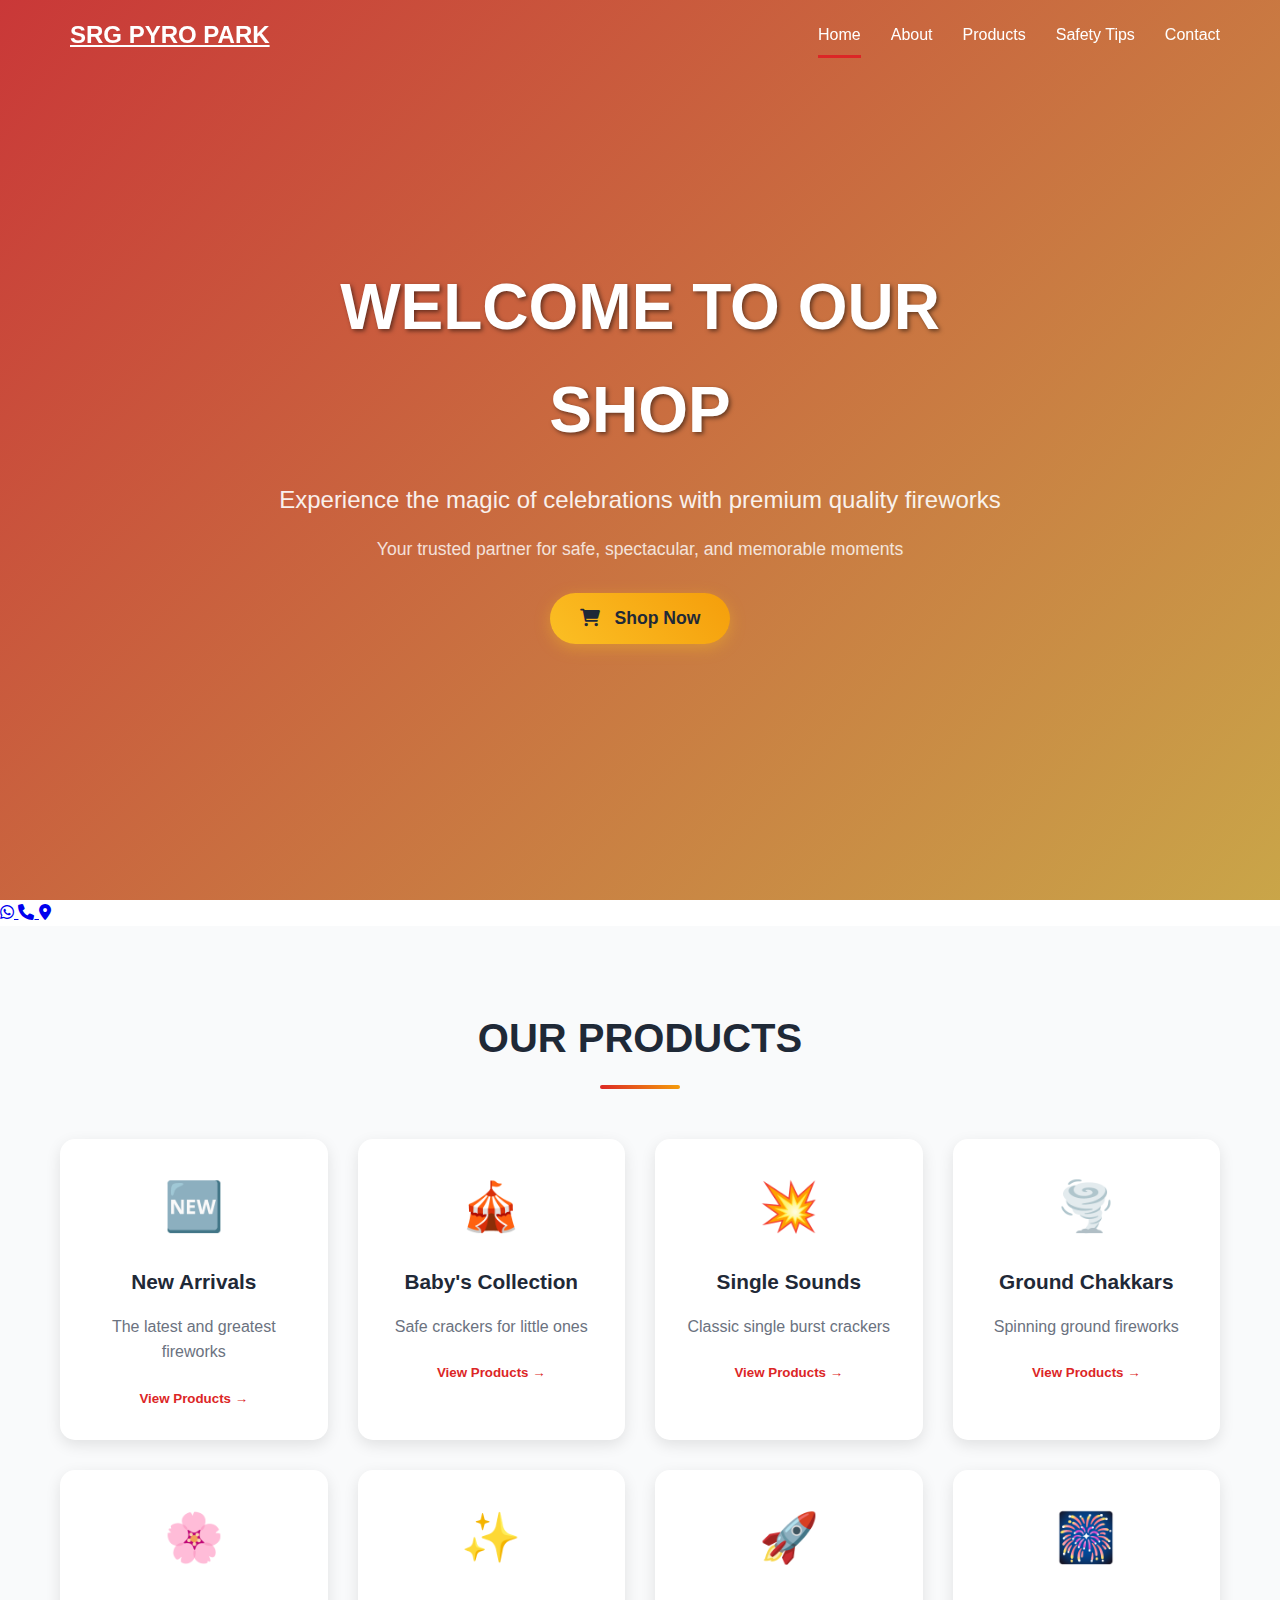
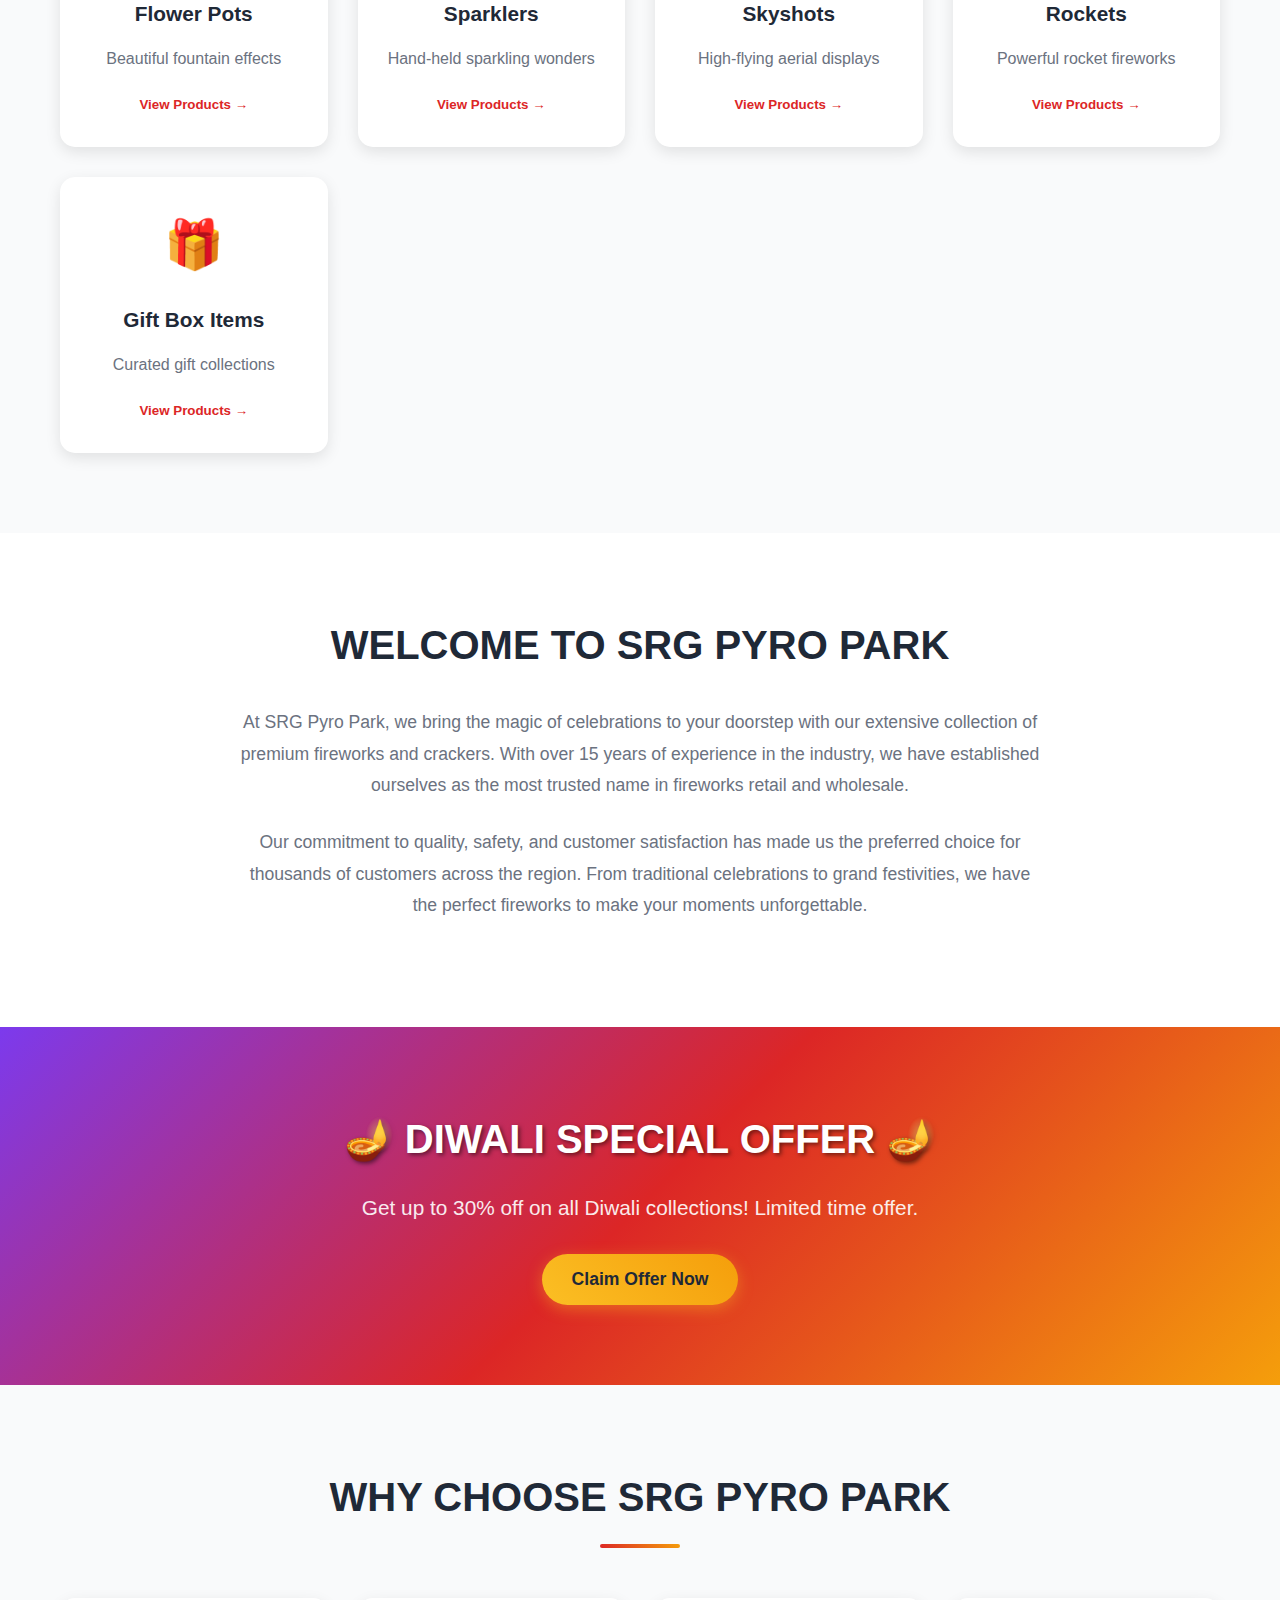
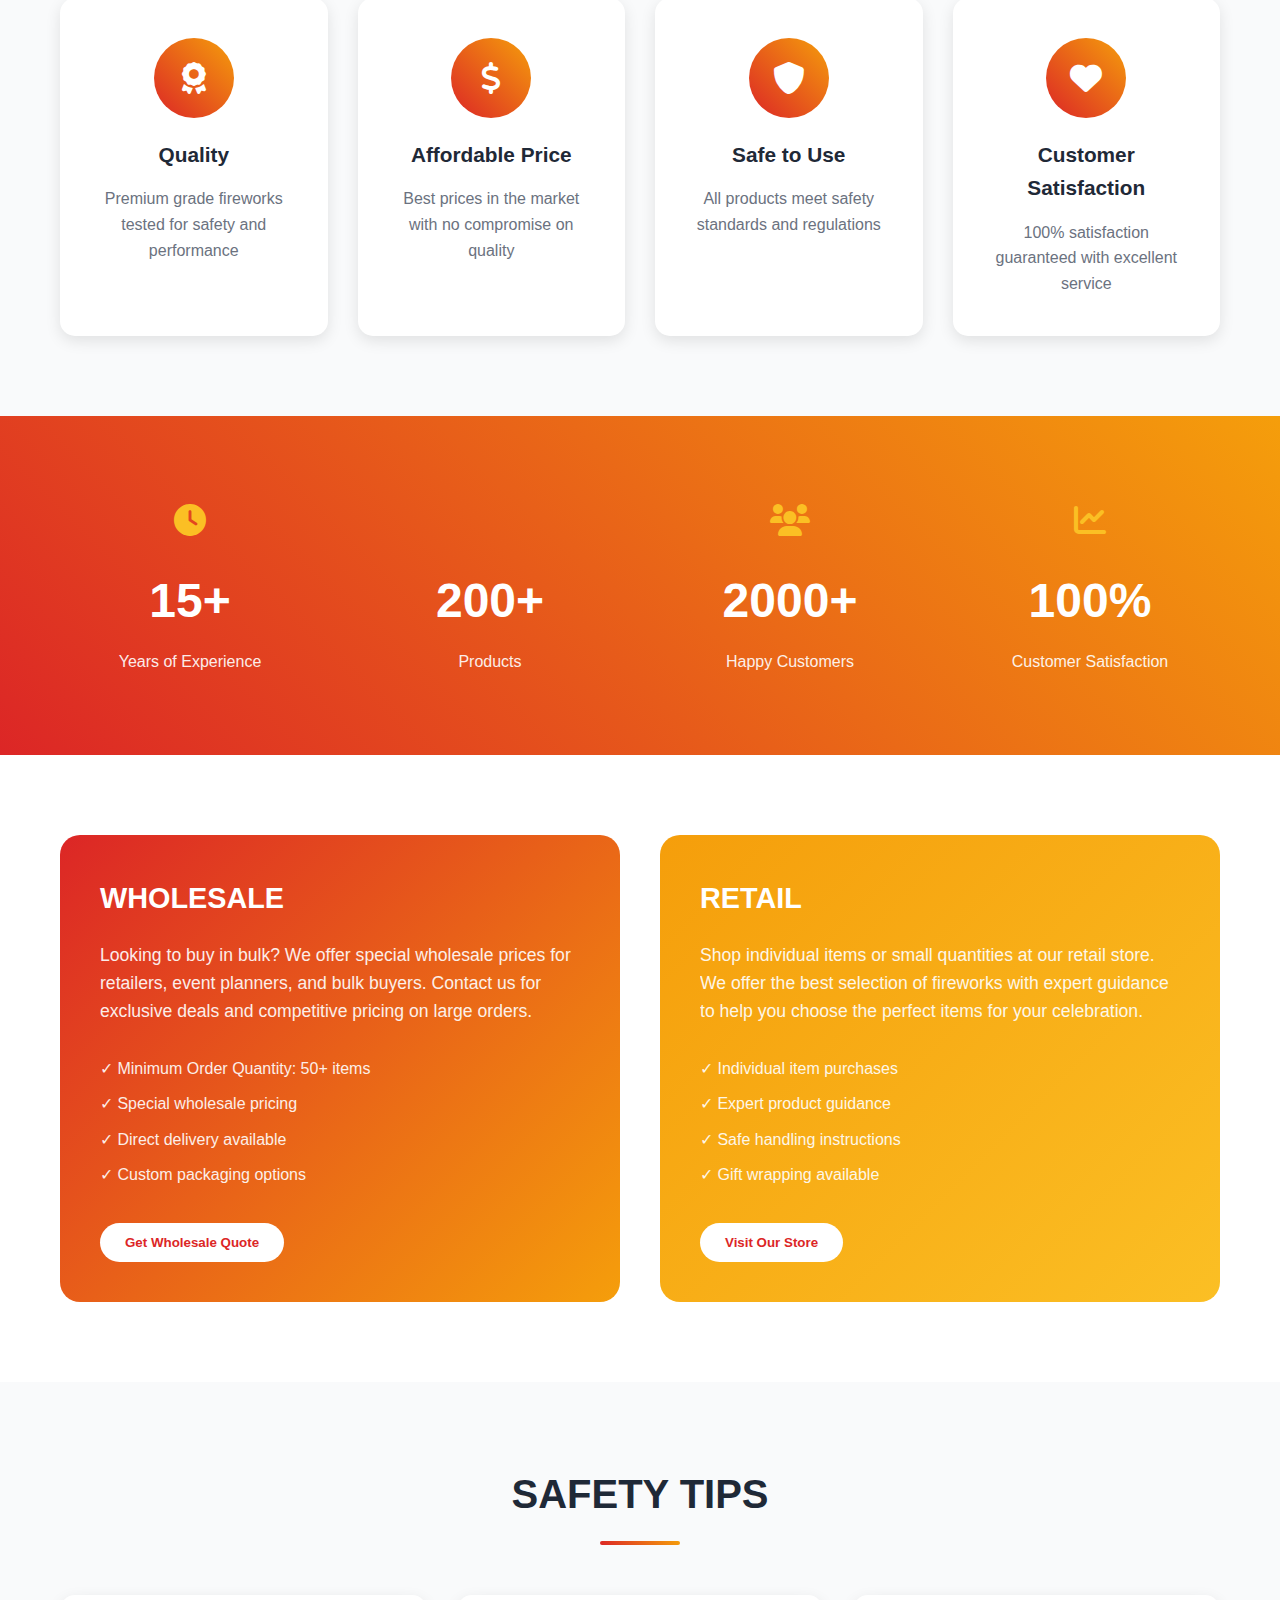
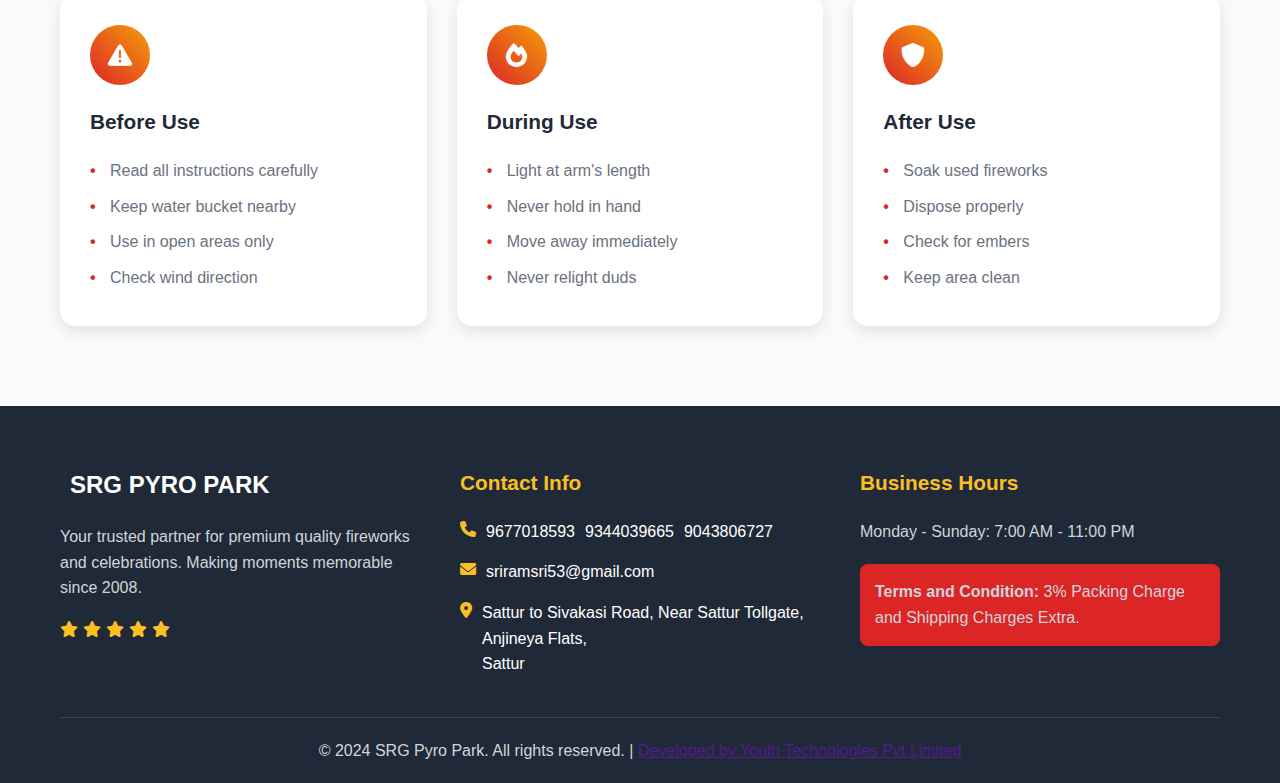
<file: index.html>
<!DOCTYPE html>
<html lang="en">
<head>
    <meta charset="UTF-8">
    <meta name="viewport" content="width=device-width, initial-scale=1.0">
    <title>SRG PYRO PARK - Premium Fireworks & Crackers</title>
    <link href="https://fonts.googleapis.com/css2?family=Montserrat:wght@400;600;700&display=swap" rel="stylesheet">
    <link href="https://cdnjs.cloudflare.com/ajax/libs/font-awesome/6.0.0/css/all.min.css" rel="stylesheet">
    <link rel="stylesheet" href="styles.css">
</head>
<body>
    <nav class="navbar" id="navbar">
        <div class="nav-container">
            <a href="index.html" class="nav-logo">
                <i class="fas fa-sparkles"></i>
                <span>SRG PYRO PARK</span>
            </a>
            
            <div class="nav-menu" id="nav-menu">
                <a href="index.html" class="nav-link">Home</a>
                <a href="about.html" class="nav-link">About</a>
                <a href="productlist.html" class="nav-link">Products</a>
                <a href="safety.html" class="nav-link">Safety Tips</a>
                <a href="contact.html" class="nav-link">Contact</a>
            </div>
            
            <div class="cart-icon" id="cart-icon" onclick="toggleCart()" style="display: none;">
                <i class="fas fa-shopping-cart"></i>
                <span class="cart-count" id="cart-count">0</span>
            </div>
            
            <div class="nav-toggle" id="nav-toggle">
                <span class="bar"></span>
                <span class="bar"></span>
                <span class="bar"></span>
            </div>
        </div>
    </nav>
    
    <!-- Hero Section -->
    <section id="home" class="hero">
        <div class="hero-overlay"></div>
        <div class="hero-content">
            <h1 class="hero-title">WELCOME TO OUR SHOP</h1>
            <p class="hero-subtitle">Experience the magic of celebrations with premium quality fireworks</p>
            <p class="hero-description">Your trusted partner for safe, spectacular, and memorable moments</p>
            <button class="shop-btn" onclick="navigateToProducts()">
                <i class="fas fa-shopping-cart"></i>
                Shop Now
            </button>
        </div>
    </section>

    <!-- Floating Action Buttons -->
    <div class="floating-buttons">
        <a href="https://wa.me/919677018593" target="_blank" class="floating-btn whatsapp-btn">
            <i class="fab fa-whatsapp"></i>
        </a>
        <a href="tel:+919677018593" class="floating-btn call-btn">
            <i class="fas fa-phone"></i>
        </a>
        <a href="https://www.google.com/maps?q=9.385461142840432,77.914048289036" target="_blank" class="floating-btn map-btn">
            <i class="fas fa-map-marker-alt"></i>
        </a>
    </div>

    <!-- Quick Product Preview -->
    <section id="productlist" class="products">
        <div class="container">
            <div class="section-header">
                <h2>OUR PRODUCTS</h2>
                <div class="section-line"></div>
            </div>
            
            <div class="products-grid">
                <div class="product-card" onclick="navigateToProducts()">
                    <div class="product-icon">🆕</div>
                    <h3>New Arrivals</h3>
                    <p>The latest and greatest fireworks</p>
                    <button class="product-btn">View Products →</button>
                </div>

                <div class="product-card" onclick="navigateToProducts()">
                    <div class="product-icon">🎪</div>
                    <h3>Baby's Collection</h3>
                    <p>Safe crackers for little ones</p>
                    <button class="product-btn">View Products →</button>
                </div>
                
                <div class="product-card" onclick="navigateToProducts()">
                    <div class="product-icon">💥</div>
                    <h3>Single Sounds</h3>
                    <p>Classic single burst crackers</p>
                    <button class="product-btn">View Products →</button>
                </div>
                
                <div class="product-card" onclick="navigateToProducts()">
                    <div class="product-icon">🌪️</div>
                    <h3>Ground Chakkars</h3>
                    <p>Spinning ground fireworks</p>
                    <button class="product-btn">View Products →</button>
                </div>
                
                <div class="product-card" onclick="navigateToProducts()">
                    <div class="product-icon">🌸</div>
                    <h3>Flower Pots</h3>
                    <p>Beautiful fountain effects</p>
                    <button class="product-btn">View Products →</button>
                </div>
                
                <div class="product-card" onclick="navigateToProducts()">
                    <div class="product-icon">✨</div>
                    <h3>Sparklers</h3>
                    <p>Hand-held sparkling wonders</p>
                    <button class="product-btn">View Products →</button>
                </div>
                
                <div class="product-card" onclick="navigateToProducts()">
                    <div class="product-icon">🚀</div>
                    <h3>Skyshots</h3>
                    <p>High-flying aerial displays</p>
                    <button class="product-btn">View Products →</button>
                </div>
                
                <div class="product-card" onclick="navigateToProducts()">
                    <div class="product-icon">🎆</div>
                    <h3>Rockets</h3>
                    <p>Powerful rocket fireworks</p>
                    <button class="product-btn">View Products →</button>
                </div>
                
                <div class="product-card" onclick="navigateToProducts()">
                    <div class="product-icon">🎁</div>
                    <h3>Gift Box Items</h3>
                    <p>Curated gift collections</p>
                    <button class="product-btn">View Products →</button>
                </div>
            </div>
        </div>
    </section>

    <!-- About Section -->
    <section id="about" class="welcome">
        <div class="container">
            <h2>WELCOME TO SRG PYRO PARK</h2>
            <p>At SRG Pyro Park, we bring the magic of celebrations to your doorstep with our extensive collection of premium fireworks and crackers. With over 15 years of experience in the industry, we have established ourselves as the most trusted name in fireworks retail and wholesale.</p>
            <p>Our commitment to quality, safety, and customer satisfaction has made us the preferred choice for thousands of customers across the region. From traditional celebrations to grand festivities, we have the perfect fireworks to make your moments unforgettable.</p>
        </div>
    </section>

    <!-- Diwali Offer Section -->
    <section class="diwali-offer">
        <div class="offer-overlay"></div>
        <div class="container">
            <h2>🪔 DIWALI SPECIAL OFFER 🪔</h2>
            <p>Get up to 30% off on all Diwali collections! Limited time offer.</p>
            <button class="offer-btn" onclick="navigateToProducts()">Claim Offer Now</button>
        </div>
    </section>

    <!-- Why Choose Us Section -->
    <section class="why-choose">
        <div class="container">
            <div class="section-header">
                <h2>WHY CHOOSE SRG PYRO PARK</h2>
                <div class="section-line"></div>
            </div>
            
            <div class="features-grid">
                <div class="feature-card">
                    <div class="feature-icon">
                        <i class="fas fa-award"></i>
                    </div>
                    <h3>Quality</h3>
                    <p>Premium grade fireworks tested for safety and performance</p>
                </div>
                
                <div class="feature-card">
                    <div class="feature-icon">
                        <i class="fas fa-dollar-sign"></i>
                    </div>
                    <h3>Affordable Price</h3>
                    <p>Best prices in the market with no compromise on quality</p>
                </div>
                
                <div class="feature-card">
                    <div class="feature-icon">
                        <i class="fas fa-shield-alt"></i>
                    </div>
                    <h3>Safe to Use</h3>
                    <p>All products meet safety standards and regulations</p>
                </div>
                
                <div class="feature-card">
                    <div class="feature-icon">
                        <i class="fas fa-heart"></i>
                    </div>
                    <h3>Customer Satisfaction</h3>
                    <p>100% satisfaction guaranteed with excellent service</p>
                </div>
            </div>
        </div>
    </section>

    <!-- Stats Section -->
    <section class="stats">
        <div class="container">
            <div class="stats-grid">
                <div class="stat-item">
                    <div class="stat-icon">
                        <i class="fas fa-clock"></i>
                    </div>
                    <div class="stat-number">15+</div>
                    <div class="stat-label">Years of Experience</div>
                </div>
                
                <div class="stat-item">
                    <div class="stat-icon">
                        <i class="fas fa-sparkles"></i> 
                    </div>
                    <div class="stat-number">200+</div>
                    <div class="stat-label">Products</div>
                </div>
                
                <div class="stat-item">
                    <div class="stat-icon">
                        <i class="fas fa-users"></i>
                    </div>
                    <div class="stat-number">2000+</div>
                    <div class="stat-label">Happy Customers</div>
                </div>
                
                <div class="stat-item">
                    <div class="stat-icon">
                        <i class="fas fa-chart-line"></i>
                    </div>
                    <div class="stat-number">100%</div>
                    <div class="stat-label">Customer Satisfaction</div>
                </div>
            </div>
        </div>
    </section>

    <!-- Business Types Section -->
    <section class="business-types">
        <div class="container">
            <div class="business-grid">
                <div class="business-card wholesale">
                    <h3>WHOLESALE</h3>
                    <p>Looking to buy in bulk? We offer special wholesale prices for retailers, event planners, and bulk buyers. Contact us for exclusive deals and competitive pricing on large orders.</p>
                    <ul>
                        <li>✓ Minimum Order Quantity: 50+ items</li>
                        <li>✓ Special wholesale pricing</li>
                        <li>✓ Direct delivery available</li>
                        <li>✓ Custom packaging options</li>
                    </ul>
                    <button class="business-btn">Get Wholesale Quote</button>
                </div>
                
                <div class="business-card retail">
                    <h3>RETAIL</h3>
                    <p>Shop individual items or small quantities at our retail store. We offer the best selection of fireworks with expert guidance to help you choose the perfect items for your celebration.</p>
                    <ul>
                        <li>✓ Individual item purchases</li>
                        <li>✓ Expert product guidance</li>
                        <li>✓ Safe handling instructions</li>
                        <li>✓ Gift wrapping available</li>
                    </ul>
                    <button class="business-btn" onclick="navigateToProducts()">Visit Our Store</button>
                </div>
            </div>
        </div>
    </section>

    <!-- Safety Tips Section -->
    <section id="safety" class="safety-tips">
        <div class="container">
            <div class="section-header">
                <h2>SAFETY TIPS</h2>
                <div class="section-line"></div>
            </div>
            
            <div class="safety-grid">
                <div class="safety-card">
                    <div class="safety-icon">
                        <i class="fas fa-exclamation-triangle"></i>
                    </div>
                    <h3>Before Use</h3>
                    <ul>
                        <li>Read all instructions carefully</li>
                        <li>Keep water bucket nearby</li>
                        <li>Use in open areas only</li>
                        <li>Check wind direction</li>
                    </ul>
                </div>
                
                <div class="safety-card">
                    <div class="safety-icon">
                        <i class="fas fa-fire"></i>
                    </div>
                    <h3>During Use</h3>
                    <ul>
                        <li>Light at arm's length</li>
                        <li>Never hold in hand</li>
                        <li>Move away immediately</li>
                        <li>Never relight duds</li>
                    </ul>
                </div>
                
                <div class="safety-card">
                    <div class="safety-icon">
                        <i class="fas fa-shield-alt"></i>
                    </div>
                    <h3>After Use</h3>
                    <ul>
                        <li>Soak used fireworks</li>
                        <li>Dispose properly</li>
                        <li>Check for embers</li>
                        <li>Keep area clean</li>
                    </ul>
                </div>
            </div>
        </div>
    </section>

    <!-- Footer -->
    <footer id="contact" class="footer">
        <div class="container">
            <div class="footer-content">
                <div class="footer-section">
                    <div class="footer-logo">
                        <i class="fas fa-sparkles"></i>
                        <span>SRG PYRO PARK</span>
                    </div>
                    <p>Your trusted partner for premium quality fireworks and celebrations. Making moments memorable since 2008.</p>
                    <div class="rating">
                        <i class="fas fa-star"></i>
                        <i class="fas fa-star"></i>
                        <i class="fas fa-star"></i>
                        <i class="fas fa-star"></i>
                        <i class="fas fa-star"></i>
                    </div>
                </div>
                
                <div class="footer-section">
                    <h3>Contact Info</h3>
                    <div class="contact-info">
                        <div class="contact-item">
                            <i class="fas fa-phone"></i>
                            
                            <span>9677018593</span>
                            <span>9344039665</span>
                            <span>9043806727</span>
                        </div>
                        <div class="contact-item">
                            <i class="fas fa-envelope"></i>
                            <span>sriramsri53@gmail.com</span>
                        </div>
                        <div class="contact-item">
                            <i class="fas fa-map-marker-alt"></i>
                            <span>Sattur to Sivakasi Road, Near Sattur Tollgate,<br>Anjineya Flats,<br>Sattur</span>
                        </div>
                    </div>
                </div>
                
                <div class="footer-section">
                    <h3>Business Hours</h3>
                    <div class="hours">
                        <div>Monday - Sunday: 7:00 AM - 11:00 PM</div>
                        <!-- <div>Sunday: 7:00 AM - 11:00 PM</div> -->
                        <div class="safety-notice">
                            <strong>Terms and Condition:</strong> 3% Packing Charge and Shipping Charges Extra.
                        </div>
                    </div>
                </div>
            </div>
            
            <div class="footer-bottom">
                <p>&copy; 2024 SRG Pyro Park. All rights reserved. | <a href="">Developed by Youth Technologies Pvt Limited</a></p>
            </div>
        </div>
    </footer>

    <script>
        function navigateToProducts() {
            window.location.href = 'productlist.html';
        }

        window.initNavbarFunctionality = function() {
            const navbar = document.getElementById('navbar');
            const navToggle = document.getElementById('nav-toggle');
            const navMenu = document.getElementById('nav-menu');
            const navLinks = document.querySelectorAll('.nav-link');
            const cartIcon = document.getElementById('cart-icon');
            
            // Show cart icon only on products page
            if (window.location.pathname.includes('productlist.html')) {
                if (cartIcon) {
                    cartIcon.style.display = 'block';
                }
            }
            
            // Navbar scroll effect
            window.addEventListener('scroll', function() {
                if (window.scrollY > 50) {
                    navbar.classList.add('scrolled');
                } else {
                    navbar.classList.remove('scrolled');
                }
            });
            
            // Mobile menu toggle
            if (navToggle && navMenu) {
                navToggle.addEventListener('click', function() {
                    navMenu.classList.toggle('active');
                    navToggle.classList.toggle('active');
                });
            }
            
            // Close mobile menu when clicking on a link
            navLinks.forEach(link => {
                link.addEventListener('click', function() {
                    if (navMenu) {
                        navMenu.classList.remove('active');
                    }
                    if (navToggle) {
                        navToggle.classList.remove('active');
                    }
                });
            });
            
            // Smooth scrolling for navigation links (only for same-page links)
            navLinks.forEach(link => {
                link.addEventListener('click', function(e) {
                    const href = this.getAttribute('href');
                    
                    // Check if it's a same-page anchor link
                    if (href && href.startsWith('#')) {
                        e.preventDefault();
                        const targetSection = document.querySelector(href);
                        
                        if (targetSection) {
                            const offsetTop = targetSection.offsetTop - 70;
                            window.scrollTo({
                                top: offsetTop,
                                behavior: 'smooth'
                            });
                        }
                    }
                    // For cross-page links (like index.html#about), let them navigate normally
                });
            });
            
            // Add active class based on current page
            const currentPath = window.location.pathname;
            navLinks.forEach(link => {
                const linkPath = link.getAttribute('href');
                if ((currentPath.includes('index.html') || currentPath === '/' || currentPath === '') && linkPath.includes('index.html')) {
                    link.classList.add('active');
                } else if (currentPath.includes('productlist.html') && linkPath.includes('productlist.html')) {
                    link.classList.add('active');
                }
            });
        };

        // Initialize navbar functionality when DOM is loaded
        document.addEventListener('DOMContentLoaded', function() {
            window.initNavbarFunctionality();
        });
    </script>
</body>
</html>
</file>
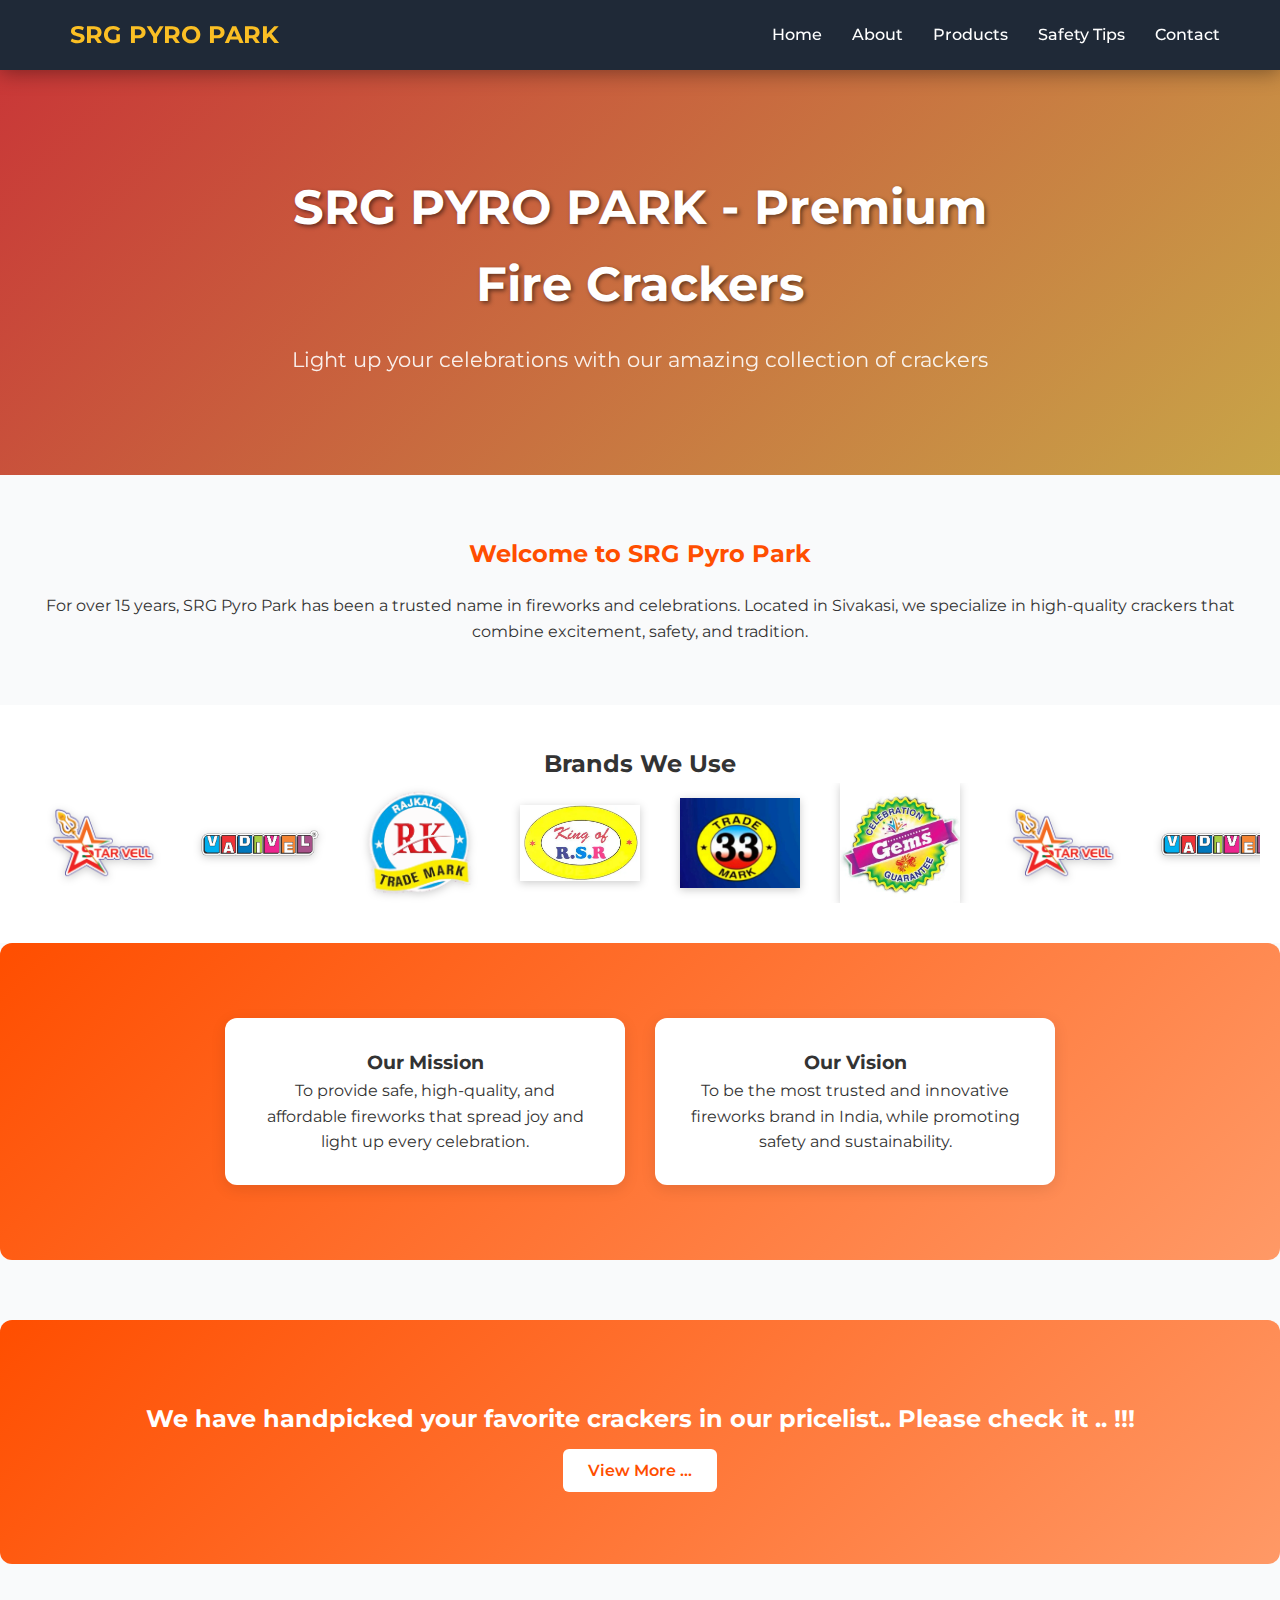
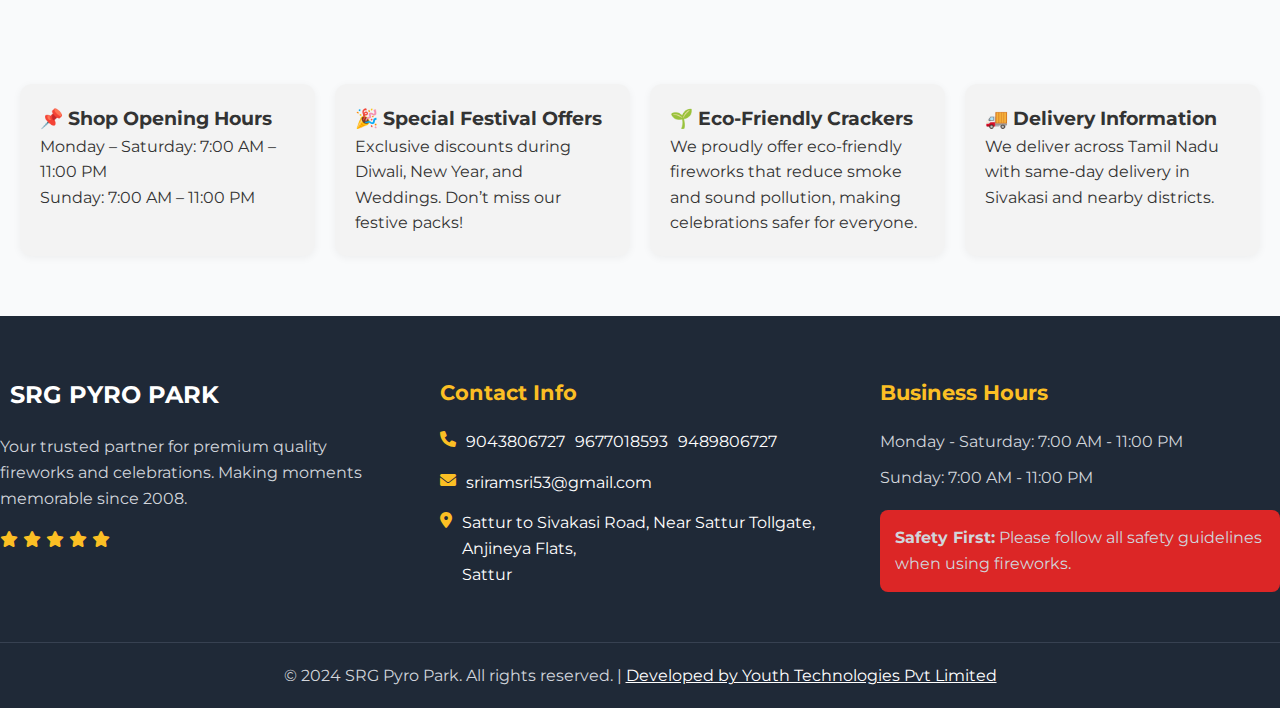
<file: about.html>
<!DOCTYPE html>
<html lang="en">
<head>
  <meta charset="UTF-8">
  <meta name="viewport" content="width=device-width, initial-scale=1.0">
  <title>About Us - SRG Pyro Park</title>
  <link href="https://fonts.googleapis.com/css2?family=Montserrat:wght@400;600;700&display=swap" rel="stylesheet">
   <link href="https://cdnjs.cloudflare.com/ajax/libs/font-awesome/6.0.0/css/all.min.css" rel="stylesheet">

  <style>
    /* General Reset */
    * {
      margin: 0;
      padding: 0;
      box-sizing: border-box;
    }


     .navbar {
            position: fixed;
            top: 0;
            width: 100%;
            z-index: 1000;
            transition: all 0.3s ease;
            background: #1f2937;
            box-shadow: 0 2px 20px rgba(0, 0, 0, 0.4);
        }

        .nav-container {
            max-width: 1200px;
            margin: 0 auto;
            padding: 0 20px;
            display: flex;
            justify-content: space-between;
            align-items: center;
            height: 70px;
        }

        .nav-logo {
            display: flex;
            align-items: center;
            font-size: 1.5rem;
            font-weight: bold;
            color: #fbbf24;
            text-decoration: none;
        }

        .nav-logo i {
            margin-right: 10px;
            color: #dc2626;
        }

        .nav-menu {
            display: flex;
            gap: 30px;
            align-items: center;
        }

        .nav-link {
            color: white;
            text-decoration: none;
            font-weight: 500;
            padding: 5px 0;
            transition: all 0.3s ease;
            position: relative;
        }

        .nav-link::after {
            content: '';
            position: absolute;
            bottom: -5px;
            left: 0;
            width: 0;
            height: 3px;
            background-color: #dc2626;
            transition: width 0.3s ease;
        }

        .nav-link:hover::after {
            width: 100%;
        }

        .cart-icon {
            position: relative;
            cursor: pointer;
            color: white;
            font-size: 1.5rem;
            transition: all 0.3s ease;
        }

        .cart-icon:hover {
            transform: scale(1.1);
            color: #fbbf24;
        }

        .cart-count {
            position: absolute;
            top: -8px;
            right: -8px;
            background: #dc2626;
            color: white;
            border-radius: 50%;
            width: 20px;
            height: 20px;
            display: flex;
            align-items: center;
            justify-content: center;
            font-size: 0.7rem;
            font-weight: bold;
        }

        .nav-toggle {
            display: none;
            flex-direction: column;
            cursor: pointer;
        }

        .bar {
            width: 25px;
            height: 3px;
            background: white;
            margin: 3px 0;
            transition: 0.3s;
            border-radius: 2px;
        }

        /* Hero Section */
        .hero {
            height: 45vh;
            min-height: 350px;
            margin-top: 70px;
            background: linear-gradient(rgba(0, 0, 0, 0.5), rgba(0, 0, 0, 0.5)),
                url('https://images.pexels.com/photos/1387174/pexels-photo-1387174.jpeg?auto=compress&cs=tinysrgb&w=1920') center/cover;
            display: flex;
            align-items: center;
            justify-content: center;
            text-align: center;
            color: white;
            position: relative;
        }

        .hero-overlay {
            position: absolute;
            top: 0;
            left: 0;
            right: 0;
            bottom: 0;
            background: linear-gradient(135deg, rgba(220, 38, 38, 0.8), rgba(251, 191, 36, 0.6));
        }

        .hero-content {
            position: relative;
            z-index: 2;
            max-width: 800px;
            padding: 0 20px;
        }

        .hero-title {
            font-size: 3rem;
            font-weight: bold;
            margin-bottom: 20px;
            text-shadow: 2px 2px 4px rgba(0, 0, 0, 0.5);
        }

        .hero-subtitle {
            font-size: 1.3rem;
            opacity: 0.9;
        }

    body {
      font-family: 'Montserrat', sans-serif;
      background: #f9fafb;
      color: #333;
      line-height: 1.6;
    }

    /* About Section */
    #about {
      padding: 60px 20px;
      text-align: center;
    }

    #about h2 {
      color: #ff4e00;
      margin-bottom: 20px;
    }

    /* Brands Carousel */
    #brands {
      padding: 40px 20px;
      text-align: center;
      background: #fff;
    }

    #brand-slider {
      overflow: hidden;
      width: 100%;
    }

    #brand-track {
      display: flex;
      animation: scroll 25s linear infinite;
    }

    #brand-track img {
      width: 120px;
      margin: 0 20px;
      object-fit: contain;
      filter: drop-shadow(0 2px 4px rgba(0,0,0,0.2));
    }

    @keyframes scroll {
      0% { transform: translateX(0); }
      100% { transform: translateX(-50%); }
    }

    /* Mission & Vision */
    #mission-vision {
      display: flex;
      justify-content: center;
      flex-wrap: wrap;
      padding: 60px 20px;
      background: linear-gradient(135deg, #ff4e00, #ff9966);
      margin-bottom: 60px;
      border-radius: 12px;
    }

    .mv-card {
      background: #fff;
      margin: 15px;
      padding: 30px;
      border-radius: 12px;
      box-shadow: 0 4px 15px rgba(0,0,0,0.1);
      flex: 1 1 300px;
      max-width: 400px;
      text-align: center;
    }

    /* Special View Section */
    #view-container {
      background: linear-gradient(135deg, #ff4e00, #ff9966);
      color: #fff;
      text-align: center;
      padding: 80px 20px;
      margin-bottom: 60px;
      border-radius: 12px;
    }

    #view-container h2 {
      margin-bottom: 20px;
      font-weight: 700;
    }

    #view-container .btn-view {
      padding: 12px 25px;
      background: #fff;
      color: #ff4e00;
      text-decoration: none;
      border-radius: 6px;
      font-weight: 600;
      transition: all 0.3s;
    }

    #view-container .btn-view:hover {
      background: #ffe0d1;
      color: #cc3d00;
    }

    /* Extra Info */
    #extra-info {
      display: grid;
      grid-template-columns: repeat(auto-fit, minmax(250px, 1fr));
      gap: 20px;
      padding: 60px 20px;
    }

    .info-card {
      background: #f3f3f3;
      padding: 20px;
      border-radius: 12px;
      box-shadow: 0 2px 8px rgba(0,0,0,0.05);
    }
  /* Footer */
    .footer {
    background: #1f2937;
    color: white;
    padding: 60px 0 20px;
}

.footer-content {
    display: grid;
    grid-template-columns: repeat(auto-fit, minmax(300px, 1fr));
    gap: 40px;
    margin-bottom: 40px;
}

.footer-logo {
    display: flex;
    align-items: center;
    font-size: 1.5rem;
    font-weight: bold;
    margin-bottom: 20px;
}

.footer-logo i {
    margin-right: 10px;
    color: #fbbf24;
}

.footer-section p {
    color: #d1d5db;
    margin-bottom: 20px;
    line-height: 1.6;
}

.rating {
    display: flex;
    gap: 5px;
}

.rating i {
    color: #fbbf24;
}

.footer-section h3 {
    font-size: 1.3rem;
    font-weight: bold;
    margin-bottom: 20px;
    color: #fbbf24;
}

.contact-info {
    display: flex;
    flex-direction: column;
    gap: 15px;
}

.contact-item {
    display: flex;
    align-items: flex-start;
    gap: 10px;
}

.contact-item i {
    color: #fbbf24;
    margin-top: 2px;
}

.hours div {
    margin-bottom: 10px;
    color: #d1d5db;
}

.safety-notice {
    background: #dc2626;
    padding: 15px;
    border-radius: 8px;
    margin-top: 20px;
}

.footer-bottom {
    border-top: 1px solid #374151;
    padding-top: 20px;
    text-align: center;
    color: #d1d5db;
}

/* Cart Modal */
.cart-modal {
    display: none;
    position: fixed;
    top: 0;
    left: 0;
    width: 100%;
    height: 100%;
    background: rgba(0, 0, 0, 0.7);
    z-index: 2000;
    align-items: center;
    justify-content: center;
}

.cart-content {
    background: white;
    width: 90%;
    max-width: 600px;
    max-height: 80vh;
    border-radius: 20px;
    overflow: hidden;
    box-shadow: 0 20px 60px rgba(0, 0, 0, 0.3);
    display: flex;
    flex-direction: column;
}

.cart-header {
    background: linear-gradient(45deg, #dc2626, #f59e0b);
    color: white;
    padding: 20px;
    display: flex;
    justify-content: space-between;
    align-items: center;
}

.cart-header h2 {
    margin: 0;
    font-size: 1.5rem;
}

.close-cart {
    background: none;
    border: none;
    color: white;
    font-size: 2rem;
    cursor: pointer;
    transition: transform 0.3s ease;
}

.close-cart:hover {
    transform: rotate(90deg);
}

#cart-items {
    padding: 20px;
    overflow-y: auto;
    flex: 1;
}

.cart-item {
    display: flex;
    justify-content: space-between;
    align-items: center;
    padding: 15px;
    border-bottom: 1px solid #e5e7eb;
    gap: 15px;
}

.cart-item:last-child {
    border-bottom: none;
}

.cart-item-info h4 {
    margin: 0 0 5px 0;
    color: #1f2937;
}

.cart-item-info p {
    margin: 0;
    color: #6b7280;
    font-size: 0.9rem;
}

.cart-item-controls {
    display: flex;
    align-items: center;
    gap: 10px;
}

.qty-btn {
    background: #dc2626;
    color: white;
    border: none;
    width: 30px;
    height: 30px;
    border-radius: 50%;
    cursor: pointer;
    font-weight: bold;
    transition: all 0.3s ease;
}

.qty-btn:hover {
    background: #991b1b;
    transform: scale(1.1);
}

.cart-total {
    padding: 20px;
    border-top: 2px solid #e5e7eb;
    background: #f9fafb;
}

.cart-total h3 {
    margin: 0 0 15px 0;
    font-size: 1.5rem;
    color: #1f2937;
    text-align: center;
}

.checkout-btn {
    width: 100%;
    background: linear-gradient(45deg, #dc2626, #f59e0b);
    color: white;
    padding: 15px;
    border: none;
    border-radius: 30px;
    font-size: 1.1rem;
    font-weight: bold;
    cursor: pointer;
    transition: all 0.3s ease;
    box-shadow: 0 4px 15px rgba(220, 38, 38, 0.3);
}

.checkout-btn:hover {
    transform: translateY(-2px);
    box-shadow: 0 6px 20px rgba(220, 38, 38, 0.4);
}

/* Empty State */
.empty-state {
    grid-column: 1 / -1;
    text-align: center;
    padding: 60px 20px;
}

.empty-state h3 {
    font-size: 1.8rem;
    color: #1f2937;
    margin-bottom: 10px;
}

.empty-state p {
    color: #6b7280;
    font-size: 1.1rem;
}
.footer-bottom a
{
    color:white;

}


/* Animations */
@keyframes fadeInUp {
    from {
        opacity: 0;
        transform: translateY(30px);
    }

    to {
        opacity: 1;
        transform: translateY(0);
    }
}

@keyframes bounce {
    0%, 20%, 50%, 80%, 100% {
        transform: translateY(0);
    }

    40% {
        transform: translateY(-10px);
    }

    60% {
        transform: translateY(-5px);
    }
}

/* Responsive Design */
@media (max-width: 768px) {
    .nav-menu {
        position: fixed;
        left: -100%;
        top: 70px;
        flex-direction: column;
        background-color: #1f2937;
        width: 100%;
        text-align: center;
        transition: 0.3s;
        box-shadow: 0 10px 27px rgba(0, 0, 0, 0.2);
        backdrop-filter: blur(10px);
        padding: 20px 0;
    }

    .nav-menu.active {
        left: 0;
    }

    .nav-menu .nav-link {
        color: white;
        margin: 10px 0;
    }

    .nav-menu .nav-link::after {
        background-color: #dc2626;
    }

    .nav-toggle {
        display: flex;
    }

    .nav-logo {
        color: white;
    }

    .navbar.scrolled .nav-logo {
        color: #fbbf24;
    }

    .nav-toggle .bar {
        background: white;
    }

    .nav-toggle.active .bar:nth-child(2) {
        opacity: 0;
    }

    .nav-toggle.active .bar:nth-child(1) {
        transform: translateY(8px) rotate(45deg);
    }

    .nav-toggle.active .bar:nth-child(3) {
        transform: translateY(-8px) rotate(-45deg);
    }

    .hero-title {
        font-size: 2.5rem;
    }

    .hero-subtitle {
        font-size: 1.2rem;
    }
    
    .products-hero {
        height: 50vh;
    }

    .products-hero .hero-title {
        font-size: 2rem;
    }

    .products-hero .hero-subtitle {
        font-size: 1rem;
    }
    
    .section-header h2 {
        font-size: 2rem;
    }

    .products-grid {
        grid-template-columns: 1fr;
    }

    .features-grid {
        grid-template-columns: 1fr;
    }

    .stats-grid {
        grid-template-columns: 1fr;
    }

    .business-grid {
        grid-template-columns: 1fr;
    }

    .safety-grid {
        grid-template-columns: 1fr;
    }

    .footer-content {
        grid-template-columns: 1fr;
        text-align: center;
    }

    .contact-item {
        justify-content: center;
        align-items: center;
    }

    .contact-item span {
        text-align: left;
    }

    .contact-item:nth-child(3) {
        flex-direction: column;
    }

    .contact-item:nth-child(3) span {
        text-align: center;
    }
    
    .category-filters {
        gap: 10px;
    }

    .category-btn {
        padding: 10px 18px;
        font-size: 0.85rem;
    }

    .cart-icon {
        margin-left: 10px;
    }

    .cart-content {
        width: 95%;
        max-height: 90vh;
    }

    .cart-item {
        flex-direction: column;
        align-items: flex-start;
    }

    .cart-item-controls {
        width: 100%;
        justify-content: space-between;
    }
}

@media (max-width: 480px) {
    .hero-title {
        font-size: 2rem;
    }

    .hero-subtitle {
        font-size: 1rem;
    }
    
    .search-bar {
        padding: 12px 20px;
        font-size: 0.9rem;
    }

    .products-grid {
        grid-template-columns: 1fr;
    }

    .product-card {
        padding: 20px;
    }

    .product-image {
        font-size: 3rem;
        height: 60px;
    }

    .product-name {
        font-size: 1.2rem;
        min-height: 40px;
    }

    .product-price {
        font-size: 1.3rem;
    }
    
    .stats-grid {
        grid-template-columns: 1fr;
    }

    .business-grid {
        grid-template-columns: 1fr;
    }

    .business-card {
        padding: 30px 20px;
    }
}
  </style>
</head>
<body>

  <!-- Navbar -->
  
    <!-- Navigation -->
    <nav class="navbar">
        <div class="nav-container">
            <a href="index.html" class="nav-logo">
                <i class="fas fa-sparkles"></i>
                <span>SRG PYRO PARK</span>
            </a>
            
            <div class="nav-menu" id="nav-menu">
                <a href="index.html" class="nav-link">Home</a>
                <a href="about.html" class="nav-link">About</a>
                <a href="productlist.html" class="nav-link">Products</a>
                <a href="safety.html" class="nav-link">Safety Tips</a>
                <a href="contact.html" class="nav-link">Contact</a>
            </div>
            
            <div class="nav-toggle" id="nav-toggle">
                <span class="bar"></span>
                <span class="bar"></span>
                <span class="bar"></span>
            </div>
        </div>
    </nav>

    <!-- Hero Section -->
    <section class="hero">
        <div class="hero-overlay"></div>
        <div class="hero-content">
            <h1 class="hero-title">SRG PYRO PARK - Premium Fire Crackers</h1>
            <p class="hero-subtitle">Light up your celebrations with our amazing collection of crackers</p>
        </div>
    </section>


  <!-- Hero Section
  <header id="hero">
    <img src="images/hero-fireworks.png" alt="Fireworks" id="hero-image">
    <div id="hero-text">
      <h1>About SRG Pyro Park</h1>
      <p>Lighting up celebrations for over 15 years</p>
    </div>
  </header> -->

  <main>
    <!-- About Section -->
    <section id="about">
      <h2>Welcome to SRG Pyro Park</h2>
      <p>
        For over 15 years, SRG Pyro Park has been a trusted name in fireworks and celebrations.
        Located in Sivakasi, we specialize in high-quality crackers that combine excitement,
        safety, and tradition.
      </p>
    </section>

    <!-- Brands Carousel -->
    <section id="brands">
      <h2>Brands We Use</h2>
      <div id="brand-slider">
        <div id="brand-track">
          <img src="images/brand1.png" alt="Brand 1">
          <img src="images/brand2.webp" alt="Brand 2">
          <img src="images/brand3.png" alt="Brand 3">
          <img src="images/brand4.webp" alt="Brand 4">
          <img src="images/brand5.jpeg" alt="Brand 5">
          <img src="images/brand7.jpg" alt="Brand 6">
          <img src="images/brand1.png" alt="Brand 1">
          <img src="images/brand2.webp" alt="Brand 2">
          <img src="images/brand3.png" alt="Brand 3">
          <img src="images/brand4.webp" alt="Brand 4">
          <img src="images/brand5.jpeg" alt="Brand 5">
          <img src="images/brand7.jpg" alt="Brand 6">
        </div>
      </div>
    </section>

    <!-- Mission & Vision -->
    <section id="mission-vision">
      <div class="mv-card">
        <h3>Our Mission</h3>
        <p>To provide safe, high-quality, and affordable fireworks that spread joy and light up every celebration.</p>
      </div>
      <div class="mv-card">
        <h3>Our Vision</h3>
        <p>To be the most trusted and innovative fireworks brand in India, while promoting safety and sustainability.</p>
      </div>
    </section>

    <!-- Pricelist View Section -->
    <section id="view-container">
      <h2>We have handpicked your favorite crackers in our pricelist.. Please check it .. !!!</h2>
      <a href="productlist.html" class="btn-view">View More …</a>
    </section>

    <!-- Extra Info -->
    <section id="extra-info">
      <div class="info-card">
        <h3>📌 Shop Opening Hours</h3>
        <p>Monday – Saturday: 7:00 AM – 11:00 PM</p>
        <p>Sunday: 7:00 AM – 11:00 PM</p>
      </div>

      <div class="info-card">
        <h3>🎉 Special Festival Offers</h3>
        <p>Exclusive discounts during Diwali, New Year, and Weddings. Don’t miss our festive packs!</p>
      </div>

      <div class="info-card">
        <h3>🌱 Eco-Friendly Crackers</h3>
        <p>We proudly offer eco-friendly fireworks that reduce smoke and sound pollution, making celebrations safer for everyone.</p>
      </div>

      <div class="info-card">
        <h3>🚚 Delivery Information</h3>
        <p>We deliver across Tamil Nadu with same-day delivery in Sivakasi and nearby districts.</p>
      </div>
    </section>
  </main>

  
  <footer id="contact" class="footer">
        <div class="container">
            <div class="footer-content">
                <div class="footer-section">
                    <div class="footer-logo">
                        <i class="fas fa-sparkles"></i>
                        <span>SRG PYRO PARK</span>
                    </div>
                    <p>Your trusted partner for premium quality fireworks and celebrations. Making moments memorable since 2008.</p>
                    <div class="rating">
                        <i class="fas fa-star"></i>
                        <i class="fas fa-star"></i>
                        <i class="fas fa-star"></i>
                        <i class="fas fa-star"></i>
                        <i class="fas fa-star"></i>
                    </div>
                </div>
                
                <div class="footer-section">
                    <h3>Contact Info</h3>
                    <div class="contact-info">
                        <div class="contact-item">
                           <i class="fas fa-phone"></i>
                           <span>9043806727</span>
                           <span>9677018593</span>
                           <span>9489806727</span>
                        </div>
                        <div class="contact-item">
                            <i class="fas fa-envelope"></i>
                            <span>sriramsri53@gmail.com</span>
                        </div>
                        <div class="contact-item">
                            <i class="fas fa-map-marker-alt"></i>
                            <span>Sattur to Sivakasi Road, Near Sattur Tollgate,<br>Anjineya Flats,<br>Sattur</span>
                        </div>
                    </div>
                </div>
                
                <div class="footer-section">
                    <h3>Business Hours</h3>
                    <div class="hours">
                        <div>Monday - Saturday: 7:00 AM - 11:00 PM</div>
                        <div>Sunday: 7:00 AM - 11:00 PM</div>
                        <div class="safety-notice">
                            <strong>Safety First:</strong> Please follow all safety guidelines when using fireworks.
                        </div>
                    </div>
                </div>
            </div>
            
            <div class="footer-bottom">
                <p>&copy; 2024 SRG Pyro Park. All rights reserved. | <a href="">Developed by Youth Technologies Pvt Limited</a></p>
            </div>
        </div>
    </footer>
</body>
<script>
        // Products data from backend endpoint
        const API_BASE_URL = 'http://localhost:8080/api';
        const PRODUCTS_ENDPOINT=`${API_BASE_URL}/products`; 
        let products = [];

        let cart = [];

        const categoryIcons = {
            'sparklers': '✨',
            'rockets': '🚀',
            'fountains': '⛲',
            'wheels': '🎡',
            'bombs': '💥',
            'default': '🎆'
        };

        // Initialize
        document.addEventListener('DOMContentLoaded', function() {
            setupNavbar();
            setupEventListeners();
            fetchProductsByCategory("all");
        });

        // Fetch products by category
        async function fetchProductsByCategory(category) {
            const grid = document.getElementById('products-grid');

            try {
                grid.innerHTML = `
                    <div class="loading">
                        <i class="fas fa-spinner"></i>
                        <p>Loading products...</p>
                    </div>
                `;

                // Build endpoint dynamically
                const url = category === 'all' 
                    ? PRODUCTS_ENDPOINT 
                    : `${PRODUCTS_ENDPOINT}?category=${category}`;

                const response = await fetch(url, {
                    method: 'GET',
                    headers: {
                        'Content-Type': 'application/json'
                    }
                });

                if (!response.ok) {
                    throw new Error(`HTTP error! status: ${response.status}`);
                }

                const data = await response.json();

                products = data.map(item => ({
                    id: item.id,
                    name: item.product_name || item.productName,
                    price: item.net_rate || item.netRate,
                    category: (item.product_category || item.productCategory || '').toLowerCase(),
                    description: `Premium ${item.product_name || item.productName}`,
                    image: getCategoryIcon(item.product_category || item.productCategory)
                }));

                displayProducts(products);

            } catch (error) {
                console.error('Error fetching products:', error);
                grid.innerHTML = `
                    <div class="error-state">
                        <i class="fas fa-exclamation-triangle"></i>
                        <h3>Failed to load products</h3>
                        <p>${error.message}</p>
                        <button class="category-btn" onclick="fetchProductsByCategory('${category}')" style="margin-top: 20px;">
                            <i class="fas fa-redo"></i> Retry
                        </button>
                    </div>
                `;
            }
        }


        function getCategoryIcon(category) {
            if (!category) return categoryIcons.default;
            
            const cat = category.toLowerCase();
            return categoryIcons[cat] || categoryIcons.default;
        }

        // Setup navbar
        function setupNavbar() {
            const navToggle = document.getElementById('nav-toggle');
            const navMenu = document.getElementById('nav-menu');
            
            if (navToggle && navMenu) {
                navToggle.addEventListener('click', function() {
                    navMenu.classList.toggle('active');
                });
            }
        }

        // Setup event listeners
        function setupEventListeners() {
            document.getElementById('search-input').addEventListener('input', handleSearch);
            document.querySelectorAll('.category-btn').forEach(btn => {
                btn.addEventListener('click', handleCategoryFilter);
            });
        }

        // Display products
        function displayProducts(productsToShow) {
            const grid = document.getElementById('products-grid');
            
            if (productsToShow.length === 0) {
                grid.innerHTML = '<div class="empty-state"><h3>No products found</h3><p>Try adjusting your search or filters</p></div>';
                return;
            }

            grid.innerHTML = productsToShow.map(product => `
                <div class="product-card">
                    <div class="product-image">${product.image}</div>
                    <h3 class="product-name">${product.name}</h3>
                    <div class="product-price">₹${product.price}</div>
                    <p class="product-description">${product.description}</p>
                    <button class="add-to-cart" onclick="addToCart(${product.id})">Add to Cart</button>
                </div>
            `).join('');
        }

        // Search functionality
        function handleSearch(e) {
            const searchTerm = e.target.value.toLowerCase();
            const activeCategory = document.querySelector('.category-btn.active').dataset.category;
            
            let filtered = products.filter(product => 
                product.name.toLowerCase().includes(searchTerm) ||
                product.description.toLowerCase().includes(searchTerm)
            );
            
            if (activeCategory !== 'all') {
                filtered = filtered.filter(p => p.category === activeCategory);
            }
            
            displayProducts(filtered);
        }

        // Category filter
        function handleCategoryFilter(e) {
            document.querySelectorAll('.category-btn').forEach(btn => btn.classList.remove('active'));
            e.target.classList.add('active');

            const category = e.target.dataset.category;
            fetchProductsByCategory(category);
        }


        // Add to cart
        function addToCart(productId) {
            const product = products.find(p => p.id === productId);
            const existingItem = cart.find(item => item.id === productId);
            
            if (existingItem) {
                existingItem.quantity += 1;
            } else {
                cart.push({ ...product, quantity: 1 });
            }
            
            updateCartUI();
        }

        // Update cart UI
        function updateCartUI() {
            const cartCount = document.getElementById('cart-count');
            const totalItems = cart.reduce((sum, item) => sum + item.quantity, 0);
            cartCount.textContent = totalItems;
            updateCartModal();
        }

        // Update cart modal
        function updateCartModal() {
            const cartItems = document.getElementById('cart-items');
            const cartTotal = document.getElementById('cart-total');
            
            if (cart.length === 0) {
                cartItems.innerHTML = '<p style="text-align: center; color: #666; padding: 2rem;">Your cart is empty</p>';
                cartTotal.textContent = '0';
                return;
            }
            
            cartItems.innerHTML = cart.map(item => `
                <div class="cart-item">
                    <div class="cart-item-info">
                        <h4>${item.name}</h4>
                        <p>₹${item.price} each</p>
                    </div>
                    <div class="cart-item-controls">
                        <button class="qty-btn" onclick="updateQuantity(${item.id}, -1)">-</button>
                        <span>${item.quantity}</span>
                        <button class="qty-btn" onclick="updateQuantity(${item.id}, 1)">+</button>
                    </div>
                </div>
            `).join('');
            
            const total = cart.reduce((sum, item) => sum + (item.price * item.quantity), 0);
            cartTotal.textContent = total;
        }

        // Update quantity
        function updateQuantity(productId, change) {
            const item = cart.find(item => item.id === productId);
            if (item) {
                item.quantity += change;
                if (item.quantity <= 0) {
                    cart = cart.filter(item => item.id !== productId);
                }
                updateCartUI();
            }
        }

        // Toggle cart
        function toggleCart() {
            const modal = document.getElementById('cart-modal');
            modal.classList.toggle('active');
        }

        // Checkout
        function checkout() {
            if (cart.length === 0) {
                alert('Your cart is empty!');
                return;
            }
            
            const total = cart.reduce((sum, item) => sum + (item.price * item.quantity), 0);
            const itemCount = cart.reduce((sum, item) => sum + item.quantity, 0);
            
            alert(`Thank you for your order!\n\nItems: ${itemCount}\nTotal: ₹${total}\n\nYour order will be processed shortly.`);
            
            cart = [];
            updateCartUI();
            toggleCart();
        }
    </script>
</html>
</file>
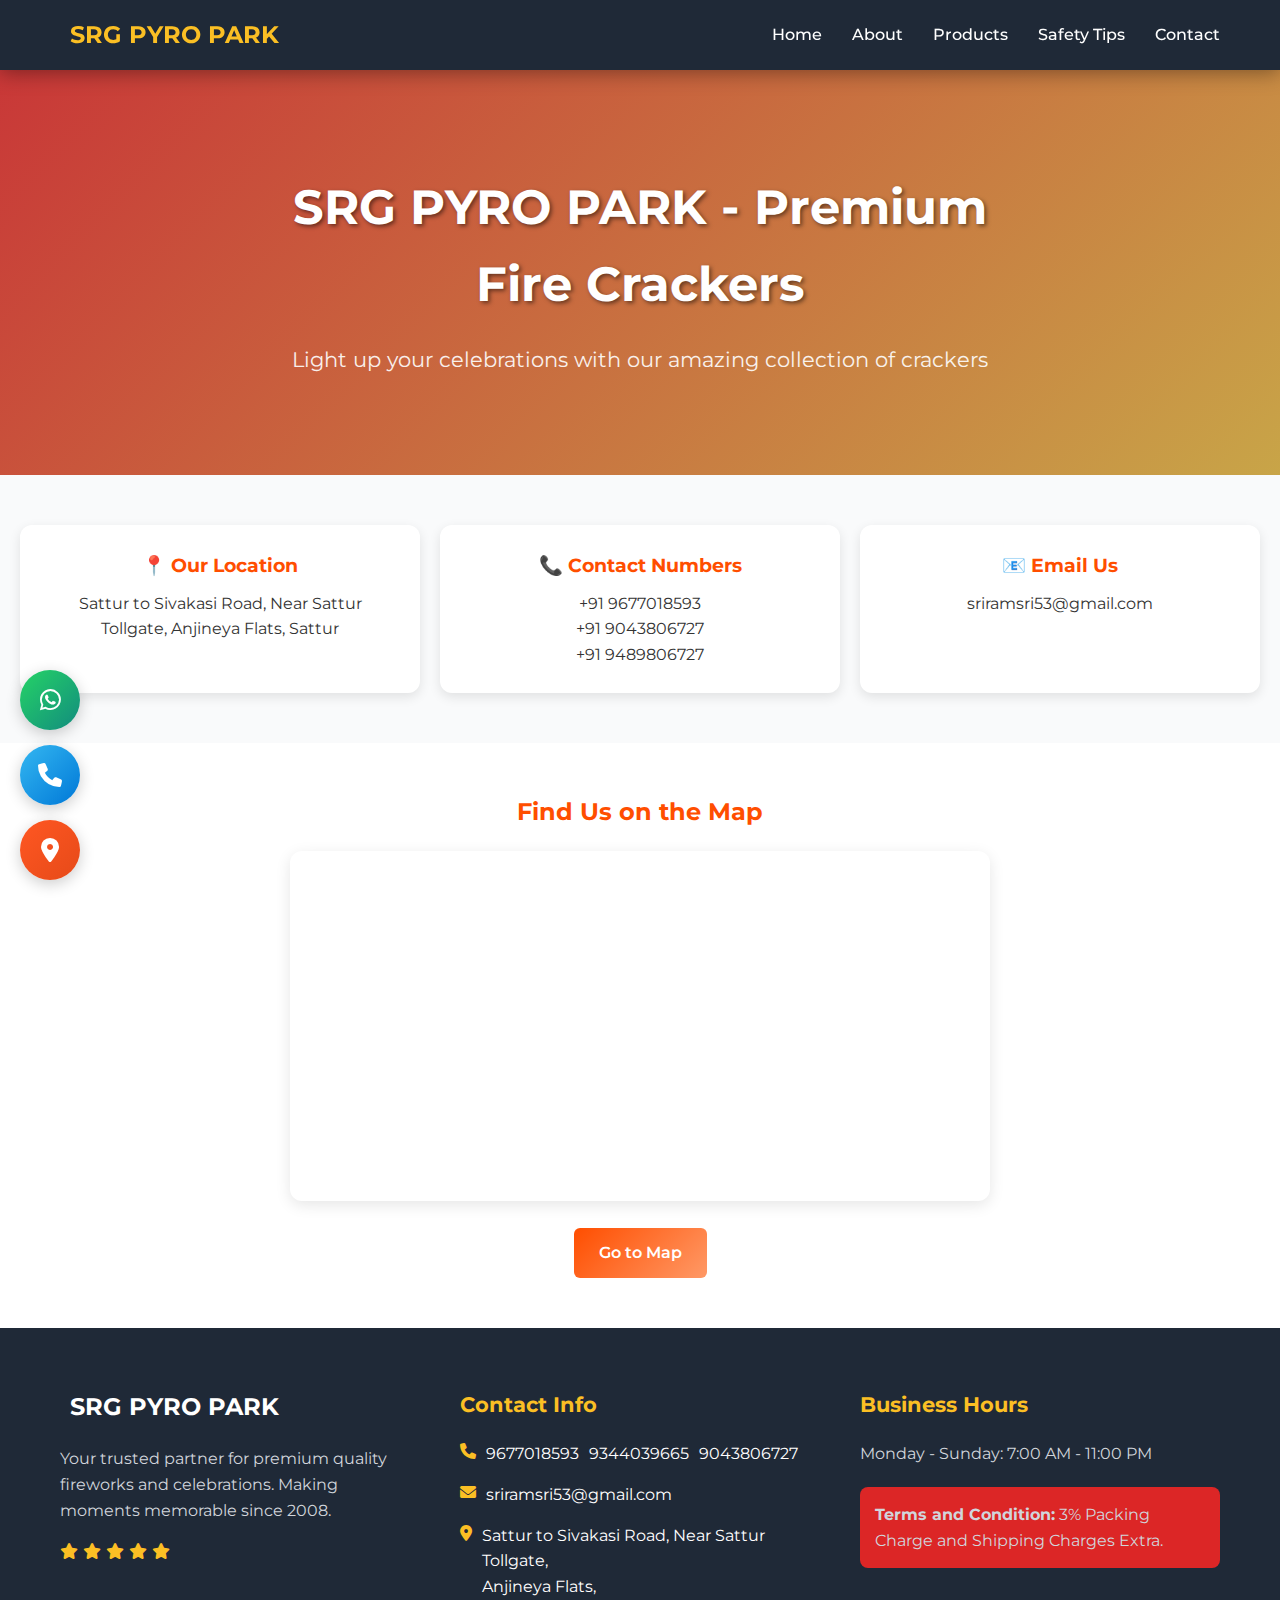
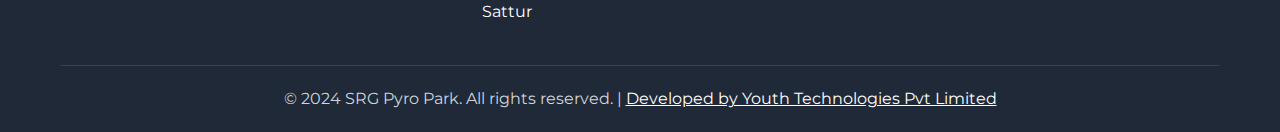
<file: contact.html>
<!DOCTYPE html>
<html lang="en">
<head>
  <meta charset="UTF-8">
  <meta name="viewport" content="width=device-width, initial-scale=1.0">
  <title>Contact Us - SRG Pyro Park</title>
  <link href="https://fonts.googleapis.com/css2?family=Montserrat:wght@400;600;700&display=swap" rel="stylesheet">
   <link href="https://cdnjs.cloudflare.com/ajax/libs/font-awesome/6.0.0/css/all.min.css" rel="stylesheet">
  <style>
    /* Reset and Base Styles */
        * {
            margin: 0;
            padding: 0;
            box-sizing: border-box;
        }

        body {
            font-family: 'Arial', sans-serif;
            line-height: 1.6;
            color: #333;
            overflow-x: hidden;
        }

        .container {
            max-width: 1200px;
            margin: 0 auto;
            padding: 0 20px;
        }

         .nav-toggle {
            display: none;
            flex-direction: column;
            cursor: pointer;
        }

        .bar {
            width: 25px;
            height: 3px;
            background: white;
            margin: 3px 0;
            transition: 0.3s;
            border-radius: 2px;
        }

        
        /* Navigation */
        .navbar {
            position: fixed;
            top: 0;
            width: 100%;
            z-index: 1000;
            transition: all 0.3s ease;
            background: #1f2937;
            box-shadow: 0 2px 20px rgba(0, 0, 0, 0.4);
        }

        .nav-container {
            max-width: 1200px;
            margin: 0 auto;
            padding: 0 20px;
            display: flex;
            justify-content: space-between;
            align-items: center;
            height: 70px;
        }

        .nav-logo {
            display: flex;
            align-items: center;
            font-size: 1.5rem;
            font-weight: bold;
            color: #fbbf24;
            text-decoration: none;
        }

        .nav-logo i {
            margin-right: 10px;
            color: #dc2626;
        }

        .nav-menu {
            display: flex;
            gap: 30px;
            align-items: center;
        }

        .nav-link {
            color: white;
            text-decoration: none;
            font-weight: 500;
            padding: 5px 0;
            transition: all 0.3s ease;
            position: relative;
        }

        .nav-link::after {
            content: '';
            position: absolute;
            bottom: -5px;
            left: 0;
            width: 0;
            height: 3px;
            background-color: #dc2626;
            transition: width 0.3s ease;
        }

        .nav-link:hover::after {
            width: 100%;
        }

        /* Hero Section */
        .hero {
            height: 45vh;
            min-height: 350px;
            margin-top: 70px;
            background: linear-gradient(rgba(0, 0, 0, 0.5), rgba(0, 0, 0, 0.5)),
                url('https://images.pexels.com/photos/1387174/pexels-photo-1387174.jpeg?auto=compress&cs=tinysrgb&w=1920') center/cover;
            display: flex;
            align-items: center;
            justify-content: center;
            text-align: center;
            color: white;
            position: relative;
        }

        .hero-overlay {
            position: absolute;
            top: 0;
            left: 0;
            right: 0;
            bottom: 0;
            background: linear-gradient(135deg, rgba(220, 38, 38, 0.8), rgba(251, 191, 36, 0.6));
        }

        .hero-content {
            position: relative;
            z-index: 2;
            max-width: 800px;
            padding: 0 20px;
        }

        .hero-title {
            font-size: 3rem;
            font-weight: bold;
            margin-bottom: 20px;
            text-shadow: 2px 2px 4px rgba(0, 0, 0, 0.5);
        }

        .hero-subtitle {
            font-size: 1.3rem;
            opacity: 0.9;
        }

    * {
      margin: 0;
      padding: 0;
      box-sizing: border-box;
    }

    body {
      font-family: 'Montserrat', sans-serif;
      background: #f9fafb;
      color: #333;
      line-height: 1.6;
    }

    /* Banner */
    #banner {
      position: relative;
      height: 45vh;
      overflow: hidden;
    }

    #banner img {
      width: 100%;
      height: 100%;
      object-fit: cover;
      filter: brightness(0.8);
    }

    #banner-text {
      position: absolute;
      top: 50%;
      left: 50%;
      transform: translate(-50%, -50%);
      color: #fff;
      text-align: center;
    }

    #banner-text h1 {
      font-size: 2rem;
      font-weight: 700;
    }

    @media (min-width: 768px) {
      #banner-text h1 {
        font-size: 3rem;
      }
    }

    /* Contact Info */
    #contact-info {
      display: grid;
      grid-template-columns: repeat(auto-fit, minmax(250px, 1fr));
      gap: 20px;
      padding: 50px 20px;
    }

    .contact-card {
      background: #fff;
      padding: 25px;
      border-radius: 12px;
      box-shadow: 0 4px 12px rgba(0,0,0,0.1);
      text-align: center;
      transition: transform 0.3s;
    }

    .contact-card:hover {
      transform: translateY(-5px);
    }

    .contact-card h3 {
      margin-bottom: 10px;
      color: #ff4e00;
      font-size: 1.2rem;
    }

    /* Map Section */
    #map-section {
      text-align: center;
      padding: 50px 20px;
      background: #fff;
    }

    #map-section h2 {
      margin-bottom: 20px;
      color: #ff4e00;
      font-size: 1.5rem;
    }

    .map-frame {
      width: 100%;
      max-width: 700px;
      height: 350px;
      border: none;
      border-radius: 12px;
      box-shadow: 0 4px 15px rgba(0,0,0,0.1);
      margin-bottom: 20px;
    }

    .btn-map {
      display: inline-block;
      padding: 12px 25px;
      background: linear-gradient(135deg, #ff4e00, #ff9966);
      color: #fff;
      text-decoration: none;
      border-radius: 6px;
      font-weight: 600;
      transition: background 0.3s;
    }

    .btn-map:hover {
      background: #cc3d00;
    }

    /* Footer */
    .footer {
    background: #1f2937;
    color: white;
    padding: 60px 0 20px;
}

.footer-content {
    display: grid;
    grid-template-columns: repeat(auto-fit, minmax(300px, 1fr));
    gap: 40px;
    margin-bottom: 40px;
}

.footer-logo {
    display: flex;
    align-items: center;
    font-size: 1.5rem;
    font-weight: bold;
    margin-bottom: 20px;
}

.footer-logo i {
    margin-right: 10px;
    color: #fbbf24;
}

.footer-section p {
    color: #d1d5db;
    margin-bottom: 20px;
    line-height: 1.6;
}

.rating {
    display: flex;
    gap: 5px;
}

.rating i {
    color: #fbbf24;
}

.footer-bottom a
{
    color:white;

}

.footer-section h3 {
    font-size: 1.3rem;
    font-weight: bold;
    margin-bottom: 20px;
    color: #fbbf24;
}

.contact-info {
    display: flex;
    flex-direction: column;
    gap: 15px;
}

.contact-item {
    display: flex;
    align-items: flex-start;
    gap: 10px;
}

.contact-item i {
    color: #fbbf24;
    margin-top: 2px;
}

.hours div {
    margin-bottom: 10px;
    color: #d1d5db;
}

.safety-notice {
    background: #dc2626;
    padding: 15px;
    border-radius: 8px;
    margin-top: 20px;
}

.footer-bottom {
    border-top: 1px solid #374151;
    padding-top: 20px;
    text-align: center;
    color: #d1d5db;
}

/* Floating Action Buttons */
.floating-buttons {
    position: fixed;
    left: 20px;
    bottom: 20px;
    z-index: 1000;
    display: flex;
    flex-direction: column;
    gap: 15px;
}

.floating-btn {
    width: 60px;
    height: 60px;
    border-radius: 50%;
    display: flex;
    align-items: center;
    justify-content: center;
    font-size: 24px;
    color: white;
    box-shadow: 0 4px 15px rgba(0, 0, 0, 0.2);
    transition: all 0.3s ease;
    cursor: pointer;
    border: none;
    text-decoration: none;
}

.floating-btn:hover {
    transform: translateY(-5px);
    box-shadow: 0 8px 20px rgba(0, 0, 0, 0.3);
}

.whatsapp-btn {
    background: linear-gradient(135deg, #25D366, #128C7E);
}

.call-btn {
    background: linear-gradient(135deg, #34B7F1, #0078D7);
}

.map-btn {
    background: linear-gradient(135deg, #FF5722, #E64A19);
}

/* Cart Modal */
.cart-modal {
    display: none;
    position: fixed;
    top: 0;
    left: 0;
    width: 100%;
    height: 100%;
    background: rgba(0, 0, 0, 0.7);
    z-index: 2000;
    align-items: center;
    justify-content: center;
}

.cart-content {
    background: white;
    width: 90%;
    max-width: 600px;
    max-height: 80vh;
    border-radius: 20px;
    overflow: hidden;
    box-shadow: 0 20px 60px rgba(0, 0, 0, 0.3);
    display: flex;
    flex-direction: column;
}

.cart-header {
    background: linear-gradient(45deg, #dc2626, #f59e0b);
    color: white;
    padding: 20px;
    display: flex;
    justify-content: space-between;
    align-items: center;
}

.cart-header h2 {
    margin: 0;
    font-size: 1.5rem;
}

.close-cart {
    background: none;
    border: none;
    color: white;
    font-size: 2rem;
    cursor: pointer;
    transition: transform 0.3s ease;
}

.close-cart:hover {
    transform: rotate(90deg);
}

#cart-items {
    padding: 20px;
    overflow-y: auto;
    flex: 1;
}

.cart-item {
    display: flex;
    justify-content: space-between;
    align-items: center;
    padding: 15px;
    border-bottom: 1px solid #e5e7eb;
    gap: 15px;
}

.cart-item:last-child {
    border-bottom: none;
}

.cart-item-info h4 {
    margin: 0 0 5px 0;
    color: #1f2937;
}

.cart-item-info p {
    margin: 0;
    color: #6b7280;
    font-size: 0.9rem;
}

.cart-item-controls {
    display: flex;
    align-items: center;
    gap: 10px;
}

.qty-btn {
    background: #dc2626;
    color: white;
    border: none;
    width: 30px;
    height: 30px;
    border-radius: 50%;
    cursor: pointer;
    font-weight: bold;
    transition: all 0.3s ease;
}

.qty-btn:hover {
    background: #991b1b;
    transform: scale(1.1);
}

.cart-total {
    padding: 20px;
    border-top: 2px solid #e5e7eb;
    background: #f9fafb;
}

.cart-total h3 {
    margin: 0 0 15px 0;
    font-size: 1.5rem;
    color: #1f2937;
    text-align: center;
}

.checkout-btn {
    width: 100%;
    background: linear-gradient(45deg, #dc2626, #f59e0b);
    color: white;
    padding: 15px;
    border: none;
    border-radius: 30px;
    font-size: 1.1rem;
    font-weight: bold;
    cursor: pointer;
    transition: all 0.3s ease;
    box-shadow: 0 4px 15px rgba(220, 38, 38, 0.3);
}

.checkout-btn:hover {
    transform: translateY(-2px);
    box-shadow: 0 6px 20px rgba(220, 38, 38, 0.4);
}

/* Empty State */
.empty-state {
    grid-column: 1 / -1;
    text-align: center;
    padding: 60px 20px;
}

.empty-state h3 {
    font-size: 1.8rem;
    color: #1f2937;
    margin-bottom: 10px;
}

.empty-state p {
    color: #6b7280;
    font-size: 1.1rem;
}


/* Animations */
@keyframes fadeInUp {
    from {
        opacity: 0;
        transform: translateY(30px);
    }

    to {
        opacity: 1;
        transform: translateY(0);
    }
}

@keyframes bounce {
    0%, 20%, 50%, 80%, 100% {
        transform: translateY(0);
    }

    40% {
        transform: translateY(-10px);
    }

    60% {
        transform: translateY(-5px);
    }
}

/* Responsive Design */
@media (max-width: 768px) {
    .nav-menu {
        position: fixed;
        left: -100%;
        top: 70px;
        flex-direction: column;
        background-color: #1f2937;
        width: 100%;
        text-align: center;
        transition: 0.3s;
        box-shadow: 0 10px 27px rgba(0, 0, 0, 0.2);
        backdrop-filter: blur(10px);
        padding: 20px 0;
    }

    .nav-menu.active {
        left: 0;
    }

    .nav-menu .nav-link {
        color: white;
        margin: 10px 0;
    }

    .nav-menu .nav-link::after {
        background-color: #dc2626;
    }

    .nav-toggle {
        display: flex;
    }

    .nav-logo {
        color: white;
    }

    .navbar.scrolled .nav-logo {
        color: #fbbf24;
    }

    .nav-toggle .bar {
        background: white;
    }

    .nav-toggle.active .bar:nth-child(2) {
        opacity: 0;
    }

    .nav-toggle.active .bar:nth-child(1) {
        transform: translateY(8px) rotate(45deg);
    }

    .nav-toggle.active .bar:nth-child(3) {
        transform: translateY(-8px) rotate(-45deg);
    }

    .hero-title {
        font-size: 2.5rem;
    }

    .hero-subtitle {
        font-size: 1.2rem;
    }
    
    .products-hero {
        height: 50vh;
    }

    .products-hero .hero-title {
        font-size: 2rem;
    }

    .products-hero .hero-subtitle {
        font-size: 1rem;
    }
    
    .section-header h2 {
        font-size: 2rem;
    }

    .products-grid {
        grid-template-columns: 1fr;
    }

    .features-grid {
        grid-template-columns: 1fr;
    }

    .stats-grid {
        grid-template-columns: 1fr;
    }

    .business-grid {
        grid-template-columns: 1fr;
    }

    .safety-grid {
        grid-template-columns: 1fr;
    }

    .footer-content {
        grid-template-columns: 1fr;
        text-align: center; /* Center the text within each footer section */
    }

    /* Floating buttons for mobile */
    .floating-buttons {
        left: 15px;
        bottom: 15px;
    }
    
    .floating-btn {
        width: 50px;
        height: 50px;
        font-size: 20px;
    }

    /* FIX: Center the rating stars on mobile */
    .footer-section .rating {
        justify-content: center;
    }

    /* FIX: Center the contact items on mobile, but keep text left aligned */
    .footer-section {
        /* This is needed to override the previous text-align: center if it was too broad */
        text-align: center;
    }

    .contact-item {
        /* Centers the contact item block but doesn't force children to center */
        justify-content: center;
        align-items: center;
    }
    
    /* FIX: Make the multi-line address align-left while still being center-aligned as a whole block */
    .contact-item:nth-child(1) { /* Phone numbers */
        flex-wrap: wrap; /* Allows numbers to wrap on small screens */
        justify-content: center; /* Center the phone numbers block */
    }
    
    .contact-item:nth-child(3) { /* Address */
        flex-direction: column;
        align-items: center; /* Center the whole block vertically */
    }

    .contact-item:nth-child(3) span {
        text-align: center; /* Center the address text */
    }
    
    /* Ensure other text content remains centered in the footer sections on mobile */
    .footer-section p {
        text-align: center;
    }
    
    /* End of Footer FIX */
    
    .category-filters {
        gap: 10px;
    }

    .category-btn {
        padding: 10px 18px;
        font-size: 0.85rem;
    }

    .cart-icon {
        margin-left: 10px;
    }

    .cart-content {
        width: 95%;
        max-height: 90vh;
    }

    .cart-item {
        flex-direction: column;
        align-items: flex-start;
    }

    .cart-item-controls {
        width: 100%;
        justify-content: space-between;
    }
}

@media (max-width: 480px) {
    .hero-title {
        font-size: 2rem;
    }

    .hero-subtitle {
        font-size: 1rem;
    }
    
    .search-bar {
        padding: 12px 20px;
        font-size: 0.9rem;
    }

    .products-grid {
        grid-template-columns: 1fr;
    }

    .product-card {
        padding: 20px;
    }

    .product-image {
        font-size: 3rem;
        height: 60px;
    }

    .product-name {
        font-size: 1.2rem;
        min-height: 40px;
    }

    .product-price {
        font-size: 1.3rem;
    }
    
    .stats-grid {
        grid-template-columns: 1fr;
    }

    .business-grid {
        grid-template-columns: 1fr;
    }

    .business-card {
        padding: 30px 20px;
    }
    
}
  </style>
</head>
<body>

  <nav class="navbar">
        <div class="nav-container">
            <a href="index.html" class="nav-logo">
                <i class="fas fa-sparkles"></i>
                <span>SRG PYRO PARK</span>
            </a>
            
             <div class="nav-menu" id="nav-menu">
                <a href="index.html" class="nav-link">Home</a>
                <a href="about.html" class="nav-link">About</a>
                <a href="productlist.html" class="nav-link">Products</a>
                <a href="safety.html" class="nav-link">Safety Tips</a>
                <a href="contact.html" class="nav-link">Contact</a>
            </div>
            <div class="nav-toggle" id="nav-toggle">
                <span class="bar"></span>
                <span class="bar"></span>
                <span class="bar"></span>
            </div>
        </div>
    </nav>

    <section class="hero">
        <div class="hero-overlay"></div>
        <div class="hero-content">
            <h1 class="hero-title">SRG PYRO PARK - Premium Fire Crackers</h1>
            <p class="hero-subtitle">Light up your celebrations with our amazing collection of crackers</p>
        </div>
    </section>

  <!-- Floating Action Buttons -->
  <div class="floating-buttons">
    <a href="https://wa.me/919677018593" target="_blank" class="floating-btn whatsapp-btn">
      <i class="fab fa-whatsapp"></i>
    </a>
    <a href="tel:+919677018593" class="floating-btn call-btn">
      <i class="fas fa-phone"></i>
    </a>
    <a href="https://www.google.com/maps?q=9.385461142840432,77.914048289036" target="_blank" class="floating-btn map-btn">
      <i class="fas fa-map-marker-alt"></i>
    </a>
  </div>

  <section id="contact-info">
    <div class="contact-card">
      <h3>📍 Our Location</h3>
      <p>Sattur to Sivakasi Road, Near Sattur Tollgate, Anjineya Flats, Sattur</p>
    </div>
    <div class="contact-card">
      <h3>📞 Contact Numbers</h3>
      <p>+91 9677018593</p>
      <p>+91 9043806727</p>
      <p>+91 9489806727</p>
    </div>
    <div class="contact-card">
      <h3>📧 Email Us</h3>
      <p>sriramsri53@gmail.com</p>
    </div>
  </section>

  <section id="map-section">
    <h2>Find Us on the Map</h2>
    <iframe 
      class="map-frame"
      src="https://www.google.com/maps?q=9.385461142840432,77.914048289036&hl=es;z=14&output=embed"
      allowfullscreen
      loading="lazy">
    </iframe>
    <br>
    <a href="https://www.google.com/maps?q=9.385461142840432,77.914048289036" 
       target="_blank" 
       class="btn-map">Go to Map</a>
  </section>

  <footer id="contact" class="footer">
        <div class="container">
            <div class="footer-content">
                <div class="footer-section">
                    <div class="footer-logo">
                        <i class="fas fa-sparkles"></i>
                        <span>SRG PYRO PARK</span>
                    </div>
                    <p>Your trusted partner for premium quality fireworks and celebrations. Making moments memorable since 2008.</p>
                    <div class="rating">
                        <i class="fas fa-star"></i>
                        <i class="fas fa-star"></i>
                        <i class="fas fa-star"></i>
                        <i class="fas fa-star"></i>
                        <i class="fas fa-star"></i>
                    </div>
                </div>
                
                <div class="footer-section">
                    <h3>Contact Info</h3>
                    <div class="contact-info">
                        <div class="contact-item">
                            <i class="fas fa-phone"></i>
                            <span>9677018593</span>
                            
                            <span>9344039665</span>
                            <span>9043806727</span>
                        </div>
                        <div class="contact-item">
                            <i class="fas fa-envelope"></i>
                            <span>sriramsri53@gmail.com</span>
                        </div>
                        <div class="contact-item">
                            <i class="fas fa-map-marker-alt"></i>
                            <span>Sattur to Sivakasi Road, Near Sattur Tollgate,<br>Anjineya Flats,<br>Sattur</span>
                        </div>
                    </div>
                </div>
                
                <div class="footer-section">
                    <h3>Business Hours</h3>
                    <div class="hours">
                         <div>Monday - Sunday: 7:00 AM - 11:00 PM</div>
                        <!-- <div>Sunday: 7:00 AM - 11:00 PM</div> -->
                        <div class="safety-notice">
                            <strong>Terms and Condition:</strong> 3% Packing Charge and Shipping Charges Extra.
                        </div>
                    </div>
                </div>
            </div>
            
            <div class="footer-bottom">
                <p>© 2024 SRG Pyro Park. All rights reserved. | <a href="">Developed by Youth Technologies Pvt Limited</a></p>
            </div>
        </div>
    </footer>
</body>

<script>
        // Products data from backend endpoint
        const API_BASE_URL = 'http://localhost:8080/api';
        const PRODUCTS_ENDPOINT=`${API_BASE_URL}/products`; 
        let products = [];

        let cart = [];

        const categoryIcons = {
            'sparklers': '✨',
            'rockets': '🚀',
            'fountains': '⛲',
            'wheels': '🎡',
            'bombs': '💥',
            'default': '🎆'
        };

        // Initialize
        document.addEventListener('DOMContentLoaded', function() {
            setupNavbar();
            // Removed setupEventListeners and fetchProductsByCategory calls as they rely on elements not present in this HTML page (productlist.html elements)
            // setupEventListeners();
            // fetchProductsByCategory("all");
        });

        // Fetch products by category
        async function fetchProductsByCategory(category) {
            const grid = document.getElementById('products-grid');

            try {
                grid.innerHTML = `
                    <div class="loading">
                        <i class="fas fa-spinner"></i>
                        <p>Loading products...</p>
                    </div>
                `;

                // Build endpoint dynamically
                const url = category === 'all' 
                    ? PRODUCTS_ENDPOINT 
                    : `${PRODUCTS_ENDPOINT}?category=${category}`;

                const response = await fetch(url, {
                    method: 'GET',
                    headers: {
                        'Content-Type': 'application/json'
                    }
                });

                if (!response.ok) {
                    throw new Error(`HTTP error! status: ${response.status}`);
                }

                const data = await response.json();

                products = data.map(item => ({
                    id: item.id,
                    name: item.product_name || item.productName,
                    price: item.net_rate || item.netRate,
                    category: (item.product_category || item.productCategory || '').toLowerCase(),
                    description: `Premium ${item.product_name || item.productName}`,
                    image: getCategoryIcon(item.product_category || item.productCategory)
                }));

                displayProducts(products);

            } catch (error) {
                console.error('Error fetching products:', error);
                grid.innerHTML = `
                    <div class="error-state">
                        <i class="fas fa-exclamation-triangle"></i>
                        <h3>Failed to load products</h3>
                        <p>${error.message}</p>
                        <button class="category-btn" onclick="fetchProductsByCategory('${category}')" style="margin-top: 20px;">
                            <i class="fas fa-redo"></i> Retry
                        </button>
                    </div>
                `;
            }
        }


        function getCategoryIcon(category) {
            if (!category) return categoryIcons.default;
            
            const cat = category.toLowerCase();
            return categoryIcons[cat] || categoryIcons.default;
        }

        // Setup navbar
        function setupNavbar() {
            const navToggle = document.getElementById('nav-toggle');
            const navMenu = document.getElementById('nav-menu');
            
            if (navToggle && navMenu) {
                navToggle.addEventListener('click', function() {
                    navMenu.classList.toggle('active');
                });
            }
        }

        // Setup event listeners
        function setupEventListeners() {
            // These elements are on productlist.html, not contact.html, so commenting them out for this file
            /*
            document.getElementById('search-input').addEventListener('input', handleSearch);
            document.querySelectorAll('.category-btn').forEach(btn => {
                btn.addEventListener('click', handleCategoryFilter);
            });
            */
        }

        // Display products
        function displayProducts(productsToShow) {
            const grid = document.getElementById('products-grid');
            
            if (productsToShow.length === 0) {
                grid.innerHTML = '<div class="empty-state"><h3>No products found</h3><p>Try adjusting your search or filters</p></div>';
                return;
            }

            grid.innerHTML = productsToShow.map(product => `
                <div class="product-card">
                    <div class="product-image">${product.image}</div>
                    <h3 class="product-name">${product.name}</h3>
                    <div class="product-price">₹${product.price}</div>
                    <p class="product-description">${product.description}</p>
                    <button class="add-to-cart" onclick="addToCart(${product.id})">Add to Cart</button>
                </div>
            `).join('');
        }

        // Search functionality
        function handleSearch(e) {
            const searchTerm = e.target.value.toLowerCase();
            const activeCategory = document.querySelector('.category-btn.active').dataset.category;
            
            let filtered = products.filter(product => 
                product.name.toLowerCase().includes(searchTerm) ||
                product.description.toLowerCase().includes(searchTerm)
            );
            
            if (activeCategory !== 'all') {
                filtered = filtered.filter(p => p.category === activeCategory);
            }
            
            displayProducts(filtered);
        }

        // Category filter
        function handleCategoryFilter(e) {
            document.querySelectorAll('.category-btn').forEach(btn => btn.classList.remove('active'));
            e.target.classList.add('active');

            const category = e.target.dataset.category;
            fetchProductsByCategory(category);
        }


        // Add to cart
        function addToCart(productId) {
            const product = products.find(p => p.id === productId);
            const existingItem = cart.find(item => item.id === productId);
            
            if (existingItem) {
                existingItem.quantity += 1;
            } else {
                cart.push({ ...product, quantity: 1 });
            }
            
            updateCartUI();
        }

        // Update cart UI
        function updateCartUI() {
            const cartCount = document.getElementById('cart-count');
            const totalItems = cart.reduce((sum, item) => sum + item.quantity, 0);
            cartCount.textContent = totalItems;
            updateCartModal();
        }

        // Update cart modal
        function updateCartModal() {
            const cartItems = document.getElementById('cart-items');
            const cartTotal = document.getElementById('cart-total');
            
            if (cart.length === 0) {
                cartItems.innerHTML = '<p style="text-align: center; color: #666; padding: 2rem;">Your cart is empty</p>';
                cartTotal.textContent = '0';
                return;
            }
            
            cartItems.innerHTML = cart.map(item => `
                <div class="cart-item">
                    <div class="cart-item-info">
                        <h4>${item.name}</h4>
                        <p>₹${item.price} each</p>
                    </div>
                    <div class="cart-item-controls">
                        <button class="qty-btn" onclick="updateQuantity(${item.id}, -1)">-</button>
                        <span>${item.quantity}</span>
                        <button class="qty-btn" onclick="updateQuantity(${item.id}, 1)">+</button>
                    </div>
                </div>
            `).join('');
            
            const total = cart.reduce((sum, item) => sum + (item.price * item.quantity), 0);
            cartTotal.textContent = total;
        }

        // Update quantity
        function updateQuantity(productId, change) {
            const item = cart.find(item => item.id === productId);
            if (item) {
                item.quantity += change;
                if (item.quantity <= 0) {
                    cart = cart.filter(item => item.id !== productId);
                }
                updateCartUI();
            }
        }

        // Toggle cart
        function toggleCart() {
            const modal = document.getElementById('cart-modal');
            modal.classList.toggle('active');
        }

        // Checkout
        function checkout() {
            if (cart.length === 0) {
                alert('Your cart is empty!');
                return;
            }
            
            const total = cart.reduce((sum, item) => sum + (item.price * item.quantity), 0);
            const itemCount = cart.reduce((sum, item) => sum + item.quantity, 0);
            
            alert(`Thank you for your order!\n\nItems: ${itemCount}\nTotal: ₹${total}\n\nYour order will be processed shortly.`);
            
            cart = [];
            updateCartUI();
            toggleCart();
        }
    </script>
</html>
</file>
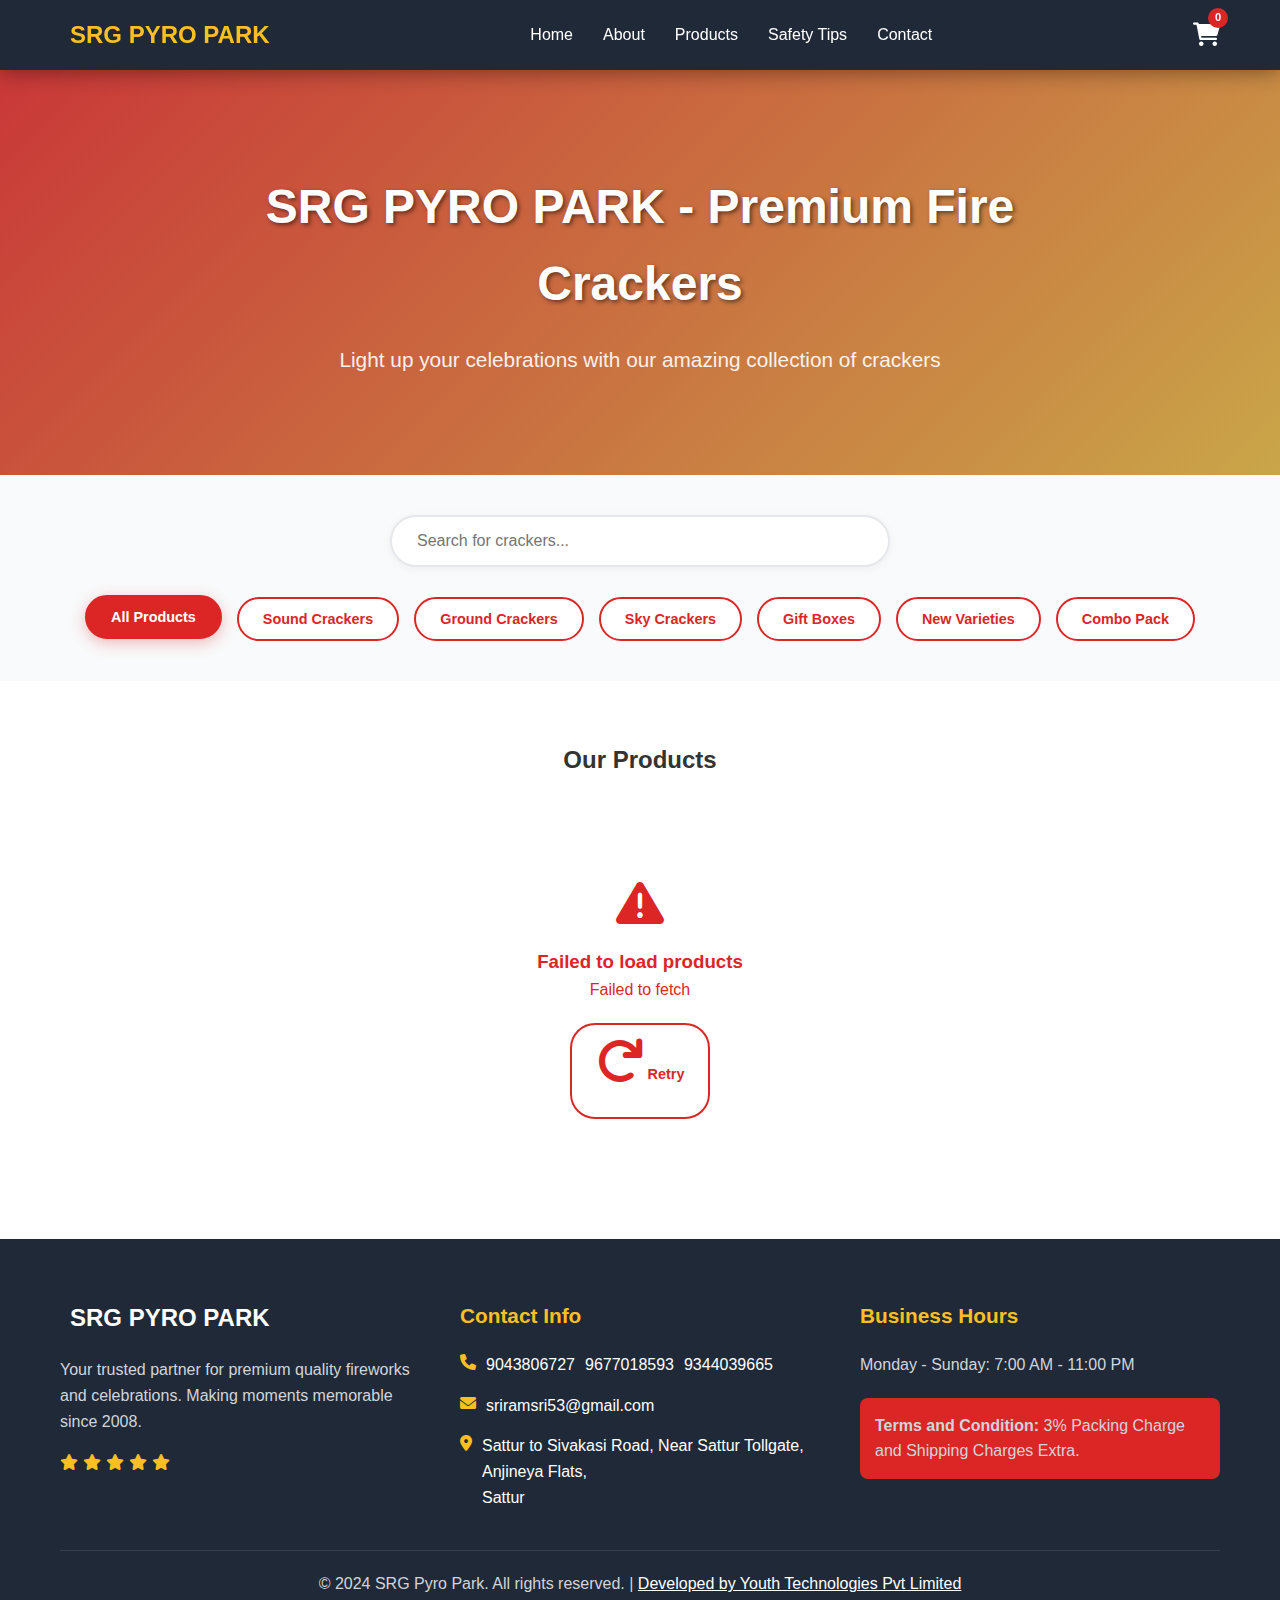
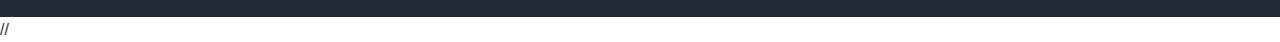
<file: productlist.html>
<!DOCTYPE html>
<html lang="en">
<head>
    <meta charset="UTF-8">
    <meta name="viewport" content="width=device-width, initial-scale=1.0">
    <title>SRG PYRO PARK - Premium Crackers Store At Sattur</title>
    <link href="https://cdnjs.cloudflare.com/ajax/libs/font-awesome/6.0.0/css/all.min.css" rel="stylesheet">
    <style>
        /* Reset and Base Styles */
        * {
            margin: 0;
            padding: 0;
            box-sizing: border-box;
        }
        .footer-bottom a
        {
           color:white;
        }
        body {
            font-family: 'Arial', sans-serif;
            line-height: 1.6;
            color: #333;
            overflow-x: hidden;
        }

        .container {
            max-width: 1200px;
            margin: 0 auto;
            padding: 0 20px;
        }

        /* Navigation */
        .navbar {
            position: fixed;
            top: 0;
            width: 100%;
            z-index: 1000;
            transition: all 0.3s ease;
            background: #1f2937;
            box-shadow: 0 2px 20px rgba(0, 0, 0, 0.4);
        }

        .nav-container {
            max-width: 1200px;
            margin: 0 auto;
            padding: 0 20px;
            display: flex;
            justify-content: space-between;
            align-items: center;
            height: 70px;
        }

        .nav-logo {
            display: flex;
            align-items: center;
            font-size: 1.5rem;
            font-weight: bold;
            color: #fbbf24;
            text-decoration: none;
        }

        .nav-logo i 
        {
            margin-right: 10px;
            color: #dc2626;
        }

        .nav-menu 
        {
            display: flex;
            gap: 30px;
            align-items: center;
        }

        .nav-link 
        {
            color: white;
            text-decoration: none;
            font-weight: 500;
            padding: 5px 0;
            transition: all 0.3s ease;
            position: relative;
        }

        .nav-link::after {
            content: '';
            position: absolute;
            bottom: -5px;
            left: 0;
            width: 0;
            height: 3px;
            background-color: #dc2626;
            transition: width 0.3s ease;
        }

        .nav-link:hover::after {
            width: 100%;
        }

        .cart-icon {
            position: relative;
            cursor: pointer;
            color: white;
            font-size: 1.5rem;
            transition: all 0.3s ease;
        }

        .cart-icon:hover {
            transform: scale(1.1);
            color: #fbbf24;
        }

        .cart-count {
            position: absolute;
            top: -8px;
            right: -8px;
            background: #dc2626;
            color: white;
            border-radius: 50%;
            width: 20px;
            height: 20px;
            display: flex;
            align-items: center;
            justify-content: center;
            font-size: 0.7rem;
            font-weight: bold;
        }

        .nav-toggle {
            display: none;
            flex-direction: column;
            cursor: pointer;
        }

        .bar {
            width: 25px;
            height: 3px;
            background: white;
            margin: 3px 0;
            transition: 0.3s;
            border-radius: 2px;
        }

        /* Hero Section */
        .hero {
            height: 45vh;
            min-height: 350px;
            margin-top: 70px;
            background: linear-gradient(rgba(0, 0, 0, 0.5), rgba(0, 0, 0, 0.5)),
                url('https://images.pexels.com/photos/1387174/pexels-photo-1387174.jpeg?auto=compress&cs=tinysrgb&w=1920') center/cover;
            display: flex;
            align-items: center;
            justify-content: center;
            text-align: center;
            color: white;
            position: relative;
        }

        .hero-overlay {
            position: absolute;
            top: 0;
            left: 0;
            right: 0;
            bottom: 0;
            background: linear-gradient(135deg, rgba(220, 38, 38, 0.8), rgba(251, 191, 36, 0.6));
        }

        .hero-content {
            position: relative;
            z-index: 2;
            max-width: 800px;
            padding: 0 20px;
        }

        .hero-title {
            font-size: 3rem;
            font-weight: bold;
            margin-bottom: 20px;
            text-shadow: 2px 2px 4px rgba(0, 0, 0, 0.5);
        }

        .hero-subtitle {
            font-size: 1.3rem;
            opacity: 0.9;
        }

        /* Search and Filter */
        .search-filter {
            padding: 40px 0;
            background: #f9fafb;
        }

        .search-bar {
            width: 100%;
            max-width: 500px;
            padding: 15px 25px;
            border: 2px solid #e5e7eb;
            border-radius: 30px;
            font-size: 1rem;
            margin: 0 auto 30px;
            display: block;
            outline: none;
            transition: all 0.3s ease;
            background: white;
            box-shadow: 0 2px 10px rgba(0, 0, 0, 0.05);
        }

        .search-bar:focus {
            border-color: #dc2626;
            box-shadow: 0 4px 20px rgba(220, 38, 38, 0.1);
        }

        .category-filters {
            display: flex;
            flex-wrap: wrap;
            justify-content: center;
            gap: 15px;
        }

        .category-btn {
            padding: 12px 24px;
            border: 2px solid #dc2626;
            background: white;
            color: #dc2626;
            border-radius: 25px;
            cursor: pointer;
            transition: all 0.3s ease;
            font-weight: 600;
            font-size: 0.9rem;
        }

        .category-btn.active,
        .category-btn:hover {
            background: #dc2626;
            color: white;
            transform: translateY(-2px);
            box-shadow: 0 4px 15px rgba(220, 38, 38, 0.3);
        }

        .products-section 
        {
            padding: 60px 0;
            background: white;
        }

        .products-grid {
            display: flex;
            flex-direction: column;
            gap: 50px;
            margin-top: 40px;
        }

        .product-type-section {
            margin-bottom: 0;
        }

        .product-type-heading {
            font-size: 24px;
            font-weight: 700;
            color: #ff6b35;
            margin-bottom: 20px;
            padding-bottom: 10px;
            border-bottom: 3px solid #ff6b35;
            text-transform: uppercase;
            letter-spacing: 1px;
        }

        .products-grid-inner {
            display: grid;
            grid-template-columns: repeat(2, 1fr);
            gap: 20px;
        }

        .product-card {
            background: white;
            padding: 20px;
            border-radius: 15px;
            text-align: center;
            box-shadow: 0 5px 20px rgba(0, 0, 0, 0.08);
            transition: all 0.3s ease;
            border: 1px solid #f3f4f6;
        }

        .product-card:hover {
            transform: translateY(-8px);
            box-shadow: 0 15px 35px rgba(0, 0, 0, 0.15);
            border-color: #dc2626;
        }

        .product-image {
            font-size: 3rem;
            margin-bottom: 15px;
            height: 60px;
            display: flex;
            align-items: center;
            justify-content: center;
        }

        .product-name {
            font-size: 1.1rem;
            font-weight: bold;
            color: #1f2937;
            margin-bottom: 10px;
            min-height: 45px;
            display: flex;
            align-items: center;
            justify-content: center;
        }

        .product-price {
            font-size: 1.3rem;
            font-weight: bold;
            color: #dc2626;
            margin-bottom: 12px;
        }

        .product-description {
            color: #6b7280;
            margin-bottom: 15px;
            min-height: 40px;
            line-height: 1.4;
            font-size:0.9rem;
        }

        .product-main-type-section {
            margin-bottom: 60px;
        }

        .product-main-type-heading {
            font-size: 32px;
            font-weight: 800;
            color: #dc2626;
            margin-bottom: 30px;
            padding: 15px 20px;
            background: linear-gradient(135deg, #dc2626 0%, #ff6b35 100%);
            color: white;
            border-radius: 10px;
            text-transform: uppercase;
            letter-spacing: 2px;
            box-shadow: 0 4px 15px rgba(220, 38, 38, 0.3);
        }

        /* Category Section (nested under type) */
        .product-category-section 
        {
            margin-bottom: 40px;
            padding-left: 20px;
        }

        .product-category-heading {
            font-size: 22px;
            font-weight: 700;
            color: #ff6b35;
            margin-bottom: 20px;
            padding-bottom: 10px;
            border-bottom: 2px solid #ff6b35;
            text-transform: capitalize;
            letter-spacing: 0.5px;
        }

        .products-grid-inner {
            display: grid;
            grid-template-columns: repeat(2, 1fr);
            gap: 20px;
        }

        .add-to-cart {
            background: linear-gradient(45deg, #dc2626, #f59e0b);
            color: white;
            padding: 10px 20px;
            border: none;
            border-radius: 25px;
            font-weight: bold;
            cursor: pointer;
            transition: all 0.3s ease;
            width: 100%;
            font-size: 0.9rem;
        }

        .add-to-cart:hover {
            transform: translateY(-2px);
            box-shadow: 0 6px 20px rgba(220, 38, 38, 0.4);
        }

        .loading {
            text-align: center;
            padding: 60px 20px;
            font-size: 1.2rem;
            color: #6b7280;
        }

        .loading i {
            font-size: 3rem;
            color: #dc2626;
            animation: spin 1s linear infinite;
        }

        @keyframes spin {
            100% { transform: rotate(360deg); }
        }

        /* Error State */
        .error-state 
        {
            text-align: center;
            padding: 60px 20px;
            color: #dc2626;
        }

        .error-state i {
            font-size: 3rem;
            margin-bottom: 20px;
        }

        /*Center loading and error state*/
        .loading,
        .error-state {
            grid-column: 1 / -1; /* take full width of grid */
            display: flex;
            flex-direction: column;
            align-items: center;
            justify-content: center;
        }

        /*product image styles*/

        .product-image {
            width: 100%;
            height: 300px;
            display: flex;
            align-items: center;
            justify-content: center;
            background: #f5f5f5;
            border-radius: 8px;
            margin-bottom: 1rem;
            overflow: hidden;
        }

        .product-image img {
            width: 100%;
            height: 100%;
            object-fit: cover;
            transition: transform 0.3s ease;
        }

        .product-card:hover .product-image img {
            transform: scale(1.05);
        }

        /* Image Zoom Modal Styles */
        .image-zoom-modal {
            position: fixed;
            top: 0;
            left: 0;
            width: 100%;
            height: 100%;
            background: rgba(0, 0, 0, 0.95);
            display: flex;
            align-items: center;
            justify-content: center;
            z-index: 10000;
            opacity: 0;
            transition: opacity 0.3s ease;
        }

        .image-zoom-modal.active {
            opacity: 1;
        }

        .image-zoom-content {
            position: relative;
            max-width: 90%;
            max-height: 90vh;
            display: flex;
            flex-direction: column;
            align-items: center;
            animation: zoomIn 0.3s ease;
        }

        @keyframes zoomIn {
            from {
                transform: scale(0.8);
                opacity: 0;
            }
            to {
                transform: scale(1);
                opacity: 1;
            }
        }

        .image-zoom-content img {
            max-width: 100%;
            max-height: 80vh;
            object-fit: contain;
            border-radius: 8px;
            box-shadow: 0 10px 50px rgba(0, 0, 0, 0.5);
        }

        .zoom-close-btn {
            position: absolute;
            top: -50px;
            right: 0;
            background: rgba(255, 255, 255, 0.1);
            border: 2px solid rgba(255, 255, 255, 0.3);
            color: white;
            width: 40px;
            height: 40px;
            border-radius: 50%;
            cursor: pointer;
            display: flex;
            align-items: center;
            justify-content: center;
            font-size: 20px;
            transition: all 0.3s ease;
            backdrop-filter: blur(10px);
        }

        .zoom-close-btn:hover {
            background: rgba(255, 255, 255, 0.2);
            transform: rotate(90deg);
            border-color: rgba(255, 255, 255, 0.5);
        }

        .image-zoom-caption {
            margin-top: 20px;
            color: white;
            font-size: 18px;
            font-weight: 500;
            text-align: center;
            text-shadow: 0 2px 10px rgba(0, 0, 0, 0.5);
        }

        /* Add cursor pointer to product images */
        .product-image {
            cursor: pointer;
            position: relative;
        }

        .product-image::after {
            content: '\f00e';
            font-family: 'Font Awesome 5 Free';
            font-weight: 900;
            position: absolute;
            top: 10px;
            right: 10px;
            background: rgba(0, 0, 0, 0.6);
            color: white;
            width: 30px;
            height: 30px;
            border-radius: 50%;
            display: flex;
            align-items: center;
            justify-content: center;
            font-size: 12px;
            opacity: 0;
            transition: opacity 0.3s ease;
        }

        .product-image:hover::after {
            opacity: 1;
        }

        /* Cart Modal */
        .cart-modal {
            display: none;
            position: fixed;
            top: 0;
            left: 0;
            width: 100%;
            height: 100%;
            background: rgba(0, 0, 0, 0.7);
            z-index: 2000;
            align-items: center;
            justify-content: center;
        }

        .cart-modal.active {
            display: flex;
        }

        .cart-content {
            background: white;
            width: 90%;
            max-width: 600px;
            max-height: 80vh;
            border-radius: 20px;
            overflow: hidden;
            box-shadow: 0 20px 60px rgba(0, 0, 0, 0.3);
            display: flex;
            flex-direction: column;
        }

        .cart-header {
            background: linear-gradient(45deg, #dc2626, #f59e0b);
            color: white;
            padding: 20px;
            display: flex;
            justify-content: space-between;
            align-items: center;
        }

        .cart-header h2 {
            margin: 0;
            font-size: 1.5rem;
        }

        .close-cart {
            background: none;
            border: none;
            color: white;
            font-size: 2rem;
            cursor: pointer;
            transition: transform 0.3s ease;
        }

        .close-cart:hover {
            transform: rotate(90deg);
        }

        #cart-items {
            padding: 20px;
            overflow-y: auto;
            flex: 1;
        }

        .cart-item {
            display: flex;
            justify-content: space-between;
            align-items: center;
            padding: 15px;
            border-bottom: 1px solid #e5e7eb;
            gap: 15px;
        }

        .cart-item-info h4 {
            margin: 0 0 5px 0;
            color: #1f2937;
        }

        .cart-item-info p {
            margin: 0;
            color: #6b7280;
            font-size: 0.9rem;
        }

        .cart-item-controls {
            display: flex;
            align-items: center;
            gap: 10px;
        }

        .qty-btn {
            background: #dc2626;
            color: white;
            border: none;
            width: 30px;
            height: 30px;
            border-radius: 50%;
            cursor: pointer;
            font-weight: bold;
        }

        .cart-total {
            padding: 20px;
            border-top: 2px solid #e5e7eb;
            background: #f9fafb;
        }

        .cart-total h3 {
            margin: 0 0 15px 0;
            font-size: 1.5rem;
            color: #1f2937;
            text-align: center;
        }

        .checkout-btn {
            width: 100%;
            background: linear-gradient(45deg, #dc2626, #f59e0b);
            color: white;
            padding: 15px;
            border: none;
            border-radius: 30px;
            font-size: 1.1rem;
            font-weight: bold;
            cursor: pointer;
        }

        .empty-state {
            grid-column: 1 / -1;
            text-align: center;
            padding: 60px 20px;
        }
        
        /* Checkout Form Styles */
        .checkout-form {
            display: none;
            padding: 20px;
            background: #f9fafb;
            border-radius: 15px;
            margin-top: 20px;
            animation: fadeInUp 0.5s ease;
            max-height: 400px;
            overflow-y: auto;
        }
        
        .checkout-form.active {
            display: block;
        }
        
        .form-group {
            margin-bottom: 20px;
        }
        
        .form-group label {
            display: block;
            margin-bottom: 8px;
            font-weight: 600;
            color: #1f2937;
        }
        
        .form-control {
            width: 100%;
            padding: 12px 15px;
            border: 2px solid #e5e7eb;
            border-radius: 10px;
            font-size: 1rem;
            transition: all 0.3s ease;
            background: white;
        }
        
        .form-control:focus {
            border-color: #dc2626;
            box-shadow: 0 0 0 3px rgba(220, 38, 38, 0.1);
            outline: none;
        }
        
        .form-row {
            display: grid;
            grid-template-columns: 1fr 1fr;
            gap: 15px;
        }
        
        .form-actions {
            display: flex;
            gap: 15px;
            margin-top: 25px;
            position: sticky;
            bottom: 0;
            background: #f9fafb;
            padding: 15px 0;
        }
        
        .btn {
            padding: 12px 25px;
            border: none;
            border-radius: 10px;
            font-weight: 600;
            cursor: pointer;
            transition: all 0.3s ease;
            flex: 1;
        }
        
        .btn-primary {
            background: linear-gradient(45deg, #dc2626, #f59e0b);
            color: white;
        }
        
        .btn-primary:hover {
            transform: translateY(-2px);
            box-shadow: 0 6px 20px rgba(220, 38, 38, 0.4);
        }
        
        .btn-secondary {
            background: #6b7280;
            color: white;
        }
        
        .btn-secondary:hover {
            background: #4b5563;
        }
        
        .form-title {
            font-size: 1.5rem;
            font-weight: 700;
            color: #dc2626;
            margin-bottom: 20px;
            text-align: center;
        }

        .view-items-btn {
            background: linear-gradient(135deg, #667eea 0%, #764ba2 100%);
            color: white;
            border: none;
            padding: 8px 16px;
            border-radius: 5px;
            cursor: pointer;
            font-size: 14px;
            margin-bottom: 8px;
            width: 100%;
            transition: transform 0.2s;
        }
        
        .view-items-btn:hover {
            transform: translateY(-2px);
            box-shadow: 0 5px 15px rgba(102, 126, 234, 0.4);
        }
        
        #combo-items-modal .modal-content {
            background: #fff;
    border-radius: 10px;
    padding: 20px;
    width: 100%;
    max-width: 600px;
    max-height: 80vh;
    overflow-y: auto;
    animation: slideUp 0.3s ease;
    position: relative;
        }

        /* Modal header (title + close button) */
.modal-header {
    display: flex;
    justify-content: space-between;
    align-items: center;
    border-bottom: 1px solid #e0e0e0;
    margin-bottom: 15px;
    padding-bottom: 10px;
}

.modal-header h2 {
    margin: 0;
    font-size: 20px;
    color: #333;
}

/* Close button */
.close-btn {
    background: none;
    border: none;
    font-size: 20px;
    cursor: pointer;
    color: #666;
    transition: color 0.2s;
}

.close-btn:hover {
    color: #e74c3c;
}

/* Smooth fade out when closing */
#combo-items-modal.closing .modal-content {
    animation: fadeOut 0.3s ease forwards;
}

        #combo-items-modal {
        position: fixed;
        top: 0;
        left: 0;
        width: 100%;
        height: 100%;
        background: rgba(0, 0, 0, 0.7);
        display: flex;
        justify-content: center;
        align-items: center;
        z-index: 10000;
        padding: 20px;
        animation: fadeIn 0.3s ease;
    }
    
    #combo-items-modal.closing {
        animation: fadeOut 0.3s ease;
    }
    
    @keyframes fadeIn {
        from {
            opacity: 0;
        }
        to {
            opacity: 1;
        }
    }
    
    @keyframes fadeOut {
        from {
            opacity: 1;
        }
        to {
            opacity: 0;
        }
    }

        @keyframes slideUp {
        from {
            transform: translateY(50px);
            opacity: 0;
        }
        to {
            transform: translateY(0);
            opacity: 1;
        }
    }
        .combo-info {
            background: #f8f9fa;
            padding: 15px;
            border-radius: 8px;
            margin-bottom: 20px;
        }
        
        .combo-info p {
            margin: 5px 0;
            font-size: 16px;
        }
        
        .combo-items-list {
            display: flex;
            flex-direction: column;
            gap: 12px;
        }
        
        .combo-item {
            display: flex;
            align-items: center;
            gap: 15px;
            padding: 15px;
            background: white;
            border: 1px solid #e0e0e0;
            border-radius: 8px;
            transition: all 0.3s;
        }
        
        .combo-item:hover {
            border-color: #ff6b6b;
            box-shadow: 0 2px 8px rgba(0,0,0,0.1);
        }
        
        .combo-item .item-icon {
            font-size: 32px;
            min-width: 40px;
            text-align: center;
        }
        
        .combo-item .item-details h4 {
            margin: 0 0 5px 0;
            color: #333;
            font-size: 16px;
        }
        
        .combo-item .item-details p {
            margin: 0;
            color: #666;
            font-size: 14px;
        }
        
        .no-items {
            text-align: center;
            color: #999;
            padding: 40px 20px;
            font-size: 16px;
        }
        
        .modal-footer {
            margin-top: 20px;
            padding-top: 20px;
            border-top: 1px solid #e0e0e0;
        }

        /* Product card quantity controls */
        .product-card .cart-item-controls {
            display: flex;
            align-items: center;
            justify-content: center;
            gap: 10px;
            margin-top: 10px;
        }

        .product-card .qty-btn {
            background: #dc2626;
            color: white;
            border: none;
            width: 30px;
            height: 30px;
            border-radius: 50%;
            cursor: pointer;
            font-weight: bold;
            transition: all 0.3s ease;
        }

        .product-card .qty-btn:hover {
            background: #991b1b;
            transform: scale(1.1);
        }

        .product-card .quantity-display {
            font-weight: bold;
            font-size: 1.1rem;
            color: #1f2937;
            min-width: 30px;
            text-align: center;
        }

        /* Cart items container when checkout form is active */
        .checkout-active #cart-items {
            display: block !important;
            max-height: 200px !important;
            overflow-y: auto !important;
            margin-bottom: 20px !important;
            border: 1px solid #e5e7eb !important;
            border-radius: 10px !important;
            padding: 15px !important;
        }

        /* Responsive */
        @media (min-width: 600px) {
            .products-grid-inner {
                grid-template-columns: repeat(3, 1fr);
            }
        }

        @media (min-width: 900px) {
            .products-grid-inner {
                grid-template-columns: repeat(4, 1fr);
                gap:25px;
            }

            .product-main-type-heading {
                font-size: 36px;
            }
            .product-category-heading {
                font-size: 24px;
            }

            .product-card {
                padding: 25px;
            }

            .product-image {
                font-size: 4rem;
                height: 80px;
            }

            .product-name {
                font-size: 1.4rem;
                min-height: 50px;
            }

            .product-price {
                font-size: 1.5rem;
            }

            .add-to-cart {
                padding: 12px 30px;
                font-size: 1rem;
            }
            .product-type-heading {
                font-size: 28px;
            }
        }

        /* Desktop: 4-5 columns */
        @media (min-width: 1200px) {
            .products-grid-inner {
                grid-template-columns: repeat(5, 1fr);
                gap: 30px;
            }
        }

        @media (max-width: 768px) 
        {
            .product-main-type-heading {
                font-size: 24px;
                padding: 12px 15px;
            }
            .product-category-heading {
                font-size: 18px;
            }
            .product-category-section {
                padding-left: 10px;
            }

            .nav-menu {
                position: fixed;
                left: -100%;
                top: 70px;
                flex-direction: column;
                background-color: #1f2937;
                width: 100%;
                transition: 0.3s;
                padding: 20px 0;
            }

            .nav-menu.active {
                left: 0;
            }

            .nav-toggle {
                display: flex;
            }

            .hero-title {
                font-size: 2rem;
            }

            .hero-subtitle {
                font-size: 1rem;
            }

            .product-type-heading {
                font-size: 20px;
            }      
            
            .form-row {
                grid-template-columns: 1fr;
            }
            
            .form-actions {
                flex-direction: column;
            }

            .image-zoom-content {
        max-width: 95%;
    }
    
    .image-zoom-content img {
        max-height: 70vh;
    }
    
    .zoom-close-btn {
        top: -45px;
        width: 35px;
        height: 35px;
        font-size: 18px;
    }
    
    .image-zoom-caption {
        font-size: 16px;
        margin-top: 15px;
    }
        }
        @media (max-width: 480px) {

            .product-main-type-heading {
                font-size: 20px;
                padding: 10px 12px;
                letter-spacing: 1px;
            }
            .product-category-heading {
                font-size: 16px;
            }
            .product-category-section {
                padding-left: 5px;
            }

            .nav-container {
                padding: 0 15px;
            }

            .nav-logo {
                font-size: 1.2rem;
            }

            .hero-title {
                font-size: 1.5rem;
            }

            .hero-subtitle {
                font-size: 0.9rem;
            }

            .cart-content {
                width: 95%;
            }

            .products-grid {
                gap: 30px;
            }

            .product-card {
                padding: 15px;
            }

            .products-grid-inner {
                gap: 15px;
            }

            .product-type-heading {
                font-size: 18px;
            }
        }

        /*Footer specific styles*/
        /* Footer specific styles */
.footer {
    background: #1f2937;
    color: white;
    padding: 60px 0 20px;
    }

.footer-content {
    display: grid;
    grid-template-columns: repeat(auto-fit, minmax(300px, 1fr));
    gap: 40px;
    margin-bottom: 40px;
}

.footer-logo {
    display: flex;
    align-items: center;
    font-size: 1.5rem;
    font-weight: bold;
    margin-bottom: 20px;
}

.footer-logo i {
    margin-right: 10px;
    color: #fbbf24;
}

.footer-section p {
    color: #d1d5db;
    margin-bottom: 20px;
    line-height: 1.6;
}

.rating {
    display: flex;
    gap: 5px;
}

.rating i {
    color: #fbbf24;
}

.footer-section h3 {
    font-size: 1.3rem;
    font-weight: bold;
    margin-bottom: 20px;
    color: #fbbf24;
}

.contact-info {
    display: flex;
    flex-direction: column;
    gap: 15px;
}

.contact-item {
    display: flex;
    align-items: flex-start;
    gap: 10px;
}

.contact-item i {
    color: #fbbf24;
    margin-top: 2px;
}

.hours div {
    margin-bottom: 10px;
    color: #d1d5db;
}

.safety-notice {
    background: #dc2626;
    padding: 15px;
    border-radius: 8px;
    margin-top: 20px;
}

.footer-bottom {
    border-top: 1px solid #374151;
    padding-top: 20px;
    text-align: center;
    color: #d1d5db;
}

/* Cart Modal */
.cart-modal {
    display: none;
    position: fixed;
    top: 0;
    left: 0;
    width: 100%;
    height: 100%;
    background: rgba(0, 0, 0, 0.7);
    z-index: 2000;
    align-items: center;
    justify-content: center;
}

.cart-content {
    background: white;
    width: 90%;
    max-width: 600px;
    max-height: 80vh;
    border-radius: 20px;
    overflow: hidden;
    box-shadow: 0 20px 60px rgba(0, 0, 0, 0.3);
    display: flex;
    flex-direction: column;
}

.cart-header {
    background: linear-gradient(45deg, #dc2626, #f59e0b);
    color: white;
    padding: 20px;
    display: flex;
    justify-content: space-between;
    align-items: center;
}

.cart-header h2 {
    margin: 0;
    font-size: 1.5rem;
}

.close-cart {
    background: none;
    border: none;
    color: white;
    font-size: 2rem;
    cursor: pointer;
    transition: transform 0.3s ease;
}

.close-cart:hover {
    transform: rotate(90deg);
}

#cart-items {
    padding: 20px;
    overflow-y: auto;
    flex: 1;
}

.cart-item {
    display: flex;
    justify-content: space-between;
    align-items: center;
    padding: 15px;
    border-bottom: 1px solid #e5e7eb;
    gap: 15px;
}

.cart-item:last-child {
    border-bottom: none;
}

.cart-item-info h4 {
    margin: 0 0 5px 0;
    color: #1f2937;
}

.cart-item-info p {
    margin: 0;
    color: #6b7280;
    font-size: 0.9rem;
}

.cart-item-controls {
    display: flex;
    align-items: center;
    gap: 10px;
}

.qty-btn {
    background: #dc2626;
    color: white;
    border: none;
    width: 30px;
    height: 30px;
    border-radius: 50%;
    cursor: pointer;
    font-weight: bold;
    transition: all 0.3s ease;
}

.qty-btn:hover {
    background: #991b1b;
    transform: scale(1.1);
}

.cart-total {
    padding: 20px;
    border-top: 2px solid #e5e7eb;
    background: #f9fafb;
}

.cart-total h3 {
    margin: 0 0 15px 0;
    font-size: 1.5rem;
    color: #1f2937;
    text-align: center;
}

.checkout-btn {
    width: 100%;
    background: linear-gradient(45deg, #dc2626, #f59e0b);
    color: white;
    padding: 15px;
    border: none;
    border-radius: 30px;
    font-size: 1.1rem;
    font-weight: bold;
    cursor: pointer;
    transition: all 0.3s ease;
    box-shadow: 0 4px 15px rgba(220, 38, 38, 0.3);
}

.checkout-btn:hover {
    transform: translateY(-2px);
    box-shadow: 0 6px 20px rgba(220, 38, 38, 0.4);
}



/* Empty State */
.empty-state {
    grid-column: 1 / -1;
    text-align: center;
    padding: 60px 20px;
}

.empty-state h3 {
    font-size: 1.8rem;
    color: #1f2937;
    margin-bottom: 10px;
}

.empty-state p {
    color: #6b7280;
    font-size: 1.1rem;
}


/* Animations */
@keyframes fadeInUp {
    from {
        opacity: 0;
        transform: translateY(30px);
    }

    to {
        opacity: 1;
        transform: translateY(0);
    }
}

@keyframes bounce {
    0%, 20%, 50%, 80%, 100% {
        transform: translateY(0);
    }

    40% {
        transform: translateY(-10px);
    }

    60% {
        transform: translateY(-5px);
    }
}

/* Responsive Design */
@media (max-width: 768px) {
    .nav-menu {
        position: fixed;
        left: -100%;
        top: 70px;
        flex-direction: column;
        background-color: #1f2937;
        width: 100%;
        text-align: center;
        transition: 0.3s;
        box-shadow: 0 10px 27px rgba(0, 0, 0, 0.2);
        backdrop-filter: blur(10px);
        padding: 20px 0;
    }

    .nav-menu.active {
        left: 0;
    }

    .nav-menu .nav-link {
        color: white;
        margin: 10px 0;
    }

    .nav-menu .nav-link::after {
        background-color: #dc2626;
    }

    .nav-toggle {
        display: flex;
    }

    .nav-logo {
        color: white;
    }

    .navbar.scrolled .nav-logo {
        color: #fbbf24;
    }

    .nav-toggle .bar {
        background: white;
    }

    .nav-toggle.active .bar:nth-child(2) {
        opacity: 0;
    }

    .nav-toggle.active .bar:nth-child(1) {
        transform: translateY(8px) rotate(45deg);
    }

    .nav-toggle.active .bar:nth-child(3) {
        transform: translateY(-8px) rotate(-45deg);
    }

    .hero-title {
        font-size: 2.5rem;
    }

    .hero-subtitle {
        font-size: 1.2rem;
    }
    
    .products-hero {
        height: 50vh;
    }

    .products-hero .hero-title {
        font-size: 2rem;
    }

    .products-hero .hero-subtitle {
        font-size: 1rem;
    }
    
    .section-header h2 {
        font-size: 2rem;
    }

    .products-grid {
        grid-template-columns: 1fr;
    }

    .features-grid {
        grid-template-columns: 1fr;
    }

    .stats-grid {
        grid-template-columns: 1fr;
    }

    .business-grid {
        grid-template-columns: 1fr;
    }

    .safety-grid {
        grid-template-columns: 1fr;
    }

    .footer-content {
        grid-template-columns: 1fr;
        text-align: center;
    }

    .contact-item {
        justify-content: center;
        align-items: center;
    }

    .contact-item span {
        text-align: left;
    }

    .contact-item:nth-child(3) {
        flex-direction: column;
    }

    .contact-item:nth-child(3) span {
        text-align: center;
    }
    
    .category-filters {
        gap: 10px;
    }

    .category-btn {
        padding: 10px 18px;
        font-size: 0.85rem;
    }

    .cart-icon {
        margin-left: 10px;
    }

    .cart-content {
        width: 95%;
        max-height: 90vh;
    }

    .cart-item {
        flex-direction: column;
        align-items: flex-start;
    }

    .cart-item-controls {
        width: 100%;
        justify-content: space-between;
    }
}

@media (max-width: 480px) {
    .hero-title {
        font-size: 2rem;
    }

    .hero-subtitle {
        font-size: 1rem;
    }
    
    .search-bar {
        padding: 12px 20px;
        font-size: 0.9rem;
    }

    .products-grid {
        grid-template-columns: 1fr;
    }

    .product-card {
        padding: 20px;
    }

    .product-image {
        font-size: 3rem;
        height: 60px;
    }

    .product-name {
        font-size: 1.2rem;
        min-height: 40px;
    }

    .product-price {
        font-size: 1.3rem;
    }
    
    .stats-grid {
        grid-template-columns: 1fr;
    }

    .business-grid {
        grid-template-columns: 1fr;
    }

    .business-card {
        padding: 30px 20px;
    }
}
    </style>

</head>
<body>
    <!-- Navigation -->
    <nav class="navbar">
        <div class="nav-container">
            <a href="index.html" class="nav-logo">
                <i class="fas fa-sparkles"></i>
                <span>SRG PYRO PARK</span>
            </a>
            
            <div class="nav-menu" id="nav-menu">
                <a href="index.html" class="nav-link">Home</a>
                <a href="about.html" class="nav-link">About</a>
                <a href="productlist.html" class="nav-link">Products</a>
                <a href="safety.html" class="nav-link">Safety Tips</a>
                <a href="contact.html" class="nav-link">Contact</a>
            </div>
            
            <div class="cart-icon" onclick="toggleCart()">
                    <i class="fas fa-shopping-cart"></i>
                    <span class="cart-count" id="cart-count">0</span>
                </div>
            <div class="nav-toggle" id="nav-toggle">
                <span class="bar"></span>
                <span class="bar"></span>
                <span class="bar"></span>
            </div>
        </div>
    </nav>

    <!-- Hero Section -->
    <section class="hero">
        <div class="hero-overlay"></div>
        <div class="hero-content">
            <h1 class="hero-title">SRG PYRO PARK - Premium Fire Crackers</h1>
            <p class="hero-subtitle">Light up your celebrations with our amazing collection of crackers</p>
        </div>
    </section>

    <!-- Search and Filter -->
    <section class="search-filter">
        <div class="container">
            <input type="text" class="search-bar" id="search-input" placeholder="Search for crackers...">
            <div class="category-filters">
                <button class="category-btn active" data-category="all">All Products</button>
                <button class="category-btn" data-category="sound-crackers">Sound Crackers</button>
                <button class="category-btn" data-category="ground-crackers">Ground Crackers</button>
                <button class="category-btn" data-category="sky-crackers">Sky Crackers</button>
                <button class="category-btn" data-category="gift-boxes">Gift Boxes</button>
                <button class="category-btn" data-category="new-varieties">New Varieties</button>
                <button class="category-btn" data-category="combos">Combo Pack</button>
            </div>
        </div>
    </section>
    
    <!-- Products Section -->
    <section class="products-section">
        <div class="container">
            <h2 style="text-align: center; color: #333; margin-bottom: 2rem;">Our Products</h2>
            <div class="products-grid" id="products-grid">
                <div class="loading">
                    <i class="fas fa-spinner"></i>
                    <p>Loading products...</p>
                </div>
            </div>
        </div>
    </section>
    
    <!-- Cart Modal -->
    <div class="cart-modal" id="cart-modal">
        <div class="cart-content">
            <div class="cart-header">
                <h2>Shopping Cart</h2>
                <button class="close-cart" onclick="toggleCart()">×</button>
            </div>
            <div id="cart-items">
                <p style="text-align: center; color: #666; padding: 2rem;">Your cart is empty</p>
            </div>
            <div class="cart-total">
                <h3>Total: ₹<span id="cart-total">0</span></h3>
                <button class="checkout-btn" onclick="showCheckoutForm()">Proceed to Checkout</button>
                
                <!-- Checkout Form -->
                <div class="checkout-form" id="checkout-form">
                    <h3 class="form-title">Shipping Information</h3>
                    <div class="form-group">
                        <label for="customer-name">Full Name</label>
                        <input type="text" id="customer-name" class="form-control" placeholder="Enter your full name" required>
                    </div>
                    
                    <div class="form-row">
                        <div class="form-group">
                            <label for="customer-state">State</label>
                            <input type="text" id="customer-state" class="form-control" placeholder="Enter your state" required>
                        </div>
                        
                        <div class="form-group">
                            <label for="customer-city">City</label>
                            <input type="text" id="customer-city" class="form-control" placeholder="Enter your city" required>
                        </div>
                    </div>
                    
                    <div class="form-group">
                        <label for="customer-address">Address</label>
                        <textarea id="customer-address" class="form-control" rows="3" placeholder="Enter your complete address" required></textarea>
                    </div>
                    
                    <div class="form-row">
                        <div class="form-group">
                            <label for="customer-email">Email</label>
                            <input type="email" id="customer-email" class="form-control" placeholder="Enter your email" required>
                        </div>
                        
                        <div class="form-group">
                            <label for="customer-mobile">Mobile Number</label>
                            <input type="tel" id="customer-mobile" class="form-control" placeholder="Enter your mobile number" required>
                        </div>
                    </div>
                    
                    <div class="form-actions">
                        <button type="button" class="btn btn-secondary" onclick="hideCheckoutForm()">Cancel</button>
                        <button type="button" class="btn btn-primary" onclick="processOrder()">Submit Order</button>
                    </div>
                </div>
            </div>
        </div>
    </div>
    

   <!-- Footer -->
    <footer id="contact" class="footer">
        <div class="container">
            <div class="footer-content">
                <div class="footer-section">
                    <div class="footer-logo">
                        <i class="fas fa-sparkles"></i>
                        <span>SRG PYRO PARK</span>
                    </div>
                    <p>Your trusted partner for premium quality fireworks and celebrations. Making moments memorable since 2008.</p>
                    <div class="rating">
                        <i class="fas fa-star"></i>
                        <i class="fas fa-star"></i>
                        <i class="fas fa-star"></i>
                        <i class="fas fa-star"></i>
                        <i class="fas fa-star"></i>
                    </div>
                </div>
                
                <div class="footer-section">
                    <h3>Contact Info</h3>
                    <div class="contact-info">
                        <div class="contact-item">
                            <i class="fas fa-phone"></i>
                            <span>9043806727</span>
                            <span>9677018593</span>
                            <span>9344039665</span>
                        </div>
                        <div class="contact-item">
                            <i class="fas fa-envelope"></i>
                            <span>sriramsri53@gmail.com</span>
                        </div>
                        <div class="contact-item">
                            <i class="fas fa-map-marker-alt"></i>
                            <span>Sattur to Sivakasi Road, Near Sattur Tollgate,<br>Anjineya Flats,<br>Sattur</span>
                        </div>
                    </div>
                </div>
                
                <div class="footer-section">
                    <h3>Business Hours</h3>
                    <div class="hours">
                        <div>Monday - Sunday: 7:00 AM - 11:00 PM</div>
                        <!-- <div>Sunday: 7:00 AM - 11:00 PM</div> -->
                        <div class="safety-notice">
                            <strong>Terms and Condition:</strong> 3% Packing Charge and Shipping Charges Extra.
                        </div>
                    </div>
                </div>
            </div>
            
            <div class="footer-bottom">
                <p>&copy; 2024 SRG Pyro Park. All rights reserved. | <a href="">Developed by Youth Technologies Pvt Limited</a></p>
            </div>
        </div>
    </footer>
    <script src="items.js"></script>
    <script>
        // Products data from backend endpoint
        const API_BASE_URL = 'https://crackersprojectbackend.onrender.com/api';
        const PRODUCTS_ENDPOINT=`${API_BASE_URL}/products`; 
        let products = [];

        let cart = [];

        // const categoryIcons = {
        //     'sparklers': '✨',
        //     'rockets': '🚀',
        //     'fountains': '⛲',
        //     'wheels': '🎡',
        //     'bombs': '💥',
        //     'default': '🎆'
        // };

        // Initialize
        document.addEventListener('DOMContentLoaded', function() {
            setupNavbar();
            setupEventListeners();
            fetchProductsByCategory("all");
        });

        // Fetch products by category
        async function fetchProductsByCategory(category) {
            const grid = document.getElementById('products-grid');

            try {
                grid.innerHTML = `
                    <div class="loading">
                        <i class="fas fa-spinner"></i>
                        <p>Loading products...</p>
                    </div>
                `;

                // Build endpoint dynamically
                const url = category === 'all' 
                    ? PRODUCTS_ENDPOINT 
                    : `${PRODUCTS_ENDPOINT}?category=${category}`;

                const response = await fetch(url, {
                    method: 'GET',
                    headers: {
                        'Content-Type': 'application/json'
                    }
                });

                if (!response.ok) {
                    throw new Error(`HTTP error! status: ${response.status}`);
                }

                const data = await response.json();

                products = data.map(item => ({
                    id: item.id,
                    name: item.product_name || item.productName,
                    price: item.net_rate || item.netRate,
                    category: (item.product_category || item.productCategory || ''),
                    // description: `Premium ${item.product_name || item.productName}`,
                    description: `Quality Crackers ${item.product_name || item.productName}`,
                    image: getProductImage(item.id),
                    type: item.productType
                }));

                displayProductsByTypeAndCategory(products);

            } catch (error) {
                console.error('Error fetching products:', error);
                grid.innerHTML = `
                    <div class="error-state">
                        <i class="fas fa-exclamation-triangle"></i>
                        <h3>Failed to load products</h3>
                        <p>${error.message}</p>
                        <button class="category-btn" onclick="fetchProductsByCategory('${category}')" style="margin-top: 20px;">
                            <i class="fas fa-redo"></i> Retry
                        </button>
                    </div>
                `;
            }
        }

        function groupProductsByTypeAndCategory(productsToShow) {
            const grouped = {};
            
            productsToShow.forEach(product => {
                const type = product.type || 'Other';
                const category = product.category || 'Other';
                
                if (!grouped[type]) {
                    grouped[type] = {};
                }
                if (!grouped[type][category]) {
                    grouped[type][category] = [];
                }
                grouped[type][category].push(product);
            });
            
            return grouped;
        }

        // Display products grouped by type
        function displayProductsByTypeAndCategory(productsToShow) {
            const grid = document.getElementById('products-grid');
            
            if (productsToShow.length === 0) {
                grid.innerHTML = '<div class="empty-state"><h3>No products found</h3><p>Try adjusting your search or filters</p></div>';
                return;
            }

            const groupedProducts = groupProductsByTypeAndCategory(productsToShow);
            
            // Define order for product types
            const typeOrder = ['Sound Crackers', 'Ground Crackers', 'Sky Crackers', 'New Varieties', 'Gift Boxes', 'Combos','Other'];
            
            const categoryOrderMap = {
                'Sound Crackers': [
                    'One sound Crackers',
                    'Mega sound crackers',
                    'Giant Chrosa',
                    'Gardland',
                    'Bomb Varieties',
                    'Stone'
                ],
                'Ground Crackers': [
                    'Flower Pots',
                    'Ground Chakar',
                    'New Varieties Ground Chakara',
                    'Twinkling stars',
                    'Sparklers',
                    'New Variety Tin',
                    'Smoke',
                    'Matches'
                ],
                'Sky Crackers': [
                    'Rocket',
                    'Multi Color pencil'
                ],
                'New Varieties': [
                    'New Varieties Ground Chakara',
                    'Smoke',
                    'New Variety Tin',
                    '2025 New Varieties'   
                    
                ],
                'Gift Boxes': [
                    'Gift Box',
                    'Matches'
                ],
                'Combos': [
                    'Combo Pack',
                ],
            };

            let html = '';
            
            typeOrder.forEach(type => {
                if (groupedProducts[type]) {
                    // Add type heading
                    html += `<div class="product-main-type-section">
                                <h1 class="product-main-type-heading">${type}</h1>`;
                    
                    const categoryOrder = categoryOrderMap[type] || [];
                    
                    // Display categories in order
                    categoryOrder.forEach(category => {
                        if (groupedProducts[type][category] && groupedProducts[type][category].length > 0) {
                            html += createCategorySection(category, groupedProducts[type][category]);
                        }
                    });
                    
                    // Display any remaining categories not in the order list
                    Object.keys(groupedProducts[type]).forEach(category => {
                        if (!categoryOrder.includes(category)) {
                            html += createCategorySection(category, groupedProducts[type][category]);
                        }
                    });
                    
                    html += '</div>';
                }
            });
            
            grid.innerHTML = html;
        }

        // Create HTML for a category section
        function createCategorySection(categoryName, products) {
            return `
                <div class="product-category-section">
                    <h2 class="product-category-heading">${categoryName}</h2>
                    <div class="products-grid-inner">
                        ${products.map(product => {
                            const isCombo = product.type === 'Combos' || product.category === 'Combo Pack';
                            const cartItem = cart.find(item => item.id === product.id);
                            const showQuantityControls = cartItem && cartItem.quantity > 0;
                            
                            return `
                            <div class="product-card">
                                <div class="product-image" onclick="openImageZoom('${product.image}', '${product.name}')"><img src="${product.image}" alt="${product.name}" 
                                 onerror="this.onerror=null; this.src='products_images/placeholder.jpg'; this.style.opacity='0.5';"
                                 loading="lazy"></div>
                                <h3 class="product-name">${product.name}</h3>
                                <div class="product-price">₹${product.price}</div>
                                <p class="product-description">${product.description}</p>
                                ${isCombo ? `<button class="view-items-btn" onclick="showComboItems(${product.id})">
                                <i class="fas fa-info-circle"></i> View Items
                            </button>` : ''}
                                <button class="add-to-cart" onclick="addToCart(${product.id})" 
                                        style="${showQuantityControls ? 'display: none;' : ''}">
                                    <i class="fas fa-cart-plus"></i> Add to Cart
                                </button>
                                ${showQuantityControls ? `
                                    <div class="cart-item-controls">
                                        <button class="qty-btn" onclick="updateProductQuantity(${product.id}, -1)">-</button>
                                        <span class="quantity-display">${cartItem.quantity}</span>
                                        <button class="qty-btn" onclick="updateProductQuantity(${product.id}, 1)">+</button>
                                    </div>
                                ` : ''}
                            </div>
                        `;}).join('')}
                    </div>
                </div>
            `;
        }

        function showComboItems(productId) {
            const product = products.find(p => p.id === productId);
            
            if (!product) return;
            
            const items = getComboItemsByProduct(product);
            
            if (items.length === 0) {
                alert('No items found for this combo pack');
                return;
            }
            
            displayComboItemsModal(product, items);

            // Attach outside click listener
            setTimeout(() => {
                const modal = document.getElementById('combo-items-modal');
                if (modal) {
                    modal.addEventListener('click', closeComboItemsModalOnOutsideClick);
                }
            }, 50);
        }

        function getProductImage(productId) {
            // Return the path to the product image based on ID

            return `products_images/${productId}.jpeg`; // or .png depending on your image format

        }

        // Setup navbar
        function setupNavbar() {
            const navToggle = document.getElementById('nav-toggle');
            const navMenu = document.getElementById('nav-menu');
            
            if (navToggle && navMenu) {
                navToggle.addEventListener('click', function() {
                    navMenu.classList.toggle('active');
                });
            }
        }

        

        // Setup event listeners
        function setupEventListeners() {
            document.getElementById('search-input').addEventListener('input', handleSearch);
            document.querySelectorAll('.category-btn').forEach(btn => {
                btn.addEventListener('click', handleCategoryFilter);
            });
        }

        // Display products
        function displayProducts(productsToShow) {
            displayProductsByTypeAndCategory(productsToShow);
        }

        function displayComboItemsModal(product, items) {
    // Create modal HTML
            const modalHTML = `
                <div id="combo-items-modal" class="modal active">
                    <div class="modal-content">
                        <div class="modal-header">
                            <h2>${product.name} - Crackers</h2>
                            <button class="close-btn" onclick="closeComboItemsModal()">
                                <i class="fas fa-times"></i>
                            </button>
                        </div>
                        <div class="modal-body">
                            <div class="combo-info">
                                <p><strong>Price:</strong> ₹${product.price}</p>
                                <p><strong>Total Items:</strong> ${items.length}</p>
                            </div>
                            <div class="combo-items-list">
                                ${items.length > 0 ? items.map(item => `
                                    <div class="combo-item">
                                        <span class="item-icon"><img src="${getProductImage(item.id)}" alt="${item.name || item.productName}" 
                                         style="width: 40px; height: 40px; object-fit: cover; border-radius: 4px;"
                                         onerror="this.style.display='none'"></span>
                                        <div class="item-details">
                                            <h4>${item.name || item.productName}</h4>
                                            <p>Quantity: ${item.quantity || 1}</p>
                                        </div>
                                    </div>
                                `).join('') : '<p class="no-items">No items available</p>'}
                            </div>
                        </div>
                        <div class="modal-footer">
                            <button class="add-to-cart" onclick="addToCart(${product.id}); closeComboItemsModal();">
                                <i class="fas fa-cart-plus"></i> Add to Cart
                            </button>
                        </div>
                    </div>
                </div>
            `;
            
            // Remove existing modal if any
            const existingModal = document.getElementById('combo-items-modal');
            if (existingModal) {
                existingModal.remove();
            }
            
            // Add modal to body
            document.body.insertAdjacentHTML('beforeend', modalHTML);
        }

        function closeComboItemsModal() {
            const modal = document.getElementById('combo-items-modal');
            if (modal) {
                modal.remove();
            }
        }

        // ADD function to close on outside click
        function closeComboItemsModalOnOutsideClick(event) {
            if (event.target.id === 'combo-items-modal') {
                closeComboItemsModal();
            }
        }

        function openImageZoom(imageSrc, productName) {
            const zoomModalHTML = `
                <div id="image-zoom-modal" class="image-zoom-modal active" onclick="closeImageZoom(event)">
                    <div class="image-zoom-content">
                        <button class="zoom-close-btn" onclick="closeImageZoom(event)">
                            <i class="fas fa-times"></i>
                        </button>
                        <img src="${imageSrc}" alt="${productName}" 
                             onerror="this.src='products_images/placeholder.jpg';">
                        <div class="image-zoom-caption">${productName}</div>
                    </div>
                </div>
            `;
            
            // Remove existing zoom modal if any
            const existingModal = document.getElementById('image-zoom-modal');
            if (existingModal) {
                existingModal.remove();
            }
            
            // Add modal to body
            document.body.insertAdjacentHTML('beforeend', zoomModalHTML);
            
            // Prevent body scroll
            document.body.style.overflow = 'hidden';
        }

        // Close image zoom modal
        function closeImageZoom(event) {
            // Close only if clicking on overlay or close button
            if (event.target.id === 'image-zoom-modal' || 
                event.target.classList.contains('zoom-close-btn') ||
                event.target.parentElement.classList.contains('zoom-close-btn')) {
                const modal = document.getElementById('image-zoom-modal');
                if (modal) {
                    modal.classList.remove('active');
                    setTimeout(() => modal.remove(), 300);
                }
                // Restore body scroll
                document.body.style.overflow = '';
            }
        }

        // Search functionality
        function handleSearch(e) {
            const searchTerm = e.target.value.toLowerCase();
            const activeCategory = document.querySelector('.category-btn.active').dataset.category;
            
            let filtered = products.filter(product => 
                product.name.toLowerCase().includes(searchTerm) ||
                product.description.toLowerCase().includes(searchTerm)
            );
            
            if (activeCategory !== 'all') {
                filtered = filtered.filter(p => p.category === activeCategory);
            }
            
            displayProducts(filtered);
        }

        // Category filter
        function handleCategoryFilter(e) {
            document.querySelectorAll('.category-btn').forEach(btn => btn.classList.remove('active'));
            e.target.classList.add('active');

            const category = e.target.dataset.category;
            fetchProductsByCategory(category);
        }

        // Add to cart
        function addToCart(productId) {
            const product = products.find(p => p.id === productId);
            const existingItem = cart.find(item => item.id === productId);
            
            if (existingItem) {
                existingItem.quantity += 1;
            } else {
                cart.push({ ...product, quantity: 1 });
            }
            
            updateCartUI();
            updateProductCardButtons(productId); // Update the specific product card
        }

        // Update product card buttons based on cart status
        function updateProductCardButtons(productId) {
            const productCards = document.querySelectorAll('.product-card');
            productCards.forEach(card => {
                const productName = card.querySelector('.product-name').textContent;
                const product = products.find(p => p.id === productId && p.name === productName);
                
                if (product) {
                    const cartItem = cart.find(item => item.id === productId);
                    const addToCartBtn = card.querySelector('.add-to-cart');
                    const existingControls = card.querySelector('.cart-item-controls');
                    
                    if (cartItem && cartItem.quantity > 0) {
                        // Hide add to cart button
                        if (addToCartBtn) {
                            addToCartBtn.style.display = 'none';
                        }
                        
                        // Create or update quantity controls
                        let controls = existingControls;
                        if (!controls) {
                            controls = document.createElement('div');
                            controls.className = 'cart-item-controls';
                            controls.innerHTML = `
                                <button class="qty-btn" onclick="updateProductQuantity(${productId}, -1)">-</button>
                                <span class="quantity-display">${cartItem.quantity}</span>
                                <button class="qty-btn" onclick="updateProductQuantity(${productId}, 1)">+</button>
                            `;
                            addToCartBtn.parentNode.insertBefore(controls, addToCartBtn);
                        } else {
                            controls.querySelector('.quantity-display').textContent = cartItem.quantity;
                        }
                    } else {
                        // Show add to cart button and remove controls
                        if (addToCartBtn) {
                            addToCartBtn.style.display = 'block';
                        }
                        if (existingControls) {
                            existingControls.remove();
                        }
                    }
                }
            });
        }

        // Update quantity from product card
        function updateProductQuantity(productId, change) {
            const item = cart.find(item => item.id === productId);
            if (item) {
                item.quantity += change;
                if (item.quantity <= 0) {
                    cart = cart.filter(item => item.id !== productId);
                }
                updateCartUI();
                updateProductCardButtons(productId);
            }
        }

        // Update cart UI
        function updateCartUI() {
            const cartCount = document.getElementById('cart-count');
            const totalItems = cart.reduce((sum, item) => sum + item.quantity, 0);
            cartCount.textContent = totalItems;
            updateCartModal();
            
            // Update all product card buttons
            products.forEach(product => {
                updateProductCardButtons(product.id);
            });
        }

        // Update cart modal
        function updateCartModal() {
            const cartItems = document.getElementById('cart-items');
            const cartTotal = document.getElementById('cart-total');
            
            if (cart.length === 0) {
                cartItems.innerHTML = '<p style="text-align: center; color: #666; padding: 2rem;">Your cart is empty</p>';
                cartTotal.textContent = '0';
                return;
            }
            
            cartItems.innerHTML = cart.map(item => `
                <div class="cart-item">
                    <div class="cart-item-info">
                        <h4>${item.name}</h4>
                        <p>₹${item.price} each</p>
                    </div>
                    <div class="cart-item-controls">
                        <button class="qty-btn" onclick="updateQuantity(${item.id}, -1)">-</button>
                        <span>${item.quantity}</span>
                        <button class="qty-btn" onclick="updateQuantity(${item.id}, 1)">+</button>
                    </div>
                </div>
            `).join('');
            
            const total = cart.reduce((sum, item) => sum + (item.price * item.quantity), 0);
            cartTotal.textContent = total;
        }

        // Update quantity
        function updateQuantity(productId, change) {
            const item = cart.find(item => item.id === productId);
            if (item) {
                item.quantity += change;
                if (item.quantity <= 0) {
                    cart = cart.filter(item => item.id !== productId);
                }
                updateCartUI();
            }
        }

        // Toggle cart
        function toggleCart() {
            const modal = document.getElementById('cart-modal');
            modal.classList.toggle('active');
            // Reset form when closing cart
            if (!modal.classList.contains('active')) {
                hideCheckoutForm();
            }
        }

        // Show checkout form
        function showCheckoutForm() {
            if (cart.length === 0) {
                alert('Your cart is empty!');
                return;
            }
            
            const checkoutForm = document.getElementById('checkout-form');
            const cartContent = document.querySelector('.cart-content');
            
            checkoutForm.classList.add('active');
            cartContent.classList.add('checkout-active');
            document.querySelector('.checkout-btn').style.display = 'none';
        }
        
        // Hide checkout form
        function hideCheckoutForm() {
            const checkoutForm = document.getElementById('checkout-form');
            const cartContent = document.querySelector('.cart-content');
            
            checkoutForm.classList.remove('active');
            cartContent.classList.remove('checkout-active');
            document.querySelector('.checkout-btn').style.display = 'block';
            
            // Reset form fields
            document.getElementById('checkout-form').reset;
        }
        
        // Process order
        async function processOrder() {
    const name = document.getElementById('customer-name').value;
    const state = document.getElementById('customer-state').value;
    const city = document.getElementById('customer-city').value;
    const address = document.getElementById('customer-address').value;
    const email = document.getElementById('customer-email').value;
    const mobile = document.getElementById('customer-mobile').value;
    
    // Simple validation
    if (!name || !state || !city || !address || !email || !mobile) {
        alert('Please fill all details');
        return;
    }
    
    // Email validation
    const emailRegex = /^[^\s@]+@[^\s@]+\.[^\s@]+$/;
    if (!emailRegex.test(email)) {
        alert('Please enter a valid email address');
        return;
    }
    
    // Mobile validation (simple check for 10 digits)
    const mobileRegex = /^\d{10}$/;
    if (!mobileRegex.test(mobile)) {
        alert('Please enter a valid 10-digit mobile number');
        return;
    }
    
    const total = cart.reduce((sum, item) => sum + (item.price * item.quantity), 0);
    const itemCount = cart.reduce((sum, item) => sum + item.quantity, 0);
    
    // Prepare order data
    const orderData = {
        customerName: name,
        customerMobile: mobile,
        customerEmail: email,
        customerAddress: address,
        customerCity: city,
        customerState: state,
        items: cart.map(item => ({
            productId: item.id,
            productName: item.name,
            quantity: item.quantity,
            price: item.price
        })),
        totalAmount: total,
        totalItems: itemCount
    };

    try {
        const submitButton = event?.target;
        if (submitButton) {
            submitButton.disabled = true;
            submitButton.textContent = 'Processing...';
        }
        
        // Send order to backend
        const response = await fetch(`${API_BASE_URL}/orders`, {
            method: 'POST',
            headers: {
                'Content-Type': 'application/json'
            },
            body: JSON.stringify(orderData)
        });
        
        if (!response.ok) {
            throw new Error('Failed to process order');
        }
        
        const result = await response.json();
        
        // Create WhatsApp message
        const itemsList = cart.map(item => 
            `${item.name} - Qty: ${item.quantity} - ₹${item.price * item.quantity}`
        ).join('\n');
        
        const whatsappMessage = `🎆 *New Order Request* 🎆\n\n` +
            `*Customer Details:*\n` +
            `Name: ${name}\n` +
            `Mobile: ${mobile}\n` +
            `Email: ${email}\n\n` +
            `*Delivery Address:*\n` +
            `${address}\n${city}, ${state}\n\n` +
            `*Order Details:*\n${itemsList}\n\n` +
            `*Total Items:* ${itemCount}\n` +
            `*Total Amount:* ₹${total}\n\n` +
            `Please confirm this order. Thank you!`;
        
        // Owner's WhatsApp number
        const ownerWhatsAppNumber = '919677018593';
        
        // Encode message for URL
        const encodedMessage = encodeURIComponent(whatsappMessage);
        
        // Create WhatsApp URL
        const whatsappURL = `https://wa.me/${ownerWhatsAppNumber}?text=${encodedMessage}`;

        // Show success alert
        alert(`Thank you for your order, ${name}!\n\nItems: ${itemCount}\nTotal: ₹${total}\n\nYour order will be delivered to:\n${address}, ${city}, ${state}\n\nYou will be redirected to WhatsApp to confirm your order.`);
        
        // Open WhatsApp after showing loading screen
        
        const whatsappWindow = window.open(whatsappURL, '_blank');
        
        // Check if popup was blocked
        if (!whatsappWindow || whatsappWindow.closed || typeof whatsappWindow.closed === 'undefined') {
            // Popup was blocked - show instructions
            const blockedDiv = document.createElement('div');
            blockedDiv.id = 'popup-blocked-message';
            blockedDiv.style.cssText = 'position:fixed;top:0;left:0;width:100%;height:100%;background:rgba(0,0,0,0.9);display:flex;align-items:center;justify-content:center;z-index:10000;flex-direction:column;';
            blockedDiv.innerHTML = `
                <div style="text-align:center;color:white;font-family:Arial,sans-serif;max-width:500px;padding:40px;background:#1f1f1f;border-radius:20px;box-shadow:0 10px 40px rgba(0,0,0,0.5);">
                    <div style="font-size:64px;margin-bottom:20px;">🚫</div>
                    <div style="font-size:28px;margin-bottom:15px;font-weight:bold;color:#ff6b6b;">Popup Blocked!</div>
                    <div style="font-size:16px;color:#ccc;margin-bottom:25px;line-height:1.6;">
                        Your browser blocked the WhatsApp popup.<br>
                        Please allow popups for this site, then click the button below.
                    </div>
                    <div style="background:#2a2a2a;padding:20px;border-radius:10px;margin:20px 0;text-align:left;">
                        <div style="font-size:14px;color:#aaa;margin-bottom:10px;">📍 How to allow popups:</div>
                        <div style="font-size:13px;color:#888;line-height:1.5;">
                            1. Look for a popup blocked icon in your search bar<br>
                            2. Click it and select "Always allow popups"<br>
                            3. Click the button below to retry
                        </div>
                    </div>
                    <button id="retry-whatsapp-btn" style="margin-top:20px;padding:15px 40px;background:#25D366;color:white;border:none;border-radius:25px;font-size:18px;cursor:pointer;font-weight:bold;box-shadow:0 4px 15px rgba(37,211,102,0.3);">
                        Open WhatsApp Now
                    </button>
                    <button id="close-blocked-btn" style="margin-top:15px;padding:12px 30px;background:transparent;color:#999;border:2px solid #444;border-radius:25px;font-size:14px;cursor:pointer;display:block;margin:15px auto 0;">
                        I'll Message Later
                    </button>
                </div>
                <style>
                    #retry-whatsapp-btn:hover {
                        background:#20BA5A;
                        transform:scale(1.05);
                        transition:all 0.3s;
                    }
                    #close-blocked-btn:hover {
                        border-color:#666;
                        color:#ccc;
                        transition:all 0.3s;
                    }
                </style>
            `;
            document.body.appendChild(blockedDiv);
            
            // Retry button handler
            document.getElementById('retry-whatsapp-btn').addEventListener('click', () => {
                const retryWindow = window.open(whatsappURL, '_blank');
                if (retryWindow && !retryWindow.closed) {
                    // Success - show loading screen
                    document.getElementById('popup-blocked-message').remove();
                    
                }
            });
            
            // Close button handler
            document.getElementById('close-blocked-btn').addEventListener('click', () => {
                document.getElementById('popup-blocked-message').remove();
            });
            
        }

        // Reset form and cart
        hideCheckoutForm();
        cart = [];
        updateCartUI();
        toggleCart();
        
        if (submitButton) {
            submitButton.disabled = false;
            submitButton.textContent = 'Place Order';
        }
        
    } catch (error) {
        console.error('Error processing order:', error);
        alert('Failed to process order. Please try again or contact us directly.');
        
        const submitButton = event?.target;
        if (submitButton) {
            submitButton.disabled = false;
            submitButton.textContent = 'Place Order';
        }
    }
}
    </script>
</body>
</html>//
</file>
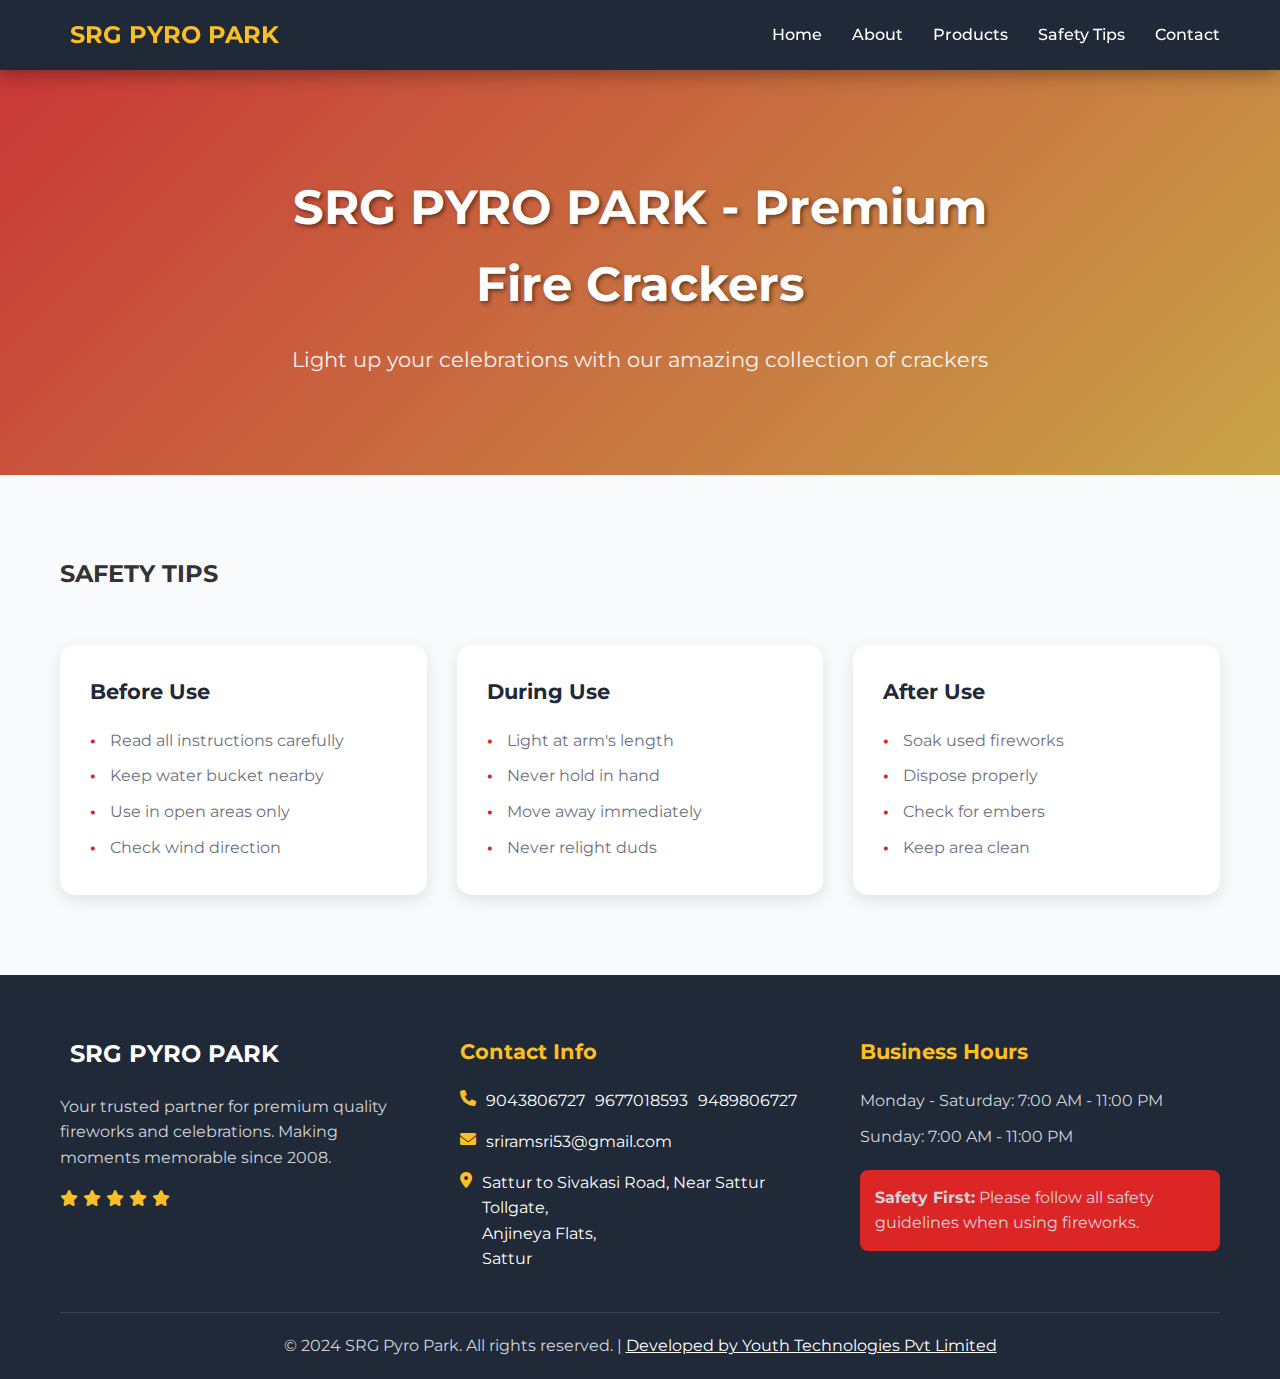
<file: safety.html>
<!DOCTYPE html>
<html lang="en">
<head>
  <meta charset="UTF-8">
  <meta name="viewport" content="width=device-width, initial-scale=1.0">
  <title>Safety Tips - SRG Pyro Park</title>
  <link href="https://fonts.googleapis.com/css2?family=Montserrat:wght@400;600;700&display=swap" rel="stylesheet">
   <link href="https://cdnjs.cloudflare.com/ajax/libs/font-awesome/6.0.0/css/all.min.css" rel="stylesheet">

  <style>
    /* Reset and Base Styles */
        * {
            margin: 0;
            padding: 0;
            box-sizing: border-box;
        }

        body {
            font-family: 'Arial', sans-serif;
            line-height: 1.6;
            color: #333;
            overflow-x: hidden;
        }

        .container {
            max-width: 1200px;
            margin: 0 auto;
            padding: 0 20px;
        }

        /* Navigation */
        .navbar {
            position: fixed;
            top: 0;
            width: 100%;
            z-index: 1000;
            transition: all 0.3s ease;
            background: #1f2937;
            box-shadow: 0 2px 20px rgba(0, 0, 0, 0.4);
        }

        .nav-container {
            max-width: 1200px;
            margin: 0 auto;
            padding: 0 20px;
            display: flex;
            justify-content: space-between;
            align-items: center;
            height: 70px;
        }

        .nav-logo {
            display: flex;
            align-items: center;
            font-size: 1.5rem;
            font-weight: bold;
            color: #fbbf24;
            text-decoration: none;
        }

        .nav-logo i {
            margin-right: 10px;
            color: #dc2626;
        }

        .nav-menu {
            display: flex;
            gap: 30px;
            align-items: center;
        }

        .nav-link {
            color: white;
            text-decoration: none;
            font-weight: 500;
            padding: 5px 0;
            transition: all 0.3s ease;
            position: relative;
        }
        .footer-bottom a
{
    color:white;

}

        .nav-link::after {
            content: '';
            position: absolute;
            bottom: -5px;
            left: 0;
            width: 0;
            height: 3px;
            background-color: #dc2626;
            transition: width 0.3s ease;
        }

        .nav-link:hover::after {
            width: 100%;
        }

        .cart-icon {
            position: relative;
            cursor: pointer;
            color: white;
            font-size: 1.5rem;
            transition: all 0.3s ease;
        }

        .cart-icon:hover {
            transform: scale(1.1);
            color: #fbbf24;
        }

        .cart-count {
            position: absolute;
            top: -8px;
            right: -8px;
            background: #dc2626;
            color: white;
            border-radius: 50%;
            width: 20px;
            height: 20px;
            display: flex;
            align-items: center;
            justify-content: center;
            font-size: 0.7rem;
            font-weight: bold;
        }

        .nav-toggle {
            display: none;
            flex-direction: column;
            cursor: pointer;
        }

        .bar {
            width: 25px;
            height: 3px;
            background: white;
            margin: 3px 0;
            transition: 0.3s;
            border-radius: 2px;
        }

        /* Hero Section */
        .hero {
            height: 45vh;
            min-height: 350px;
            margin-top: 70px;
            background: linear-gradient(rgba(0, 0, 0, 0.5), rgba(0, 0, 0, 0.5)),
                url('https://images.pexels.com/photos/1387174/pexels-photo-1387174.jpeg?auto=compress&cs=tinysrgb&w=1920') center/cover;
            display: flex;
            align-items: center;
            justify-content: center;
            text-align: center;
            color: white;
            position: relative;
        }

        .hero-overlay {
            position: absolute;
            top: 0;
            left: 0;
            right: 0;
            bottom: 0;
            background: linear-gradient(135deg, rgba(220, 38, 38, 0.8), rgba(251, 191, 36, 0.6));
        }

        .hero-content {
            position: relative;
            z-index: 2;
            max-width: 800px;
            padding: 0 20px;
        }

        .hero-title {
            font-size: 3rem;
            font-weight: bold;
            margin-bottom: 20px;
            text-shadow: 2px 2px 4px rgba(0, 0, 0, 0.5);
        }

        .hero-subtitle {
            font-size: 1.3rem;
            opacity: 0.9;
        }

    * {
      margin: 0;
      padding: 0;
      box-sizing: border-box;
    }

    body {
      font-family: 'Montserrat', sans-serif;
      background: #f9fafb;
      color: #333;
      line-height: 1.6;
    }

    /* Banner */
    #banner {
      position: relative;
      height: 45vh;
      overflow: hidden;
    }

    #banner img {
      width: 100%;
      height: 100%;
      object-fit: cover;
      filter: brightness(0.8);
    }

    #banner-text {
      position: absolute;
      top: 50%;
      left: 50%;
      transform: translate(-50%, -50%);
      color: #fff;
      text-align: center;
    }

    #banner-text h1 {
      font-size: 2rem;
      font-weight: 700;
    }

    @media (min-width: 768px) {
      #banner-text h1 {
        font-size: 3rem;
      }
    }

    /* Contact Info */
    #contact-info {
      display: grid;
      grid-template-columns: repeat(auto-fit, minmax(250px, 1fr));
      gap: 20px;
      padding: 50px 20px;
    }

    .contact-card {
      background: #fff;
      padding: 25px;
      border-radius: 12px;
      box-shadow: 0 4px 12px rgba(0,0,0,0.1);
      text-align: center;
      transition: transform 0.3s;
    }

    .contact-card:hover {
      transform: translateY(-5px);
    }

    .contact-card h3 {
      margin-bottom: 10px;
      color: #ff4e00;
      font-size: 1.2rem;
    }

    /* Map Section */
    #map-section {
      text-align: center;
      padding: 50px 20px;
      background: #fff;
    }

    #map-section h2 {
      margin-bottom: 20px;
      color: #ff4e00;
      font-size: 1.5rem;
    }

    .map-frame {
      width: 100%;
      max-width: 700px;
      height: 350px;
      border: none;
      border-radius: 12px;
      box-shadow: 0 4px 15px rgba(0,0,0,0.1);
      margin-bottom: 20px;
    }

    .btn-map {
      display: inline-block;
      padding: 12px 25px;
      background: linear-gradient(135deg, #ff4e00, #ff9966);
      color: #fff;
      text-decoration: none;
      border-radius: 6px;
      font-weight: 600;
      transition: background 0.3s;
    }

    .btn-map:hover {
      background: #cc3d00;
    }

/* Safety Tips Section */
.safety-tips {
    padding: 80px 0;
    background: #f9fafb;
}

.safety-grid {
    display: grid;
    grid-template-columns: repeat(auto-fit, minmax(300px, 1fr));
    gap: 30px;
}

.safety-card {
    background: white;
    padding: 30px;
    border-radius: 15px;
    box-shadow: 0 5px 15px rgba(0, 0, 0, 0.1);
    transition: all 0.3s ease;
}

.safety-card:hover {
    transform: translateY(-5px);
    box-shadow: 0 10px 25px rgba(0, 0, 0, 0.15);
}

.safety-icon {
    width: 60px;
    height: 60px;
    background: linear-gradient(45deg, #dc2626, #f59e0b);
    border-radius: 50%;
    display: flex;
    align-items: center;
    justify-content: center;
    margin-bottom: 20px;
    color: white;
    font-size: 1.5rem;
}

.safety-card h3 {
    font-size: 1.3rem;
    font-weight: bold;
    color: #1f2937;
    margin-bottom: 15px;
}

.safety-card ul {
    list-style: none;
}

.safety-card li {
    padding: 5px 0;
    color: #6b7280;
    position: relative;
    padding-left: 20px;
}

.safety-card li::before {
    content: '•';
    color: #dc2626;
    font-weight: bold;
    position: absolute;
    left: 0;
}


/* Footer */
.footer {
    background: #1f2937;
    color: white;
    padding: 60px 0 20px;
}

.footer-content {
    display: grid;
    grid-template-columns: repeat(auto-fit, minmax(300px, 1fr));
    gap: 40px;
    margin-bottom: 40px;
}

.footer-logo {
    display: flex;
    align-items: center;
    font-size: 1.5rem;
    font-weight: bold;
    margin-bottom: 20px;
}

.footer-logo i {
    margin-right: 10px;
    color: #fbbf24;
}

.footer-section p {
    color: #d1d5db;
    margin-bottom: 20px;
    line-height: 1.6;
}

.rating {
    display: flex;
    gap: 5px;
    justify-content: flex-start;
}

.rating i {
    color: #fbbf24;
}

.footer-section h3 {
    font-size: 1.3rem;
    font-weight: bold;
    margin-bottom: 20px;
    color: #fbbf24;
}

.contact-info {
    display: flex;
    flex-direction: column;
    gap: 15px;
}

.contact-item {
    display: flex;
    align-items: flex-start;
    gap: 10px;
}

.contact-item i {
    color: #fbbf24;
    margin-top: 2px;
}

.hours div {
    margin-bottom: 10px;
    color: #d1d5db;
}

.safety-notice {
    background: #dc2626;
    padding: 15px;
    border-radius: 8px;
    margin-top: 20px;
}

    /* Footer */
    .footer {
    background: #1f2937;
    color: white;
    padding: 60px 0 20px;
}

.footer-content {
    display: grid;
    grid-template-columns: repeat(auto-fit, minmax(300px, 1fr));
    gap: 40px;
    margin-bottom: 40px;
}

.footer-logo {
    display: flex;
    align-items: center;
    font-size: 1.5rem;
    font-weight: bold;
    margin-bottom: 20px;
}

.footer-logo i {
    margin-right: 10px;
    color: #fbbf24;
}

.footer-section p {
    color: #d1d5db;
    margin-bottom: 20px;
    line-height: 1.6;
}

.rating {
    display: flex;
    gap: 5px;
    justify-content: flex-start;
}

.rating i {
    color: #fbbf24;
}

.footer-section h3 {
    font-size: 1.3rem;
    font-weight: bold;
    margin-bottom: 20px;
    color: #fbbf24;
}

.contact-info {
    display: flex;
    flex-direction: column;
    gap: 15px;
}

.contact-item {
    display: flex;
    align-items: flex-start;
    gap: 10px;
}

.contact-item i {
    color: #fbbf24;
    margin-top: 2px;
}

.hours div {
    margin-bottom: 10px;
    color: #d1d5db;
}

.safety-notice {
    background: #dc2626;
    padding: 15px;
    border-radius: 8px;
    margin-top: 20px;
}

.footer-bottom {
    border-top: 1px solid #374151;
    padding-top: 20px;
    text-align: center;
    color: #d1d5db;
}

/* Cart Modal */
.cart-modal {
    display: none;
    position: fixed;
    top: 0;
    left: 0;
    width: 100%;
    height: 100%;
    background: rgba(0, 0, 0, 0.7);
    z-index: 2000;
    align-items: center;
    justify-content: center;
}

.cart-content {
    background: white;
    width: 90%;
    max-width: 600px;
    max-height: 80vh;
    border-radius: 20px;
    overflow: hidden;
    box-shadow: 0 20px 60px rgba(0, 0, 0, 0.3);
    display: flex;
    flex-direction: column;
}

.cart-header {
    background: linear-gradient(45deg, #dc2626, #f59e0b);
    color: white;
    padding: 20px;
    display: flex;
    justify-content: space-between;
    align-items: center;
}

.cart-header h2 {
    margin: 0;
    font-size: 1.5rem;
}

.close-cart {
    background: none;
    border: none;
    color: white;
    font-size: 2rem;
    cursor: pointer;
    transition: transform 0.3s ease;
}

.close-cart:hover {
    transform: rotate(90deg);
}

#cart-items {
    padding: 20px;
    overflow-y: auto;
    flex: 1;
}

.cart-item {
    display: flex;
    justify-content: space-between;
    align-items: center;
    padding: 15px;
    border-bottom: 1px solid #e5e7eb;
    gap: 15px;
}

.cart-item:last-child {
    border-bottom: none;
}

.cart-item-info h4 {
    margin: 0 0 5px 0;
    color: #1f2937;
}

.cart-item-info p {
    margin: 0;
    color: #6b7280;
    font-size: 0.9rem;
}

.cart-item-controls {
    display: flex;
    align-items: center;
    gap: 10px;
}

.qty-btn {
    background: #dc2626;
    color: white;
    border: none;
    width: 30px;
    height: 30px;
    border-radius: 50%;
    cursor: pointer;
    font-weight: bold;
    transition: all 0.3s ease;
}

.qty-btn:hover {
    background: #991b1b;
    transform: scale(1.1);
}

.cart-total {
    padding: 20px;
    border-top: 2px solid #e5e7eb;
    background: #f9fafb;
}

.cart-total h3 {
    margin: 0 0 15px 0;
    font-size: 1.5rem;
    color: #1f2937;
    text-align: center;
}

.checkout-btn {
    width: 100%;
    background: linear-gradient(45deg, #dc2626, #f59e0b);
    color: white;
    padding: 15px;
    border: none;
    border-radius: 30px;
    font-size: 1.1rem;
    font-weight: bold;
    cursor: pointer;
    transition: all 0.3s ease;
    box-shadow: 0 4px 15px rgba(220, 38, 38, 0.3);
}

.checkout-btn:hover {
    transform: translateY(-2px);
    box-shadow: 0 6px 20px rgba(220, 38, 38, 0.4);
}

/* Empty State */
.empty-state {
    grid-column: 1 / -1;
    text-align: center;
    padding: 60px 20px;
}

.empty-state h3 {
    font-size: 1.8rem;
    color: #1f2937;
    margin-bottom: 10px;
}

.empty-state p {
    color: #6b7280;
    font-size: 1.1rem;
}


/* Animations */
@keyframes fadeInUp {
    from {
        opacity: 0;
        transform: translateY(30px);
    }

    to {
        opacity: 1;
        transform: translateY(0);
    }
}

@keyframes bounce {
    0%, 20%, 50%, 80%, 100% {
        transform: translateY(0);
    }

    40% {
        transform: translateY(-10px);
    }

    60% {
        transform: translateY(-5px);
    }
}

/* Responsive Design */
@media (max-width: 768px) {
    .nav-menu {
        position: fixed;
        left: -100%;
        top: 70px;
        flex-direction: column;
        background-color: #1f2937;
        width: 100%;
        text-align: center;
        transition: 0.3s;
        box-shadow: 0 10px 27px rgba(0, 0, 0, 0.2);
        backdrop-filter: blur(10px);
        padding: 20px 0;
    }

    .nav-menu.active {
        left: 0;
    }

    .nav-menu .nav-link {
        color: white;
        margin: 10px 0;
    }

    .nav-menu .nav-link::after {
        background-color: #dc2626;
    }

    .nav-toggle {
        display: flex;
    }

    .nav-logo {
        color: white;
    }

    .navbar.scrolled .nav-logo {
        color: #fbbf24;
    }

    .nav-toggle .bar {
        background: white;
    }

    .nav-toggle.active .bar:nth-child(2) {
        opacity: 0;
    }

    .nav-toggle.active .bar:nth-child(1) {
        transform: translateY(8px) rotate(45deg);
    }

    .nav-toggle.active .bar:nth-child(3) {
        transform: translateY(-8px) rotate(-45deg);
    }

    .hero-title {
        font-size: 2.5rem;
    }

    .hero-subtitle {
        font-size: 1.2rem;
    }
    
    .products-hero {
        height: 50vh;
    }

    .products-hero .hero-title {
        font-size: 2rem;
    }

    .products-hero .hero-subtitle {
        font-size: 1rem;
    }
    
    .section-header h2 {
        font-size: 2rem;
    }

    .products-grid {
        grid-template-columns: 1fr;
    }

    .features-grid {
        grid-template-columns: 1fr;
    }

    .stats-grid {
        grid-template-columns: 1fr;
    }

    .business-grid {
        grid-template-columns: 1fr;
    }

    .safety-grid {
        grid-template-columns: 1fr;
    }

    .footer-content {
        grid-template-columns: 1fr;
        text-align: center;
    }

    .contact-item {
        justify-content: center;
        align-items: center;
    }

    .contact-item span {
        text-align: left;
    }

    .contact-item:nth-child(3) {
        flex-direction: column;
    }

    .contact-item:nth-child(3) span {
        text-align: center;
    }
    
    .category-filters {
        gap: 10px;
    }

    .category-btn {
        padding: 10px 18px;
        font-size: 0.85rem;
    }

    .cart-icon {
        margin-left: 10px;
    }

    .cart-content {
        width: 95%;
        max-height: 90vh;
    }

    .cart-item {
        flex-direction: column;
        align-items: flex-start;
    }

    .cart-item-controls {
        width: 100%;
        justify-content: space-between;
    }
}

@media (max-width: 480px) {
    .hero-title {
        font-size: 2rem;
    }

    .hero-subtitle {
        font-size: 1rem;
    }
    
    .search-bar {
        padding: 12px 20px;
        font-size: 0.9rem;
    }

    .products-grid {
        grid-template-columns: 1fr;
    }

    .product-card {
        padding: 20px;
    }

    .product-image {
        font-size: 3rem;
        height: 60px;
    }

    .product-name {
        font-size: 1.2rem;
        min-height: 40px;
    }

    .product-price {
        font-size: 1.3rem;
    }
    
    .stats-grid {
        grid-template-columns: 1fr;
    }

    .business-grid {
        grid-template-columns: 1fr;
    }

    .business-card {
        padding: 30px 20px;
    }
}
  </style>
</head>
<body>

  <!-- Navigation -->
    <nav class="navbar">
        <div class="nav-container">
            <a href="index.html" class="nav-logo">
                <i class="fas fa-sparkles"></i>
                <span>SRG PYRO PARK</span>
            </a>
            
            <div class="nav-menu" id="nav-menu">
                <a href="index.html" class="nav-link">Home</a>
                <a href="about.html" class="nav-link">About</a>
                <a href="productlist.html" class="nav-link">Products</a>
                <a href="safety.html" class="nav-link">Safety Tips</a>
                <a href="contact.html" class="nav-link">Contact</a>
            </div>
            <!-- <div class="cart-icon" onclick="toggleCart()">
                    <i class="fas fa-shopping-cart"></i>
                    <span class="cart-count" id="cart-count">0</span>
                </div> -->
            <div class="nav-toggle" id="nav-toggle">
                <span class="bar"></span>
                <span class="bar"></span>
                <span class="bar"></span>
            </div>
        </div>
    </nav>

    <!-- Hero Section -->
    <section class="hero">
        <div class="hero-overlay"></div>
        <div class="hero-content">
            <h1 class="hero-title">SRG PYRO PARK - Premium Fire Crackers</h1>
            <p class="hero-subtitle">Light up your celebrations with our amazing collection of crackers</p>
        </div>
    </section>
        <!-- Safety Tips Section -->
    <section id="safety" class="safety-tips">
        <div class="container">
            <div class="section-header">
                <h2>SAFETY TIPS</h2>
                <br>
                <br>
                <div class="section-line"></div>
            </div>
            
            <div class="safety-grid">
                <div class="safety-card">
                    <!-- <div class="safety-icon">
                        <i class="fas fa-exclamation-triangle"></i>
                    </div> -->
                    <h3>Before Use</h3>
                    <ul>
                        <li>Read all instructions carefully</li>
                        <li>Keep water bucket nearby</li>
                        <li>Use in open areas only</li>
                        <li>Check wind direction</li>
                    </ul>
                </div>
                
                <div class="safety-card">
                    <!-- <div class="safety-icon">
                        <i class="fas fa-fire"></i>
                    </div> -->
                    <h3>During Use</h3>
                    <ul>
                        <li>Light at arm's length</li>
                        <li>Never hold in hand</li>
                        <li>Move away immediately</li>
                        <li>Never relight duds</li>
                    </ul>
                </div>
                
                <div class="safety-card">
                    <!-- <div class="safety-icon">
                        <i class="fas fa-shield-alt"></i>
                    </div> -->
                    <h3>After Use</h3>
                    <ul>
                        <li>Soak used fireworks</li>
                        <li>Dispose properly</li>
                        <li>Check for embers</li>
                        <li>Keep area clean</li>
                    </ul>
                </div>
            </div>
        </div>
    </section>

  <footer id="contact" class="footer">
        <div class="container">
            <div class="footer-content">
                <div class="footer-section">
                    <div class="footer-logo">
                        <i class="fas fa-sparkles"></i>
                        <span>SRG PYRO PARK</span>
                    </div>
                    <p>Your trusted partner for premium quality fireworks and celebrations. Making moments memorable since 2008.</p>
                    <div class="rating">
                        <i class="fas fa-star"></i>
                        <i class="fas fa-star"></i>
                        <i class="fas fa-star"></i>
                        <i class="fas fa-star"></i>
                        <i class="fas fa-star"></i>
                    </div>
                </div>
                
                <div class="footer-section">
                    <h3>Contact Info</h3>
                    <div class="contact-info">
                        <div class="contact-item">
                            <i class="fas fa-phone"></i>
                            <span>9043806727</span>
                            <span>9677018593</span>
                            <span>9489806727</span>
                        </div>
                        <div class="contact-item">
                            <i class="fas fa-envelope"></i>
                            <span>sriramsri53@gmail.com</span>
                        </div>
                        <div class="contact-item">
                            <i class="fas fa-map-marker-alt"></i>
                            <span>Sattur to Sivakasi Road, Near Sattur Tollgate,<br>Anjineya Flats,<br>Sattur</span>
                        </div>
                    </div>
                </div>
                
                <div class="footer-section">
                    <h3>Business Hours</h3>
                    <div class="hours">
                        <div>Monday - Saturday: 7:00 AM - 11:00 PM</div>
                        <div>Sunday: 7:00 AM - 11:00 PM</div>
                        <div class="safety-notice">
                            <strong>Safety First:</strong> Please follow all safety guidelines when using fireworks.
                        </div>
                    </div>
                </div>
            </div>
            
            <div class="footer-bottom">
                <p>&copy; 2024 SRG Pyro Park. All rights reserved. | <a href="">Developed by Youth Technologies Pvt Limited</a></p>
            </div>
        </div>
    </footer>
</body>
<script>
        // Products data from backend endpoint
        const API_BASE_URL = 'http://localhost:8080/api';
        const PRODUCTS_ENDPOINT=`${API_BASE_URL}/products`; 
        let products = [];

        let cart = [];

        const categoryIcons = {
            'sparklers': '✨',
            'rockets': '🚀',
            'fountains': '⛲',
            'wheels': '🎡',
            'bombs': '💥',
            'default': '🎆'
        };

        // Initialize
        document.addEventListener('DOMContentLoaded', function() {
            setupNavbar();
            setupEventListeners();
            fetchProductsByCategory("all");
        });

        // Fetch products by category
        async function fetchProductsByCategory(category) {
            const grid = document.getElementById('products-grid');

            try {
                grid.innerHTML = `
                    <div class="loading">
                        <i class="fas fa-spinner"></i>
                        <p>Loading products...</p>
                    </div>
                `;

                // Build endpoint dynamically
                const url = category === 'all' 
                    ? PRODUCTS_ENDPOINT 
                    : `${PRODUCTS_ENDPOINT}?category=${category}`;

                const response = await fetch(url, {
                    method: 'GET',
                    headers: {
                        'Content-Type': 'application/json'
                    }
                });

                if (!response.ok) {
                    throw new Error(`HTTP error! status: ${response.status}`);
                }

                const data = await response.json();

                products = data.map(item => ({
                    id: item.id,
                    name: item.product_name || item.productName,
                    price: item.net_rate || item.netRate,
                    category: (item.product_category || item.productCategory || '').toLowerCase(),
                    description: `Premium ${item.product_name || item.productName}`,
                    image: getCategoryIcon(item.product_category || item.productCategory)
                }));

                displayProducts(products);

            } catch (error) {
                console.error('Error fetching products:', error);
                grid.innerHTML = `
                    <div class="error-state">
                        <i class="fas fa-exclamation-triangle"></i>
                        <h3>Failed to load products</h3>
                        <p>${error.message}</p>
                        <button class="category-btn" onclick="fetchProductsByCategory('${category}')" style="margin-top: 20px;">
                            <i class="fas fa-redo"></i> Retry
                        </button>
                    </div>
                `;
            }
        }


        function getCategoryIcon(category) {
            if (!category) return categoryIcons.default;
            
            const cat = category.toLowerCase();
            return categoryIcons[cat] || categoryIcons.default;
        }

        // Setup navbar
        function setupNavbar() {
            const navToggle = document.getElementById('nav-toggle');
            const navMenu = document.getElementById('nav-menu');
            
            if (navToggle && navMenu) {
                navToggle.addEventListener('click', function() {
                    navMenu.classList.toggle('active');
                });
            }
        }

        // Setup event listeners
        function setupEventListeners() {
            document.getElementById('search-input').addEventListener('input', handleSearch);
            document.querySelectorAll('.category-btn').forEach(btn => {
                btn.addEventListener('click', handleCategoryFilter);
            });
        }

        // Display products
        function displayProducts(productsToShow) {
            const grid = document.getElementById('products-grid');
            
            if (productsToShow.length === 0) {
                grid.innerHTML = '<div class="empty-state"><h3>No products found</h3><p>Try adjusting your search or filters</p></div>';
                return;
            }

            grid.innerHTML = productsToShow.map(product => `
                <div class="product-card">
                    <div class="product-image">${product.image}</div>
                    <h3 class="product-name">${product.name}</h3>
                    <div class="product-price">₹${product.price}</div>
                    <p class="product-description">${product.description}</p>
                    <button class="add-to-cart" onclick="addToCart(${product.id})">Add to Cart</button>
                </div>
            `).join('');
        }

        // Search functionality
        function handleSearch(e) {
            const searchTerm = e.target.value.toLowerCase();
            const activeCategory = document.querySelector('.category-btn.active').dataset.category;
            
            let filtered = products.filter(product => 
                product.name.toLowerCase().includes(searchTerm) ||
                product.description.toLowerCase().includes(searchTerm)
            );
            
            if (activeCategory !== 'all') {
                filtered = filtered.filter(p => p.category === activeCategory);
            }
            
            displayProducts(filtered);
        }

        // Category filter
        function handleCategoryFilter(e) {
            document.querySelectorAll('.category-btn').forEach(btn => btn.classList.remove('active'));
            e.target.classList.add('active');

            const category = e.target.dataset.category;
            fetchProductsByCategory(category);
        }


        // Add to cart
        function addToCart(productId) {
            const product = products.find(p => p.id === productId);
            const existingItem = cart.find(item => item.id === productId);
            
            if (existingItem) {
                existingItem.quantity += 1;
            } else {
                cart.push({ ...product, quantity: 1 });
            }
            
            updateCartUI();
        }

        // Update cart UI
        function updateCartUI() {
            const cartCount = document.getElementById('cart-count');
            const totalItems = cart.reduce((sum, item) => sum + item.quantity, 0);
            cartCount.textContent = totalItems;
            updateCartModal();
        }

        // Update cart modal
        function updateCartModal() {
            const cartItems = document.getElementById('cart-items');
            const cartTotal = document.getElementById('cart-total');
            
            if (cart.length === 0) {
                cartItems.innerHTML = '<p style="text-align: center; color: #666; padding: 2rem;">Your cart is empty</p>';
                cartTotal.textContent = '0';
                return;
            }
            
            cartItems.innerHTML = cart.map(item => `
                <div class="cart-item">
                    <div class="cart-item-info">
                        <h4>${item.name}</h4>
                        <p>₹${item.price} each</p>
                    </div>
                    <div class="cart-item-controls">
                        <button class="qty-btn" onclick="updateQuantity(${item.id}, -1)">-</button>
                        <span>${item.quantity}</span>
                        <button class="qty-btn" onclick="updateQuantity(${item.id}, 1)">+</button>
                    </div>
                </div>
            `).join('');
            
            const total = cart.reduce((sum, item) => sum + (item.price * item.quantity), 0);
            cartTotal.textContent = total;
        }

        // Update quantity
        function updateQuantity(productId, change) {
            const item = cart.find(item => item.id === productId);
            if (item) {
                item.quantity += change;
                if (item.quantity <= 0) {
                    cart = cart.filter(item => item.id !== productId);
                }
                updateCartUI();
            }
        }

        // Toggle cart
        function toggleCart() {
            const modal = document.getElementById('cart-modal');
            modal.classList.toggle('active');
        }

        // Checkout
        function checkout() {
            if (cart.length === 0) {
                alert('Your cart is empty!');
                return;
            }
            
            const total = cart.reduce((sum, item) => sum + (item.price * item.quantity), 0);
            const itemCount = cart.reduce((sum, item) => sum + item.quantity, 0);
            
            alert(`Thank you for your order!\n\nItems: ${itemCount}\nTotal: ₹${total}\n\nYour order will be processed shortly.`);
            
            cart = [];
            updateCartUI();
            toggleCart();
        }
    </script>
</html>
</file>
<file: styles.css>
/* Reset and Base Styles */
* {
    margin: 0;
    padding: 0;
    box-sizing: border-box;
}

body {
    font-family: 'Arial', sans-serif;
    line-height: 1.6;
    color: #333;
    overflow-x: hidden;
}

.container {
    max-width: 1200px;
    margin: 0 auto;
    padding: 0 20px;
}

/* Navigation - Updated for your desired look */
.navbar {
    position: fixed;
    top: 0;
    width: 100%;
    z-index: 1000;
    transition: all 0.3s ease;
    /* Initial transparent background */
    background: transparent; 
}

.navbar.scrolled {
    /* Solid background on scroll */
    background: #1f2937; 
    box-shadow: 0 2px 20px rgba(0, 0, 0, 0.4);
}

.nav-container {
    max-width: 1200px;
    margin: 0 auto;
    padding: 0 20px;
    display: flex;
    justify-content: space-between;
    align-items: center;
    height: 70px;
}

.nav-logo {
    display: flex;
    align-items: center;
    font-size: 1.5rem;
    font-weight: bold;
    color: white;
    transition: color 0.3s ease;
}

.navbar.scrolled .nav-logo {
    color: #fbbf24; /* Logo color on scroll */
}

.nav-logo i {
    margin-right: 10px;
    color: #dc2626; /* Primary color icon */
}

.nav-menu {
    display: flex;
    gap: 30px;
}

.nav-link {
    color: white;
    text-decoration: none;
    font-weight: 500;
    padding: 5px 0; /* Adjusted padding */
    transition: all 0.3s ease;
    position: relative;
}

/* Base style for nav-link on scroll */
.navbar.scrolled .nav-link {
    color: white;
}

/* Active/Hover effect: a line underneath */
.nav-link::after {
    content: '';
    position: absolute;
    bottom: -5px;
    left: 0;
    width: 0;
    height: 3px;
    background-color: #fbbf24;
    transition: width 0.3s ease;
}

.nav-link:hover::after {
    width: 100%;
}

.nav-link.active::after {
    width: 100%;
    background-color: #dc2626;
}

.navbar.scrolled .nav-link:hover::after {
    background-color: #dc2626;
}

.nav-toggle {
    display: none;
    flex-direction: column;
    cursor: pointer;
}

.bar {
    width: 25px;
    height: 3px;
    background: white;
    margin: 3px 0;
    transition: 0.3s;
    border-radius: 2px;
}

.navbar.scrolled .bar {
    background: white; /* Bars remain white on scrolled background */
}

/* Hero Section */
.hero {
    height: 100vh;
    background: linear-gradient(rgba(0, 0, 0, 0.5), rgba(0, 0, 0, 0.5)),
                url('https://images.pexels.com/photos/1387174/pexels-photo-1387174.jpeg?auto=compress&cs=tinysrgb&w=1920&h=1280&fit=crop') center/cover;
    display: flex;
    align-items: center;
    justify-content: center;
    text-align: center;
    color: white;
    position: relative;
}

.hero-overlay {
    position: absolute;
    top: 0;
    left: 0;
    right: 0;
    bottom: 0;
    background: linear-gradient(135deg, rgba(220, 38, 38, 0.8), rgba(251, 191, 36, 0.6));
}

.hero-content {
    position: relative;
    z-index: 2;
    max-width: 800px;
    padding: 0 20px;
}

.hero-title {
    font-size: 4rem;
    font-weight: bold;
    margin-bottom: 20px;
    text-shadow: 2px 2px 4px rgba(0, 0, 0, 0.5);
    animation: fadeInUp 1s ease;
}

.hero-subtitle {
    font-size: 1.5rem;
    margin-bottom: 15px;
    opacity: 0.9;
    animation: fadeInUp 1s ease 0.2s both;
}

.hero-description {
    font-size: 1.1rem;
    margin-bottom: 30px;
    opacity: 0.8;
    animation: fadeInUp 1s ease 0.4s both;
}

.shop-btn {
    background: linear-gradient(45deg, #fbbf24, #f59e0b);
    color: #1f2937;
    padding: 15px 30px;
    border: none;
    border-radius: 50px;
    font-size: 1.1rem;
    font-weight: bold;
    cursor: pointer;
    transition: all 0.3s ease;
    box-shadow: 0 4px 15px rgba(251, 191, 36, 0.4);
    animation: fadeInUp 1s ease 0.6s both;
}

.shop-btn:hover {
    transform: translateY(-3px);
    box-shadow: 0 6px 20px rgba(251, 191, 36, 0.6);
}

.shop-btn i {
    margin-right: 10px;
}

/* Section Headers */
.section-header {
    text-align: center;
    margin-bottom: 50px;
}

.section-header h2 {
    font-size: 2.5rem;
    font-weight: bold;
    color: #1f2937;
    margin-bottom: 15px;
}

.section-line {
    width: 80px;
    height: 4px;
    background: linear-gradient(45deg, #dc2626, #f59e0b);
    margin: 0 auto;
    border-radius: 2px;
}

/* Products Section */
.products {
    padding: 80px 0;
    background: #f9fafb;
}

.products-grid {
    display: grid;
    /* Added minmax for more flexible column width */
    grid-template-columns: repeat(auto-fit, minmax(250px, 1fr)); 
    gap: 30px;
}

.product-card {
    background: white;
    padding: 30px;
    border-radius: 15px;
    text-align: center;
    box-shadow: 0 5px 15px rgba(0, 0, 0, 0.1);
    transition: all 0.3s ease;
    position: relative;
    overflow: hidden;
}

.product-card::before {
    content: '';
    position: absolute;
    top: 0;
    left: -100%;
    width: 100%;
    height: 100%;
    background: linear-gradient(90deg, transparent, rgba(255, 255, 255, 0.4), transparent);
    transition: left 0.5s;
}

.product-card:hover::before {
    left: 100%;
}

.product-card:hover {
    transform: translateY(-10px);
    box-shadow: 0 15px 30px rgba(0, 0, 0, 0.15);
}

.product-icon {
    font-size: 3rem;
    margin-bottom: 20px;
    animation: bounce 2s infinite;
}

.product-card h3 {
    font-size: 1.3rem;
    font-weight: bold;
    color: #1f2937;
    margin-bottom: 15px;
}

.product-card p {
    color: #6b7280;
    margin-bottom: 20px;
}

.product-btn {
    background: none;
    border: none;
    color: #dc2626;
    font-weight: bold;
    cursor: pointer;
    transition: color 0.3s ease;
}

.product-btn:hover {
    color: #991b1b;
}

/* Welcome Section */
.welcome {
    padding: 80px 0;
    background: white;
    text-align: center;
}

.welcome h2 {
    font-size: 2.5rem;
    font-weight: bold;
    color: #1f2937;
    margin-bottom: 30px;
}

.welcome p {
    font-size: 1.1rem;
    color: #6b7280;
    max-width: 800px;
    margin: 0 auto 25px;
    line-height: 1.8;
}

/* Diwali Offer Section */
.diwali-offer {
    padding: 80px 0;
    background: linear-gradient(135deg, #7c3aed, #dc2626, #f59e0b);
    color: white;
    text-align: center;
    position: relative;
    overflow: hidden;
}

.offer-overlay {
    position: absolute;
    top: 0;
    left: 0;
    right: 0;
    bottom: 0;
    background: url('https://images.pexels.com/photos/1387174/pexels-photo-1387174.jpeg?auto=compress&cs=tinysrgb&w=1920&h=1280&fit=crop') center/cover;
    opacity: 0.2;
}

.diwali-offer .container {
    position: relative;
    z-index: 2;
}

.diwali-offer h2 {
    font-size: 2.5rem;
    font-weight: bold;
    margin-bottom: 20px;
    text-shadow: 2px 2px 4px rgba(0, 0, 0, 0.5);
}

.diwali-offer p {
    font-size: 1.3rem;
    margin-bottom: 30px;
    opacity: 0.9;
}

.offer-btn {
    background: linear-gradient(45deg, #fbbf24, #f59e0b);
    color: #1f2937;
    padding: 15px 30px;
    border: none;
    border-radius: 50px;
    font-size: 1.1rem;
    font-weight: bold;
    cursor: pointer;
    transition: all 0.3s ease;
    box-shadow: 0 4px 15px rgba(251, 191, 36, 0.4);
}

.offer-btn:hover {
    transform: translateY(-3px);
    box-shadow: 0 6px 20px rgba(251, 191, 36, 0.6);
}

/* Why Choose Us Section */
.why-choose {
    padding: 80px 0;
    background: #f9fafb;
}

.features-grid {
    display: grid;
    grid-template-columns: repeat(auto-fit, minmax(250px, 1fr));
    gap: 30px;
}

.feature-card {
    background: white;
    padding: 40px 30px;
    border-radius: 15px;
    text-align: center;
    box-shadow: 0 5px 15px rgba(0, 0, 0, 0.1);
    transition: all 0.3s ease;
}

.feature-card:hover {
    transform: translateY(-10px);
    box-shadow: 0 15px 30px rgba(0, 0, 0, 0.15);
}

.feature-icon {
    width: 80px;
    height: 80px;
    background: linear-gradient(45deg, #dc2626, #f59e0b);
    border-radius: 50%;
    display: flex;
    align-items: center;
    justify-content: center;
    margin: 0 auto 20px;
    color: white;
    font-size: 2rem;
}

.feature-card h3 {
    font-size: 1.3rem;
    font-weight: bold;
    color: #1f2937;
    margin-bottom: 15px;
}

.feature-card p {
    color: #6b7280;
    line-height: 1.6;
}

/* Stats Section */
.stats {
    padding: 80px 0;
    background: linear-gradient(45deg, #dc2626, #f59e0b);
    color: white;
}

.stats-grid {
    display: grid;
    grid-template-columns: repeat(auto-fit, minmax(200px, 1fr));
    gap: 40px;
    text-align: center;
}

.stat-item {
    transition: transform 0.3s ease;
}

.stat-item:hover {
    transform: scale(1.1);
}

.stat-icon {
    font-size: 2rem;
    color: #fbbf24;
    margin-bottom: 15px;
}

.stat-number {
    font-size: 3rem;
    font-weight: bold;
    margin-bottom: 10px;
}

.stat-label {
    font-size: 1rem;
    opacity: 0.9;
}

/* Business Types Section */
.business-types {
    padding: 80px 0;
    background: white;
}

.business-grid {
    display: grid;
    grid-template-columns: repeat(auto-fit, minmax(400px, 1fr));
    gap: 40px;
}

.business-card {
    padding: 40px;
    border-radius: 20px;
    color: white;
    transition: transform 0.3s ease;
}

.business-card:hover {
    transform: scale(1.05);
}

.wholesale {
    background: linear-gradient(135deg, #dc2626, #f59e0b);
}

.retail {
    background: linear-gradient(135deg, #f59e0b, #fbbf24);
}

.business-card h3 {
    font-size: 1.8rem;
    font-weight: bold;
    margin-bottom: 20px;
}

.business-card p {
    font-size: 1.1rem;
    margin-bottom: 25px;
    opacity: 0.9;
    line-height: 1.6;
}

.business-card ul {
    list-style: none;
    margin-bottom: 30px;
}

.business-card li {
    padding: 5px 0;
    opacity: 0.9;
}

.business-btn {
    background: white;
    color: #dc2626;
    padding: 12px 25px;
    border: none;
    border-radius: 50px;
    font-weight: bold;
    cursor: pointer;
    transition: all 0.3s ease;
}

.business-btn:hover {
    background: #f3f4f6;
    transform: translateY(-2px);
}

/* Safety Tips Section */
.safety-tips {
    padding: 80px 0;
    background: #f9fafb;
}

.safety-grid {
    display: grid;
    grid-template-columns: repeat(auto-fit, minmax(300px, 1fr));
    gap: 30px;
}

.safety-card {
    background: white;
    padding: 30px;
    border-radius: 15px;
    box-shadow: 0 5px 15px rgba(0, 0, 0, 0.1);
    transition: all 0.3s ease;
}

.safety-card:hover {
    transform: translateY(-5px);
    box-shadow: 0 10px 25px rgba(0, 0, 0, 0.15);
}

.safety-icon {
    width: 60px;
    height: 60px;
    background: linear-gradient(45deg, #dc2626, #f59e0b);
    border-radius: 50%;
    display: flex;
    align-items: center;
    justify-content: center;
    margin-bottom: 20px;
    color: white;
    font-size: 1.5rem;
}

.safety-card h3 {
    font-size: 1.3rem;
    font-weight: bold;
    color: #1f2937;
    margin-bottom: 15px;
}

.safety-card ul {
    list-style: none;
}

.safety-card li {
    padding: 5px 0;
    color: #6b7280;
    position: relative;
    padding-left: 20px;
}

.safety-card li::before {
    content: '•';
    color: #dc2626;
    font-weight: bold;
    position: absolute;
    left: 0;
}

/* Footer */
.footer {
    background: #1f2937;
    color: white;
    padding: 60px 0 20px;
}

.footer-content {
    display: grid;
    grid-template-columns: repeat(auto-fit, minmax(300px, 1fr));
    gap: 40px;
    margin-bottom: 40px;
}

.footer-logo {
    display: flex;
    align-items: center;
    font-size: 1.5rem;
    font-weight: bold;
    margin-bottom: 20px;
}

.footer-logo i {
    margin-right: 10px;
    color: #fbbf24;
}

.footer-section p {
    color: #d1d5db;
    margin-bottom: 20px;
    line-height: 1.6;
}

.rating {
    display: flex;
    gap: 5px;
}

.rating i {
    color: #fbbf24;
}

.footer-section h3 {
    font-size: 1.3rem;
    font-weight: bold;
    margin-bottom: 20px;
    color: #fbbf24;
}

.contact-info {
    display: flex;
    flex-direction: column;
    gap: 15px;
}

.contact-item {
    display: flex;
    align-items: flex-start;
    gap: 10px;
}

.contact-item i {
    color: #fbbf24;
    margin-top: 2px;
}

.hours div {
    margin-bottom: 10px;
    color: #d1d5db;
}

.safety-notice {
    background: #dc2626;
    padding: 15px;
    border-radius: 8px;
    margin-top: 20px;
}

.footer-bottom {
    border-top: 1px solid #374151;
    padding-top: 20px;
    text-align: center;
    color: #d1d5db;
}

/* Animations */
@keyframes fadeInUp {
    from {
        opacity: 0;
        transform: translateY(30px);
    }
    to {
        opacity: 1;
        transform: translateY(0);
    }
}

@keyframes bounce {
    0%, 20%, 50%, 80%, 100% {
        transform: translateY(0);
    }
    40% {
        transform: translateY(-10px);
    }
    60% {
        transform: translateY(-5px);
    }
}

/* Responsive Design */
@media (max-width: 768px) {
    .nav-menu {
        position: fixed;
        left: -100%;
        top: 70px;
        flex-direction: column;
        /* Use a contrasting background for the mobile menu */
        background-color: #1f2937; 
        width: 100%;
        text-align: center;
        transition: 0.3s;
        box-shadow: 0 10px 27px rgba(0, 0, 0, 0.2);
        backdrop-filter: blur(10px);
        padding: 20px 0;
    }

    .nav-menu.active {
        left: 0;
    }

    .nav-menu .nav-link {
        color: white; /* Nav links white on mobile background */
        margin: 10px 0;
    }
    
    .nav-menu .nav-link::after {
        background-color: #dc2626; /* Highlight color on mobile menu */
    }

    .nav-toggle {
        display: flex;
    }
    
    /* Ensure the logo and toggle are visible on mobile */
    .nav-logo {
        color: white; 
    }
    
    .navbar.scrolled .nav-logo {
         color: #fbbf24; /* Keep the logo color for a dark background */
    }

    .nav-toggle .bar {
        background: white; /* Burger icon bars remain white for contrast */
    }

    .nav-toggle.active .bar:nth-child(2) {
        opacity: 0;
    }

    .nav-toggle.active .bar:nth-child(1) {
        transform: translateY(8px) rotate(45deg);
    }

    .nav-toggle.active .bar:nth-child(3) {
        transform: translateY(-8px) rotate(-45deg);
    }

    .hero-title {
        font-size: 2.5rem;
    }

    .hero-subtitle {
        font-size: 1.2rem;
    }

    .section-header h2 {
        font-size: 2rem;
    }

    .products-grid {
        grid-template-columns: 1fr;
    }

    .features-grid {
        grid-template-columns: 1fr;
    }
    
    /* Stats Section Fix: force single column on mobile for better alignment */
    .stats-grid {
        grid-template-columns: 1fr;
    }

    .business-grid {
        grid-template-columns: 1fr;
    }

    .safety-grid {
        grid-template-columns: 1fr;
    }

    .footer-content {
        grid-template-columns: 1fr;
        text-align: center;
    }

    .contact-item {
        justify-content: center;
    }
    
    /* Realign text for centered content on mobile footer */
    .contact-item {
        align-items: center; 
    }
    
    .contact-item span {
        text-align: left;
    }
    
    .contact-item:nth-child(3) { /* Address block */
        flex-direction: column;
    }
    
    .contact-item:nth-child(3) span {
        text-align: center;
    }
    
}

@media (max-width: 480px) 
{
    .hero-title 
    {
        font-size: 2rem;
    }

    .hero-subtitle
    {
        font-size: 1rem;
    }
    
    .stats-grid 
    {
        grid-template-columns: 1fr; 
    }

    .business-grid 
    {
        grid-template-columns: 1fr;
    }

    .business-card 
    {
        padding: 30px 20px;
    }
}
</file>
